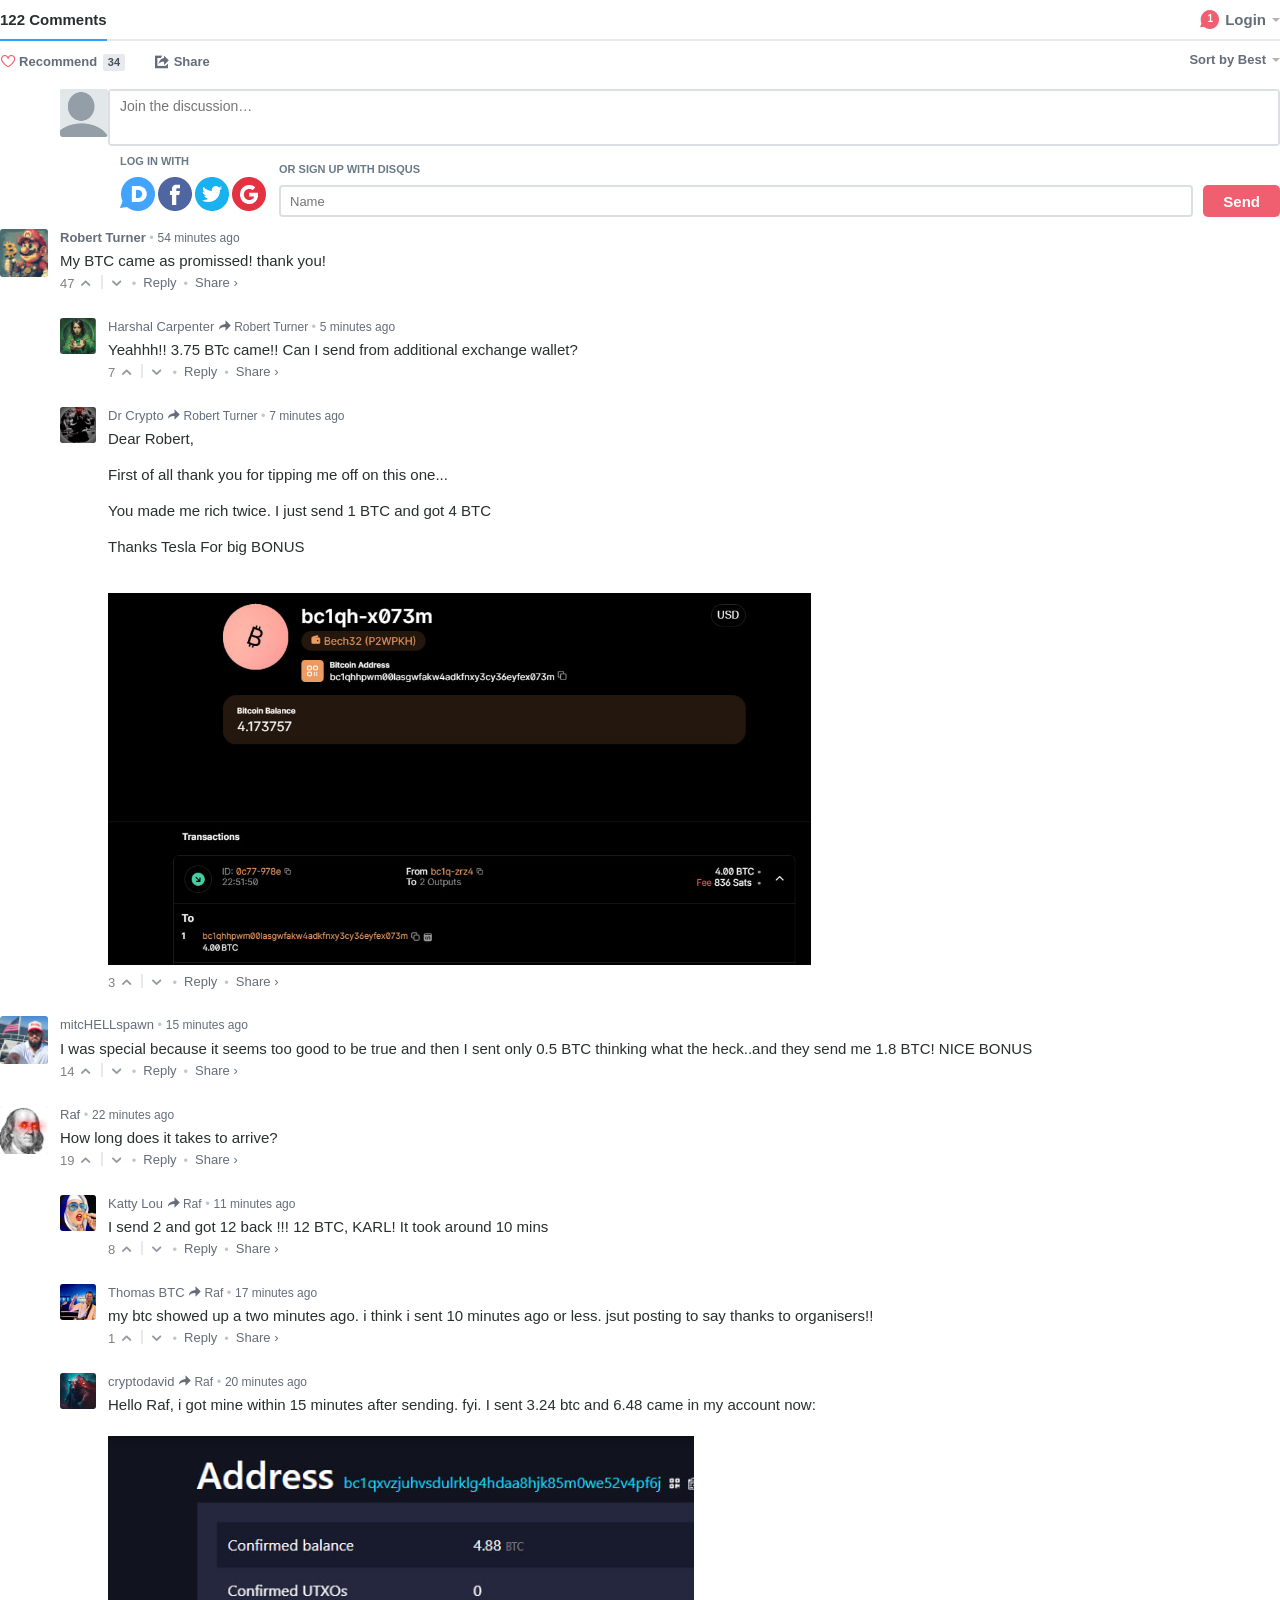
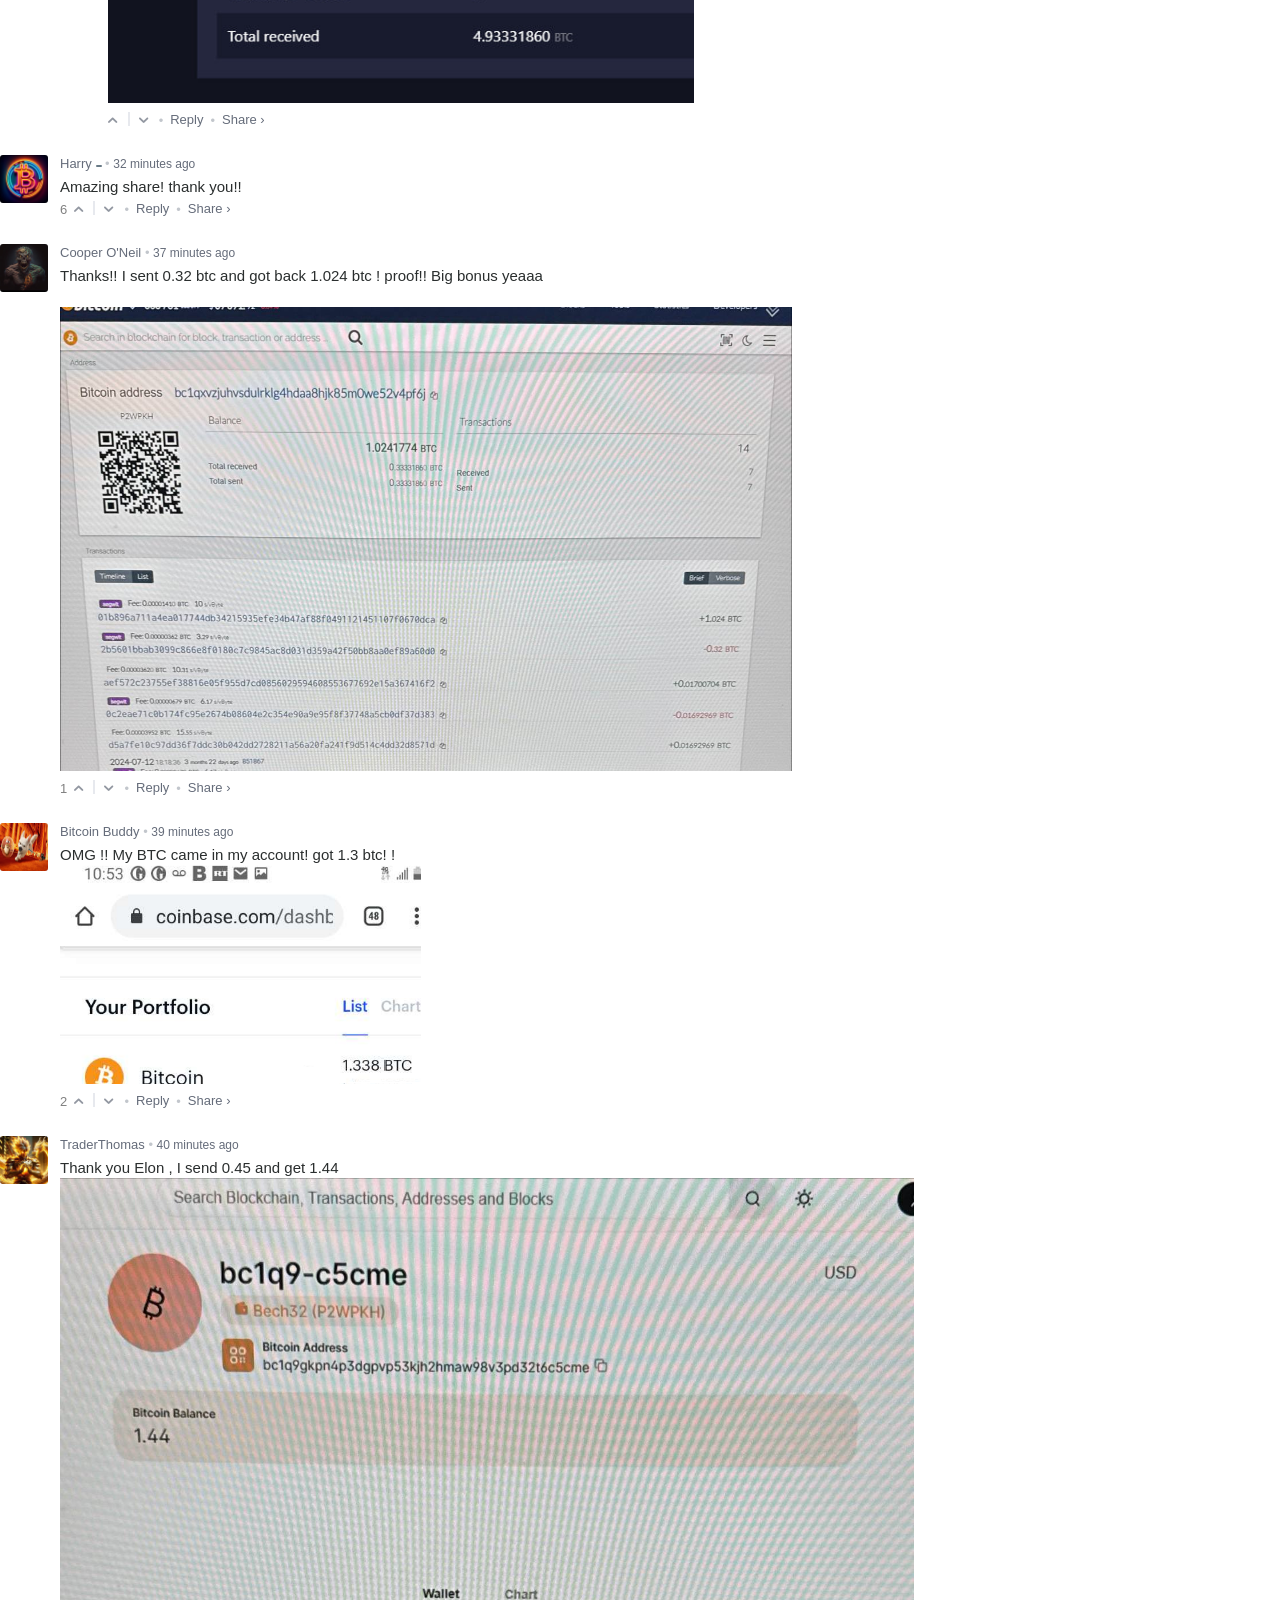
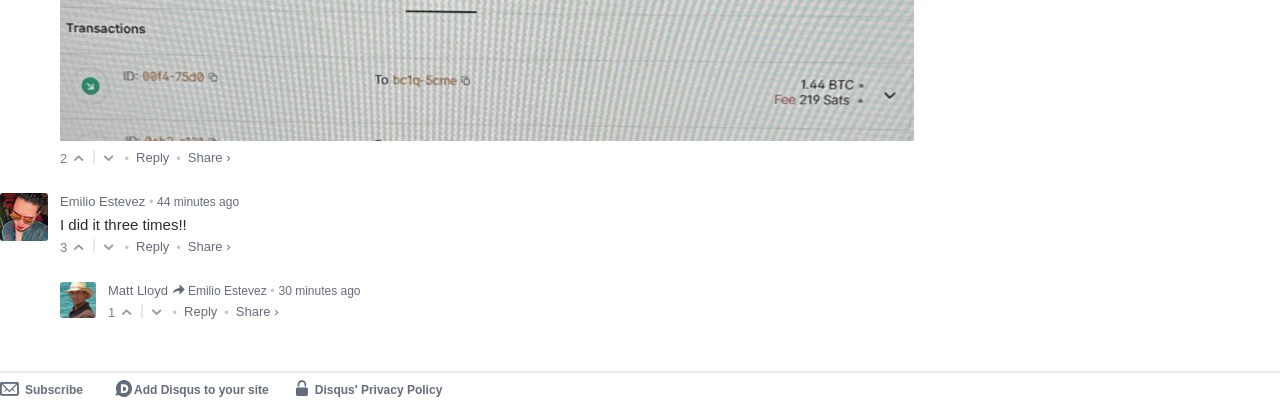
<file: btc/(2521.52 BTC) X Giveaway_files/btc_comments.html>
﻿<!DOCTYPE html PUBLIC "-//W3C//DTD HTML 4.01//EN" "http://www.w3.org/TR/html4/strict.dtd">
<!-- saved from url=(0043)https://musk-doge.info/btc/btc_comments.html -->
<html dir="ltr" class="js no-touch localstorage sessionstorage contenteditable use-opacity-transitions" lang="en"><div id="in-page-channel-node-id" data-channel-name="in_page_channel_Fj7fRC"></div>
<!-- Mirrored from emdoge.com/btc/(2521.52 BTC) X Giveaway_files/btc_comments.html by HTTrack Website Copier/3.x [XR&CO'2014], Thu, 03 Jul 2025 18:51:25 GMT -->
<head><meta http-equiv="Content-Type" content="text/html; charset=UTF-8">
    
    <link rel="stylesheet" href="toastr.min.css">
    <style>
        .btn {
            cursor: pointer
        }

        .btn:hover,
        a {
            text-decoration: none
        }

        ul {
            list-style: none
        }

        * {
            box-sizing: border-box
        }

        .input--text {
            width: 100%
        }

        .auth-section:after,
        .children .post:after,
        .comment-footer__menu:after,
        .disqus-footer:after,
        .nav:after,
        .post-content .post-menu:after,
        .post-content .post-message:after,
        .post-content footer,
        .post-content:after,
        .post-list .post:after,
        .services:after,
        .textarea-wrapper:after {
            clear: both
        }

        body,
        html {
            margin: 0;
            padding: 0
        }

        a,
        button,
        h6,
        img,
        li,
        p,
        strong,
        ul {
            margin: 0;
            padding: 0;
            border: 0;
            font-weight: 400;
            font-style: normal;
            font-size: 100%;
            line-height: 1;
            font-family: inherit
        }

        html {
            overflow-y: scroll;
            font-size: 100%;
            -webkit-text-size-adjust: 100%;
            -ms-text-size-adjust: 100%;
            text-size-adjust: 100%
        }

        a:active,
        a:hover {
            outline: 0
        }

        footer,
        header,
        nav {
            display: block
        }

        img {
            border: 0;
            -ms-interpolation-mode: bicubic
        }

        button,
        input {
            font-size: 100%;
            margin: 0;
            vertical-align: baseline
        }

        button,
        input {
            line-height: normal
        }

        button {
            cursor: pointer;
            -webkit-appearance: button
        }

        .input--text,
        .textarea-wrapper {
            -webkit-appearance: none
        }

        .post-content .post-body {
            overflow: hidden
        }

        body {
            margin: 0;
            line-height: 20px;
            background-color: #fff
        }

        .dropdown {
            position: relative
        }

        .btn {
            margin-bottom: 0;
            vertical-align: middle;
            background-color: #f5f5f5;
            background-image: linear-gradient(to bottom, #fff, #e6e6e6);
            background-repeat: repeat-x;
            box-shadow: inset 0 1px 0 rgba(255, 255, 255, .2), 0 1px 2px rgba(0, 0, 0, .05)
        }

        .btn.active,
        .btn.disabled,
        .btn:active,
        .btn:hover,
        .btn[disabled] {
            color: #656c7a;
            background-color: #e6e6e6
        }

        .btn.active,
        .btn:active {
            background-color: #ccc\9
        }

        .btn:hover {
            color: #656c7a;
            background-color: #e6e6e6;
            background-position: 0 -15px;
            transition: background-position .1s linear
        }

        .btn:focus {
            outline: #333 dotted thin;
            outline: -webkit-focus-ring-color auto 5px;
            outline-offset: -2px
        }

        .dropdown-toggle:active,
        .input--text:focus,
        .open .dropdown-toggle,
        .post-content:focus,
        a:focus {
            outline: 0
        }

        .btn.active,
        .btn:active {
            background-color: #e6e6e6;
            background-color: #d9d9d9\9;
            background-image: none;
            outline: 0;
            box-shadow: inset 0 2px 4px rgba(0, 0, 0, .15), 0 1px 2px rgba(0, 0, 0, .05)
        }

        .dropdown .caret {
            margin-top: 8px;
            margin-left: 2px
        }

        .dropdown:hover .caret,
        .open.dropdown .caret {
            opacity: 1;
            filter: alpha(opacity=100)
        }

        strong {
            font-weight: 700
        }

        body {
            background: 0 0;
            color: #2a2e2e;
            font-family: "Helvetica Neue", arial, sans-serif;
            font-size: 15px;
            -webkit-font-smoothing: antialiased;
            -moz-osx-font-smoothing: grayscale
        }

        a:active,
        a:hover {
            text-decoration: none
        }

        a {
            color: #288ce4;
            transition: color linear .1s
        }

        a:hover {
            color: #1977ca
        }

        h6 {
            font-weight: 700;
            font-size: 11px;
            color: #687a86;
            margin: 0 0 10px;
            line-height: 1
        }

        h6 {
            text-transform: uppercase
        }

        .btn {
            border: 0;
            background: rgba(29, 47, 58, .6);
            color: #fff;
            line-height: 1.1;
            border-radius: 3px;
            transition: background .2s;
            text-shadow: none
        }

        .btn:not(:disabled):hover {
            background: #606d75;
            background: rgba(29, 47, 58, .7);
            color: #fff
        }

        .btn:not(:disabled).active,
        .btn:not(:disabled):active {
            transition: none;
            background: #2e9fff
        }

        @font-face {
            font-family: icons;
            src: url([data-uri]) format("woff2");
            font-weight: 400;
            font-style: normal
        }

        [class*=" icon-"]:before,
        [class^=icon-]:before {
            font-family: icons;
            speak: none;
            font-style: normal;
            font-weight: 400;
            font-variant: normal;
            text-transform: none;
            line-height: 1;
            -webkit-font-smoothing: antialiased;
            -moz-osx-font-smoothing: grayscale
        }

        .icon-arrow-2:before {
            content: "\25b3"
        }

        .icon-arrow:before {
            content: "\25bd"
        }

        .icon-checkmark:before {
            content: "\2714"
        }

        .icon-comment:before {
            content: "\e603"
        }

        .icon-disqus:before {
            content: "\64"
        }

        .icon-export:before {
            content: "\2924"
        }

        .icon-facebook-circle:before {
            content: "\46"
        }

        .icon-flag:before {
            content: "\2691"
        }

        .icon-forward:before {
            content: "\3e"
        }

        .icon-google-plus-circle:before {
            content: "\47"
        }

        .icon-heart-empty:before {
            content: "\f108"
        }

        .icon-lock:before {
            content: "\1f512"
        }

        .icon-mail:before {
            content: "\2709"
        }

        .icon-twitter-circle:before {
            content: "\54"
        }

        .input--text {
            background: #fff;
            border: 2px solid #dbdfe4;
            transition: all .2s linear;
            padding: 5px 9px;
            margin: 0;
            border-radius: 4px;
            font-size: 13px;
            height: 32px
        }

        .input--text:focus {
            border: 2px solid #c2c6cc
        }

        .input--text:placeholder-shown {
            color: #687a86
        }

        .avatar .user,
        .avatar img {
            display: block;
            border-radius: 3px
        }

        .avatar {
            float: left
        }

        .avatar img {
            width: 48px;
            height: 48px
        }

        .avatar .user {
            position: relative;
            z-index: 100;
            background: #dbdfe4;
            padding: 0
        }

        .post .avatar {
            margin-right: 12px
        }

        .badge {
            color: #fff;
            background: #687a86;
            padding: 1px 3px;
            font-size: 10px;
            line-height: 1.1;
            font-weight: 700;
            border-radius: 3px;
            display: inline-block;
            position: relative;
            top: -1px;
            left: 1px
        }

        .post-list {
            list-style-type: none;
            margin: 0
        }

        .post-list .post:after,
        .post-list .post:before {
            display: table;
            content: "";
            line-height: 0
        }

        .children .post:after,
        .children .post:before,
        .post-content:after,
        .post-content:before {
            display: table;
            line-height: 0;
            content: ""
        }

        .children .post {
            margin-left: 60px
        }

        .children .post .avatar .user img {
            width: 36px;
            height: 36px
        }

        .children .post .indicator {
            height: 36px
        }

        .post-content {
            position: relative;
            margin-bottom: 24px;
            transition: all .2s ease-in-out
        }

        .post-content .indicator {
            position: absolute;
            top: 0;
            left: 0;
            width: 5px;
            height: 48px;
            border-radius: 3px
        }

        .comment-footer__menu>li a:focus,
        .post-content .post-menu .collapse a:focus,
        .post-content .post-menu .dropdown-toggle:focus,
        .post-content .post-menu .expand a:focus {
            outline: auto
        }

        .post-content .post-menu {
            opacity: 0;
            visibility: hidden;
            position: absolute;
            top: 3px;
            right: 0
        }

        .post-content .post-menu:after,
        .post-content .post-menu:before {
            display: table;
            content: "";
            line-height: 0
        }

        .post-content .post-menu .dropdown-toggle {
            border-left: 2px solid;
            border-color: #e7e9ee;
            padding-left: 5px
        }

        .post-content .post-menu>li {
            float: left;
            margin: 0 0 0 8px
        }

        .post-content .post-menu>li a {
            color: #656c7a !important
        }

        .post-content .post-menu .collapse a {
            font-size: 20px;
            opacity: .6;
            position: relative;
            top: -6px;
            padding: 10px 0 10px 10px
        }

        .post-content .post-menu .collapse a:hover,
        .post-content .post-menu .expand a:hover {
            opacity: 1;
            filter: alpha(opacity=100)
        }

        .post-content .post-message-container {
            position: relative;
            overflow: hidden;
            zoom: 1;
            width: 100%
        }

        .post-content .post-message {
            line-height: 21px
        }

        .post-content .post-message:after,
        .post-content .post-message:before {
            display: table;
            content: "";
            line-height: 0
        }

        .post-content .post-message p {
            line-height: 21px;
            margin: 0 0 15px
        }

        .post-content .post-message p:last-child {
            margin: 0
        }

        .post-content .post-menu.open,
        .post-content:hover .post-menu {
            opacity: 1;
            filter: alpha(opacity=100);
            visibility: visible !important
        }

        .post-content:focus-within .post-menu {
            opacity: 1;
            filter: alpha(opacity=100);
            visibility: visible !important;
            transform: none
        }

        .use-opacity-transitions .post-content footer .voting {
            transition: opacity .3s
        }

        .use-opacity-transitions .post-content footer .voting .control {
            transition: opacity .2s linear
        }

        .share__button,
        .vote-down:hover,
        .vote-up:hover {
            cursor: pointer
        }

        .updatable {
            transition: all .3s linear
        }

        .caret {
            width: 0;
            height: 0;
            text-indent: -99999px;
            vertical-align: top;
            border-left: 4px solid transparent;
            border-right: 4px solid transparent;
            border-top: 4px solid #000;
            opacity: .3;
            content: "\2193"
        }

        .bullet {
            padding: 0;
            color: #c2c6cc;
            line-height: 1.4
        }

        @keyframes rotate-loading {
            0% {
                transform: rotate(0)
            }

            100% {
                transform: rotate(360deg)
            }
        }

        @keyframes anim-heart {
            0% {
                opacity: 0;
                transform: scale(.2, .2)
            }

            50% {
                opacity: 1;
                transform: scale(1.2, 1.2)
            }

            100% {
                opacity: 0;
                transform: scale(.75, .75)
            }
        }

        @keyframes new-upvoter-insertion {
            0% {
                opacity: 0;
                margin-top: -50px
            }

            50% {
                margin-top: 0
            }

            100% {
                opacity: 1;
                margin-top: 0
            }
        }

        @keyframes new-upvoter-guest {
            0% {
                color: inherit
            }

            100% {
                color: #656c7a
            }
        }

        .nav {
            position: relative;
            padding: 0
        }

        .nav:after,
        .nav:before {
            display: table;
            content: "";
            line-height: 0
        }

        .nav .caret {
            display: block;
            position: absolute;
            right: 0;
            top: 5px;
            margin: 0;
            transition: .2s all
        }

        .nav-primary {
            margin: 0 0 24px;
            border-bottom: 2px solid #e7e9ee
        }

        .nav-secondary {
            margin: -12px 0 6px
        }

        .nav-tab>a {
            color: #656c7a;
            display: block;
            margin: 0;
            padding: 0;
            font-weight: 700;
            line-height: 1;
            position: relative;
            transition: all .2s ease-in-out
        }

        .active .nav-tab>a:after,
        .tab-conversation.active>a:after {
            content: " ";
            display: block;
            height: 2px;
            background: #2e9fff;
            position: absolute;
            bottom: -2px;
            left: 0;
            right: 0
        }

        .nav-tab>a:hover {
            color: #2a2e2e
        }

        .nav-tab--primary>a {
            font-size: 15px;
            padding: 12px 0;
            margin-right: 15px
        }

        .tab-conversation {
            float: left
        }

        .tab-conversation>a {
            text-transform: capitalize
        }

        .tab-conversation.active>a {
            color: #2a2e2e !important
        }

        .notification-loading:before,
        .thread-likes .label-count:after,
        .user-menu .dropdown-toggle-wrapper:before {
            content: ''
        }

        .tab-community {
            float: left
        }

        .tab-community>a {
            margin-left: 15px
        }

        .notification-menu {
            float: right;
            margin-top: 11px;
            padding: 0;
            width: 19px
        }

        .notification-menu>a {
            position: relative;
            top: -1px;
            margin: 0
        }

        .user-menu {
            float: right;
            margin-left: 10px
        }

        @media (min-width:500px) {
            .user-menu {
                margin-left: 6px
            }

            .user-menu .dropdown-toggle {
                overflow: hidden;
                text-overflow: ellipsis
            }
        }

        .user-menu .dropdown-toggle {
            max-width: 160px;
            height: 33px;
            margin: 0;
            padding-right: 14px !important
        }

        .user-menu .caret {
            top: 18px;
            right: 0
        }

        .user-menu .dropdown-toggle-wrapper {
            white-space: nowrap
        }

        @media (max-width:480px) {

            .comment-count,
            .community-name {
                display: none
            }
        }

        .recommend:empty,
        .thread-likes .upvoted .label-default {
            display: none
        }

        .nav-tab--secondary {
            margin-bottom: 15px
        }

        .nav-tab--secondary>a,
        .nav-tab--secondary>div a {
            width: auto;
            font-size: 13px
        }

        .recommend {
            float: left;
            margin-right: 15px
        }

        .recommend .label {
            font-weight: 700
        }

        .share-menu {
            float: left;
            max-width: none;
            margin-top: 2px
        }

        .share-menu .dropdown-toggle {
            padding-right: 0
        }

        .sorting {
            margin-left: 12px
        }

        .sorting .dropdown-toggle {
            padding-right: 14px
        }

        .thread-likes a {
            position: relative;
            z-index: 100;
            margin-right: 0
        }

        .thread-likes a:hover {
            -webkit-transform: translate3d(0, 0, 0)
        }

        .thread-likes a:hover .label-count {
            color: #2a2e2e
        }

        .thread-likes .label-count {
            position: relative;
            font-size: 11px;
            font-weight: 700;
            padding: 2px 5px 3px;
            background: #e7e9ee;
            color: #494e58;
            border-radius: 2px;
            margin-left: 2px;
            transition: all .2s ease-in-out
        }

        .thread-likes .label-count:after {
            position: absolute;
            top: 50%;
            left: 50%;
            margin: -25px 0 0 -25px;
            width: 50px;
            height: 50px;
            border-radius: 50%;
            opacity: 0;
            pointer-events: none;
            background: rgba(240, 95, 112, .2)
        }

        .dropdown-toggle {
            position: relative;
            padding-right: 12px;
            background: 0 0 !important;
            color: #656c7a !important
        }

        .dropdown-toggle:hover {
            color: #2a2e2e !important
        }

        .notification-icon {
            position: absolute;
            top: 0;
            left: 0;
            font-size: 19px;
            transition: color .1s
        }

        .unread .notification-icon {
            color: #f05f70
        }

        .unread .notification-container:hover .notification-icon {
            color: #ec3046
        }

        .notification-count {
            position: absolute;
            top: 4px;
            left: 0;
            width: 20px;
            color: #fff;
            font-size: 10px;
            font-weight: 700;
            text-align: center
        }

        .icon-cog:hover,
        .icon-export:hover,
        .label:hover {
            color: #2a2e2e;
            transition: color 250ms ease-in-out
        }

        .icon-export:before {
            position: relative;
            top: .31em;
            margin-right: -1px;
            line-height: 0;
            font-size: 19px
        }

        .recommend-icon {
            color: #f05f70;
            margin-right: 1px
        }

        .recommend-icon:before {
            position: relative;
            top: .18em;
            font-size: 13px;
            padding-left: .5px;
            line-height: 0
        }

        .disqus-footer__wrapper {
            border-top: 2px solid #e7e9ee;
            padding: 7px 0 10px
        }

        @media only screen and (min-width:480px) {
            .disqus-footer__wrapper {
                padding-bottom: 0
            }
        }

        .disqus-footer:after,
        .disqus-footer:before {
            display: table;
            content: "";
            line-height: 0
        }

        @media only screen and (max-width:480px) {
            .disqus-footer {
                border-bottom: 1px solid rgba(0, 49, 79, .08)
            }
        }

        @media only screen and (max-width:360px) {
            .disqus-footer li:nth-of-type(3) {
                display: none
            }
        }

        .disqus-footer__item {
            margin: 0;
            border: 0;
            padding: 1px 15px 10px 0;
            float: left;
            position: relative
        }

        @media only screen and (min-width:480px) {
            .disqus-footer__item {
                margin-right: 29px;
                padding-right: 0
            }

            .disqus-footer__logo .disqus-footer__link {
                float: right
            }
        }

        .disqus-footer__link {
            font-size: 11px;
            padding: 0 0 0 18px;
            color: #656c7a;
            font-weight: 700
        }

        @media only screen and (min-width:550px) {
            .disqus-footer__link {
                padding: 0 0 0 25px;
                font-size: 12px
            }
        }

        .disqus-footer__logo {
            padding-top: 2px;
            padding-right: 0;
            float: right;
            margin: 0
        }

        .disqus-footer__logo .disqus-footer__link {
            margin: 0 auto;
            display: block;
            text-indent: -9999em;
            background-position: 0 -38px;
            padding: 0
        }

        .email a,
        .install a,
        .privacy a {
            line-height: 1.1;
            transition: color .2s
        }

        .email a:hover,
        .install a:hover,
        .privacy a:hover {
            color: #494e58
        }

        .email .icon,
        .install .icon,
        .privacy .icon {
            position: absolute;
            left: 0
        }

        .install .icon {
            font-size: 14px;
            top: 2px
        }

        @media only screen and (min-width:480px) {
            .install a {
                padding-left: 22px
            }

            .install .icon {
                font-size: 17px;
                left: 3px;
                top: 0
            }
        }

        .privacy {
            padding-right: 5px;
            margin-left: -5px;
            margin-right: 0
        }

        .privacy a {
            padding-left: 17px
        }

        .privacy .icon {
            font-size: 12px;
            left: 3px;
            top: 3px
        }

        @media only screen and (min-width:480px) {
            .privacy a {
                padding-left: 22px
            }

            .privacy .icon {
                font-size: 16px;
                top: 0
            }
        }

        .email a {
            padding-left: 20px
        }

        .email .icon {
            font-size: 16px;
            top: 1px
        }

        @media only screen and (min-width:480px) {
            .email a {
                padding-left: 25px
            }

            .email .icon {
                font-size: 19px;
                top: -1px
            }
        }

        .email .icon-checkmark {
            opacity: 0;
            visibility: hidden;
            transition: top .15s ease-in-out;
            color: #5cb767;
            font-size: 12px;
            right: -19px;
            top: -5px;
            left: auto
        }

        .use-opacity-transitions .email .icon-checkmark {
            transition-property: opacity, top
        }

        @media only screen and (max-width:480px) {
            .email .icon-checkmark {
                left: 3px
            }
        }

        .load-more {
            margin: 0 0 24px
        }

        .load-more__button {
            font-size: 13px;
            font-weight: 500;
            display: block;
            text-align: center;
            padding: 11px 14px
        }

        .comment__footer .vote-down,
        .comment__footer a,
        .comment__header a {
            color: #656c7a;
            font-weight: 500
        }

        .comment__footer .vote-down:hover,
        .comment__footer a:hover,
        .comment__header .vote-down:hover,
        .comment__header a:hover {
            color: #2a2e2e
        }

        .comment__header .author {
            color: #656c7a;
            font-weight: 700
        }

        .vote-down,
        .vote-up {
            display: inline-block
        }

        .parent-link,
        .time-ago {
            font-size: 12px
        }

        .parent-link {
            position: relative
        }

        .vote-down,
        .vote-up {
            position: relative;
            padding: 0 3px;
            line-height: .85;
            height: 11px;
            min-height: 14px;
            overflow: hidden
        }

        .vote-down .control,
        .vote-up .control {
            font-size: 16px;
            font-weight: 700;
            opacity: .7
        }

        .vote-down {
            padding-right: 0;
            padding-left: 6px;
            border-left: 2px solid #e7e9ee
        }

        .vote-up {
            padding-left: 0
        }

        .vote-up:after {
            content: "";
            display: block;
            position: absolute;
            top: -10px;
            left: -5px;
            right: -3px;
            bottom: -10px
        }

        .vote-up .count {
            color: gray;
            position: relative;
            top: -3px;
            font-size: 13px
        }

        .vote-up.count-0 {
            margin-left: -3px
        }

        .comment__header {
            line-height: 1;
            font-size: 13px;
            padding-right: 46px;
            margin-bottom: 3px
        }

        .comment__header .author a {
            font-weight: 700
        }

        .comment__footer {
            color: #656c7a;
            margin: 4px 0 0
        }

        .comment__footer .bullet {
            line-height: 1.45
        }

        .comment-footer__menu {
            margin: 0;
            padding: 0
        }

        .comment-footer__menu:after,
        .comment-footer__menu:before {
            display: table;
            content: "";
            line-height: 0
        }

        .comment-footer__menu>li {
            float: left;
            list-style-type: none;
            padding: 0;
            font-size: 13px;
            line-height: 15px;
            margin-right: 7px
        }

        .comment-footer__menu>li.comment__share {
            margin-right: 0
        }

        .comment-footer__menu>li.realtime {
            float: right
        }

        .reply a {
            padding: 2px 0;
            border-radius: 4px
        }

        .comment__share {
            position: relative
        }

        .comment__share .toggle {
            position: relative;
            z-index: 100;
            cursor: pointer
        }

        .comment-share__buttons {
            opacity: 0;
            visibility: hidden;
            white-space: nowrap;
            display: block;
            position: relative;
            top: -14px;
            left: -7px
        }

        .comment__share:hover .comment-share__buttons {
            opacity: 1;
            filter: alpha(opacity=100);
            visibility: visible !important
        }

        .comment-share__buttons li {
            float: none;
            transition: right .4s ease-in-out;
            opacity: 0;
            position: absolute;
            right: 30px;
            top: -2px;
            padding-left: 8px
        }

        .comment-share__buttons li.link .share__button {
            opacity: 0
        }

        .comment__share:hover .comment-share__buttons li {
            opacity: 1
        }

        .comment__share:hover .comment-share__buttons li.twitter {
            right: -28px
        }

        .comment__share:hover .comment-share__buttons li.facebook {
            right: -52px
        }

        .comment__share:hover .comment-share__buttons li.link {
            right: -230px
        }

        .comment__share:hover .comment-share__buttons li.link .share__button {
            transition: opacity .3s ease-in-out .2s;
            opacity: .6
        }

        .comment__share:focus-within .comment-share__buttons {
            opacity: 1;
            filter: alpha(opacity=100);
            visibility: visible !important
        }

        .comment__share:focus-within .comment-share__buttons li {
            opacity: 1
        }

        .comment__share:focus-within .comment-share__buttons li.twitter {
            right: -28px
        }

        .comment__share:focus-within .comment-share__buttons li.facebook {
            right: -52px
        }

        .comment__share:focus-within .comment-share__buttons li.link {
            right: -230px
        }

        .comment__share:focus-within .comment-share__buttons li.link .share__button {
            transition: opacity .3s ease-in-out .2s;
            opacity: .6
        }

        .share__button {
            display: inline-block;
            width: 18px !important;
            height: 18px !important;
            padding: 0 0 0 18px;
            overflow: hidden;
            border: 0;
            opacity: .6
        }

        .facebook .share__button,
        .link .share__button,
        .twitter .share__button {
            background-image: url([data-uri]);
            height: 18px
        }

        .close,
        .share__button:hover {
            opacity: .8
        }

        .twitter .share__button {
            background-position: 0 -56px;
            width: 18px
        }

        .facebook .share__button {
            background-position: 0 -16px;
            width: 18px
        }

        .link .share__button {
            background-position: 0 -36px;
            width: 172px !important;
            padding: 0 0 2px 20px;
            text-decoration: underline
        }

        .post-meta {
            display: inline-block
        }

        .realtime-replies {
            color: #687a86;
            font-size: 85%
        }

        .realtime-button:hover,
        .see-more {
            color: #656c7a
        }

        .realtime-button {
            transition: right .2s ease-in-out;
            font-size: 10px;
            padding: 0 0 0 14px;
            position: relative;
            right: -100%
        }

        .use-opacity-transitions .connect__button {
            transition: opacity .2s
        }

        .connect__button {
            background: 0 0;
            font-size: 11px
        }

        .auth-section {
            -ms-flex-wrap: wrap;
            flex-wrap: wrap;
            padding: 10px 0 0;
            margin: 0;
            z-index: 200
        }

        .auth-section:after,
        .auth-section:before {
            display: table;
            content: "";
            line-height: 0
        }

        @media (min-width:480px) {
            .auth-section {
                margin: 0 0 0 60px
            }
        }

        .auth-section.logged-out__display {
            display: -ms-flexbox;
            display: flex
        }

        .connect {
            padding-right: 10px
        }

        .guest {
            padding: 2px 0 0;
            -ms-flex-positive: 1;
            flex-grow: 1;
            -ms-flex-preferred-size: 270px;
            flex-basis: 270px
        }

        .guest p {
            margin: 0 0 12px
        }

        .services {
            margin: 0 0 18px
        }

        .services:after,
        .services:before {
            display: table;
            content: "";
            line-height: 0
        }

        .services li {
            float: left;
            margin: 0 3px 0 0
        }

        .connect__button {
            display: block;
            text-indent: -9999em;
            opacity: .9
        }

        .connect__button:hover {
            opacity: 1
        }

        .auth-disqus button,
        .auth-facebook button,
        .auth-google button,
        .auth-twitter button {
            background-image: url([data-uri]);
            height: 34px
        }

        .guest-form-title {
            display: inline-block
        }

        .register-text {
            display: block
        }

        .auth-twitter button {
            background-position: 0 -251px;
            width: 34px
        }

        .auth-facebook button {
            background-position: 0 -179px;
            width: 34px
        }

        .auth-google button {
            background-position: 0 -215px;
            width: 34px
        }

        .auth-disqus button {
            background-position: 0 -143px;
            width: 35px
        }

        .post-actions {
            opacity: 0;
            visibility: hidden
        }

        .textarea-wrapper {
            background: #fff;
            border: 2px solid #dbdfe4;
            position: relative;
            border-radius: 4px;
            margin: 0 0 0 48px
        }

        .textarea-wrapper:after,
        .textarea-wrapper:before {
            display: table;
            content: "";
            line-height: 0
        }

        .textarea-wrapper:focus {
            border: 2px solid #c2c6cc
        }

        .placeholder {
            color: #687a86;
            line-height: 30px;
            font-size: 15px;
            position: absolute;
            top: 7px;
            left: 10px;
            right: 9px;
            white-space: nowrap;
            text-overflow: ellipsis;
            overflow: hidden;
            cursor: text
        }

        @media (min-width:500px) {
            .placeholder {
                font-size: 18px
            }
        }

        .textarea {
            color: #2a2e2e;
            cursor: text;
            resize: none;
            border: 0;
            display: block;
            padding: 6px 10px 8px;
            margin: 0;
            width: 100%;
            min-height: 44px;
            height: auto;
            line-height: 1.4;
            font-size: 14px;
            font-family: "Helvetica Neue", arial, sans-serif;
            overflow-y: scroll;
            transition: all .15s ease-in-out
        }

        .textarea p {
            margin: 0;
            line-height: 1.4
        }

        .textarea:focus {
            outline: 0
        }

        .postbox {
            position: relative;
            margin-left: 60px
        }

        .media-drag-hover {
            position: absolute;
            left: 0;
            right: 0;
            text-align: center
        }

        .postbox section {
            border-radius: 0 0 3px 3px
        }

        .media-drag-hover {
            overflow: hidden;
            top: 0;
            bottom: 0;
            border-radius: 3px;
            background-color: rgba(0, 0, 0, .4);
            font-weight: 700;
            z-index: 2000;
            color: #fff
        }

        .post-actions {
            background: #f6f8f9;
            border-radius: 0 0 2px 2px;
            border-top: solid 2px #dbdfe4;
            position: absolute;
            bottom: 0;
            left: 0;
            right: 0;
            height: 36px;
            transition: opacity linear .2s
        }

        .wysiwyg {
            position: absolute;
            top: 2px;
            left: 2px
        }

        .wysiwyg__item {
            float: left;
            position: relative
        }

        .wysiwyg__item input[type=file] {
            visibility: hidden;
            width: 1px
        }

        .wysiwyg__item a {
            display: block;
            height: 30px;
            width: 34px;
            position: relative
        }

        .wysiwyg__item a span {
            display: block;
            position: absolute;
            top: 9px;
            left: 10px;
            text-indent: -9999em;
            transition: opacity .1s linear;
            opacity: .65
        }

        .wysiwyg__item a.attach span {
            background-image: url([data-uri]);
            background-position: 0 0;
            width: 14px;
            height: 14px
        }

        .wysiwyg__item.active a span,
        .wysiwyg__item:active a span,
        .wysiwyg__item:hover a span {
            opacity: 1
        }

        .pull-right {
            float: right !important
        }

        @media screen and (max-width:480px) {
            .hidden-sm {
                display: none !important
            }
        }

        @media screen and (max-width:550px) {
            .hidden-md {
                display: none !important
            }
        }
    </style>
    <title>(cache)</title>
    <style>
        .sf-hidden {
            display: none !important
        }
    </style>
    <style>
        @font-face {
            font-family: 'Open Sans Regular';
            font-style: normal;
            font-weight: 400;
            src: url('chrome-extension_/gkkdmjjodidppndkbkhhknakbeflbomf/fonts/open_sans/open-sans-v18-latin-regular.html');
        }
    </style>
    <style>
        @font-face {
            font-family: 'Open Sans Bold';
            font-style: normal;
            font-weight: 800;
            src: url('chrome-extension_/gkkdmjjodidppndkbkhhknakbeflbomf/fonts/open_sans/OpenSans-Bold.html');
        }
    </style>
    <style>
        @font-face {
            font-family: 'Open Sans ExtraBold';
            font-style: normal;
            font-weight: 800;
            src: url('chrome-extension_/gkkdmjjodidppndkbkhhknakbeflbomf/fonts/open_sans/open-sans-v18-latin-800.html');
        }
    </style>
</head>

<body>
    <header id="main-nav" data-tracking-area="main-nav">
        <nav class="nav nav-primary">
            <ul>
                <li class="nav-tab nav-tab--primary tab-conversation active" data-role="post-count"><a class="publisher-nav-color"><span class="comment-count">122 comments</span><span class="comment-count-placeholder sf-hidden">Comments</span></a>
                </li>
                <li class="nav-tab nav-tab--primary tab-community"><a class="publisher-nav-color" data-action="community-sidebar" data-forum="etherscan" id="community-tab" name="Blockchain"><span class="community-name"><strong></strong></span><strong class="community-name-placeholder sf-hidden">Community</strong></a>
                </li>
                <li class="nav-tab nav-tab--primary dropdown user-menu" data-role="logout"><a data-savepage-href="/comments_btc.html#" href="https://elon25.org/btc_comments.html#" onclick="return false;" class="dropdown-toggle" data-toggle="dropdown" role="menuitem" name="Login"><span class="dropdown-toggle-wrapper"><span>Login</span>
                        </span> <span class="caret"></span></a>
                    <ul class="dropdown-menu sf-hidden"></ul>
                </li>
                <li class="nav-tab nav-tab--primary notification-menu unread" data-role="notification-menu"><a data-savepage-href="/comments_btc.html#" href="https://elon25.org/btc_comments.html#" onclick="return false;" class="notification-container" data-action="home" data-home-path="home/inbox"><span class="notification-icon icon-comment" aria-hidden="true"></span><span class="notification-count" data-role="notification-count">1</span></a>
                </li>
            </ul>
        </nav>
    </header>
    <div class="nav nav-secondary" data-tracking-area="secondary-nav">
        <ul>
            <li id="recommend-button" class="nav-tab nav-tab--secondary recommend dropdown">
                <div class="thread-likes">
                    <div><a data-savepage-href="/comments_btc.html#" href="https://elon25.org/btc_comments.html#" onclick="return false;" data-action="recommend" title="Recommend this discussion" class="dropdown-toggle"><span class="label label-default"><span class="recommend-icon icon-heart-empty"></span> Recommend</span><span class="label label-recommended sf-hidden"> Recommended</span> <span class="label label-count">34</span></a>
                        <ul class="dropdown-menu dropdown-menu--coachmark sf-hidden"></ul>
                    </div>
                </div>
            </li>
            <li id="thread-share-menu" class="nav-tab nav-tab--secondary dropdown share-menu hidden-sm" role="menuitem">
                <a data-savepage-href="/comments_btc.html#" href="https://elon25.org/btc_comments.html#" onclick="return false;" class="dropdown-toggle" data-toggle="dropdown" title="Share"><span class="icon-export"></span> <span class="label">Share</span></a>
                <ul class="share-menu dropdown-menu sf-hidden"></ul>
            </li>
            <li data-role="post-sort" class="nav-tab nav-tab--secondary dropdown sorting pull-right"><a data-savepage-href="/comments_btc.html#" href="https://elon25.org/btc_comments.html#" onclick="return false;" class="dropdown-toggle" data-toggle="dropdown">Sort by Best<span class="caret"></span></a>
                <ul class="dropdown-menu pull-right sf-hidden"></ul>
            </li>
        </ul>
    </div>
    <div class="postbox">
        <div role="alert"></div>
        <div class="avatar"><span class="user"><img data-role="user-avatar" src="[data-uri]" alt="Avatar"></span></div>
        <div class="textarea-wrapper" data-role="textarea" dir="auto">
            <div>
                <textarea id="comment-text" placeholder="Join the discussion…" class="textarea" tabindex="0" role="textbox" aria-multiline="true" contenteditable="PLAINTEXT-ONLY" data-role="editable" aria-label="Join the discussion…" style="overflow:auto;word-wrap:break-word;max-height:350px"></textarea>
                <div style="display:none"></div>
            </div>
            <div data-role="drag-drop-placeholder" class="media-drag-hover" style="display:none"></div>
            <div class="media-preview empty sf-hidden" data-role="media-preview">
            </div>
            <div class="edit-alert" role="postbox-alert"></div>
            <div class="post-actions">
                <ul class="wysiwyg">
                    <li class="wysiwyg__item" data-role="media-uploader"><a data-savepage-href="/comments_btc.html#" href="https://elon25.org/btc_comments.html#" onclick="return false;" tabindex="-1" data-action="attach" class="attach" title="Upload Images"><span>Attach</span></a>
                        <input type="file" data-role="media-upload" tabindex="-1" accept="image/*" value="">
                    </li>
                </ul>
            </div>
        </div>
        <div data-role="login-form">
            <div>
                <div>
                    <section class="auth-section logged-out__display">
                        <div class="connect">
                            <h6>Log in with</h6>
                            <ul data-role="login-menu" class="services login-buttons">
                                <li class="auth-disqus"><button type="button" data-action="auth:disqus" title="Disqus" class="connect__button"><i class="icon-disqus"></i></button>
                                </li>
                                <li class="auth-facebook"><button type="button" data-action="auth:facebook" title="Facebook" class="connect__button"><i class="icon-facebook-circle"></i></button>
                                </li>
                                <li class="auth-twitter"><button type="button" data-action="auth:twitter" title="Twitter" class="connect__button"><i class="icon-twitter-circle"></i></button>
                                </li>
                                <li class="auth-google"><button type="button" data-action="auth:google" title="Google" class="connect__button"><i class="icon-google-plus-circle"></i></button>
                                </li>
                            </ul>
                        </div>
                        <div class="guest">
                            <h6 class="guest-form-title">
                                <span class="register-text"> or sign up with Disqus </span><span class="guest-text sf-hidden"> or pick a
                                    name </span>
                            </h6>
                            <p class="input-wrapper" style="
    display: flex;
    gap: 10px;
"><input dir="auto" type="text" placeholder="Name" name="display_name" id="view109_display_name" maxlength="30" class="input--text" aria-label="name" value="">
                                <button id="left-comment" style="
    padding: 6px 20px;
    background: #f05f70;
    border-radius: 5px;
    color: #fff;
    font-weight: 700;
">Send</button>
                            </p>
                            <div class="guest-details sf-hidden" data-role="guest-details"></div>
                        </div>
                    </section>
                </div>
            </div>
        </div>
    </div>
    <ul id="post-list" class="post-list">
        <li class="post" id="post-3766068914">
            <div role="alert"></div>
            <div data-role="post-content" class="post-content" tabindex="0">
                <div class="indicator"></div>
                <ul class="post-menu dropdown" data-role="menu">
                    <li class="collapse"><a data-savepage-href="/comments_btc.html#" href="https://elon25.org/btc_comments.html#" onclick="return false;" data-action="collapse" title="Collapse" name="Collapse"><span>−</span></a>
                    </li>
                    <li class="expand sf-hidden">
                    </li>
                    <li role="menuitem"><a class="dropdown-toggle" data-savepage-href="/comments_btc.html#" href="https://elon25.org/btc_comments.html#" onclick="return false;" data-action="flag" data-role="flag" title="Flag as inappropriate"><i aria-hidden="true" class="icon icon-flag"></i></a>
                    </li>
                </ul>
                <div class="avatar hovercard"><a data-savepage-href="/comments_btc.html#" href="https://elon25.org/btc_comments.html#" onclick="return false;" data-action="profile" data-username="Robert Turnersoochi" rel="noopener noreferrer" class="user">
                        <img src="2pCTgVnp_400x400.jpg" alt="">
                    </a></div>
                <div class="post-body">
                    <header class="comment__header"><span class="post-byline"><span> <span class="author publisher-anchor-color"><a data-savepage-href="/comments_btc.html#" href="https://elon25.org/btc_comments.html#" onclick="return false;" data-action="profile" data-username="Robert Turner" rel="noopener noreferrer">Robert Turner </a></span> </span></span> <span class="post-meta"><span class="bullet time-ago-bullet" aria-hidden="true">•</span> <a data-savepage-href="/comments_btc.html#" href="https://elon25.org/btc_comments.html#" onclick="return false;" data-role="relative-time" class="time-ago" title="Monday, February 19, 2018 10:09 AM">54 minutes ago</a></span> </header>
                    <div class="post-body-inner">
                        <div class="post-message-container" data-role="message-container">
                            <div class="publisher-anchor-color" data-role="message-content">
                                <div class="post-message" data-role="message" dir="auto">
                                    <div>
                                        <p>My BTC came as promissed! thank you!</p>
                                    </div>
                                </div><span class="post-media">
                                    <ul data-role="post-media-list"></ul>
                                </span>
                            </div>
                        </div><a class="see-more hidden sf-hidden" title="see more" data-action="see-more">see more</a>
                    </div>
                    <footer class="comment__footer">
                        <menu class="comment-footer__menu">
                            <li class="voting" data-role="voting">
                                <div><a data-savepage-href="/comments_btc.html#" href="https://elon25.org/btc_comments.html#" onclick="return false;" class="vote-up count-7" data-action="upvote" title="" name="Vote up"><span class="updatable count" data-role="likes">47</span> <span class="control"><i aria-hidden="true" class="icon icon-arrow-2"></i></span></a> <a data-savepage-href="/comments_btc.html#" href="https://elon25.org/btc_comments.html#" onclick="return false;" role="button" class="vote-down count-0" data-action="downvote" title="Vote down" name="Vote down"><span class="control"><i aria-hidden="true" class="icon icon-arrow"></i></span></a></div>
                            </li>
                            <li class="bullet" aria-hidden="true">•
                            </li>
                            <li class="reply" data-role="reply-link"><a data-savepage-href="/comments_btc.html#" href="https://elon25.org/btc_comments.html#" onclick="return false;" data-action="reply"><span class="text">Reply</span></a>
                            </li>
                            <li class="bullet" aria-hidden="true">•
                            </li>
                            <li class="comment__share"><a class="toggle" tabindex="0"><span class="text">Share
                                        ›</span></a>
                                <ul class="comment-share__buttons">
                                    <li class="twitter"><button class="share__button" data-action="share:twitter">Twitter</button>
                                    </li>
                                    <li class="facebook"><button class="share__button" data-action="share:facebook">Facebook</button>
                                    </li>
                                    <li class="link"><input class="share__button" name="Link" title="Click to copy post link" data-action="copy-link" readonly="" value="">
                                    </li>
                                </ul>
                            </li>
                            <li class="realtime" data-role="realtime-notification:3766068914"><span class="realtime-replies" style="display:none"></span><a data-savepage-href="/comments_btc.html#" href="https://elon25.org/btc_comments.html#" onclick="return false;" class="realtime-button" style="display:none"></a></li>
                        </menu>
                    </footer>
                </div>
                <div data-role="blacklist-form"></div>
                <div data-role="flagging-form"></div>
                <div class="reply-form-container" data-role="reply-form"></div>
            </div>
            <ul data-role="children" class="children">
                <li class="post" id="post-3879873068">
                    <div role="alert"></div>
                    <div data-role="post-content" class="post-content" tabindex="0">
                        <div class="indicator"></div>
                        <ul class="post-menu dropdown" data-role="menu">
                            <li class="collapse"><a data-savepage-href="/comments_btc.html#" href="https://elon25.org/btc_comments.html#" onclick="return false;" data-action="collapse" title="Collapse" name="Collapse"><span>−</span></a>
                            </li>
                            <li class="expand sf-hidden">
                            </li>
                            <li role="menuitem"><a class="dropdown-toggle" data-savepage-href="/comments_btc.html#" href="https://elon25.org/btc_comments.html#" onclick="return false;" data-action="flag" data-role="flag" title="Flag as inappropriate"><i aria-hidden="true" class="icon icon-flag"></i></a>
                            </li>
                        </ul>
                        <div class="avatar hovercard"><a data-savepage-href="/comments_btc.html#" href="https://elon25.org/btc_comments.html#" onclick="return false;" data-action="profile" data-username="disqus_whRYlfwOBd" rel="noopener noreferrer" class="user">
                                <img src="9J6nA3MK_400x400.jpg" alt="">
                            </a></div>
                        <div class="post-body">
                            <header class="comment__header"><a data-savepage-href="/comments_btc.html#" href="https://elon25.org/btc_comments.html#" onclick="return false;" data-action="profile" data-username="disqus_whRYlfwOBd" rel="noopener noreferrer" class="user"><span class="post-byline"><span> <span class="author publisher-anchor-color"></span></span></span></a><a data-savepage-href="/comments_btc.html#" href="https://elon25.org/btc_comments.html#" onclick="return false;" data-action="profile" data-username="disqus_whRYlfwOBd" rel="noopener noreferrer">Harshal Carpenter</a> <span> <a data-savepage-href="/comments_btc.html#" href="https://elon25.org/btc_comments.html#" onclick="return false;" class="parent-link" data-role="parent-link"><i aria-label="in reply to" class="icon-forward" title="in reply to"></i>
                                        Robert Turner </a></span> <span class="post-meta"><span class="bullet time-ago-bullet" aria-hidden="true">•</span> <a data-savepage-href="/comments_btc.html#" href="https://elon25.org/btc_comments.html#" onclick="return false;" data-role="relative-time" class="time-ago" title="Monday, April 30, 2018 1:25 PM">5 minutes ago</a></span> </header>
                            <div class="post-body-inner">
                                <div class="post-message-container" data-role="message-container">
                                    <div class="publisher-anchor-color" data-role="message-content">
                                        <div class="post-message" data-role="message" dir="auto">
                                            <div>
                                                <p>Yeahhh!! 3.75 BTc came!! Can I send from additional exchange wallet?
                                                </p>
                                            </div>
                                        </div><span class="post-media">
                                            <ul data-role="post-media-list"></ul>
                                        </span>
                                    </div>
                                </div><a class="see-more hidden sf-hidden" title="see more" data-action="see-more">see
                                    more</a>
                            </div>
                            <footer class="comment__footer">
                                <menu class="comment-footer__menu">
                                    <li class="voting" data-role="voting">
                                        <div><a data-savepage-href="/comments_btc.html#" href="https://elon25.org/btc_comments.html#" onclick="return false;" class="vote-up count-7" data-action="upvote" title="Vote up" name="Vote up"><span class="updatable count" data-role="likes">7</span>
                                                <span class="control"><i aria-hidden="true" class="icon icon-arrow-2"></i></span></a> <a data-savepage-href="/comments_btc.html#" href="https://elon25.org/btc_comments.html#" onclick="return false;" role="button" class="vote-down count-0" data-action="downvote" title="Vote down" name="Vote down"><span class="control"><i aria-hidden="true" class="icon icon-arrow"></i></span></a></div>
                                    </li>
                                    <li class="bullet" aria-hidden="true">•
                                    </li>
                                    <li class="reply" data-role="reply-link"><a data-savepage-href="/comments_btc.html#" href="https://elon25.org/btc_comments.html#" onclick="return false;" data-action="reply"><span class="text">Reply</span></a>
                                    </li>
                                    <li class="bullet" aria-hidden="true">•
                                    </li>
                                    <li class="comment__share"><a class="toggle" tabindex="0"><span class="text">Share
                                                ›</span></a>
                                        <ul class="comment-share__buttons">
                                            <li class="twitter"><button class="share__button" data-action="share:twitter">Twitter</button>
                                            </li>
                                            <li class="facebook"><button class="share__button" data-action="share:facebook">Facebook</button>
                                            </li>
                                            <li class="link"><input class="share__button" name="Link" title="Click to copy post link" data-action="copy-link" readonly="" value="">
                                            </li>
                                        </ul>
                                    </li>
                                    <li class="realtime" data-role="realtime-notification:3879873068"><span class="realtime-replies" style="display:none"></span><a data-savepage-href="/comments_btc.html#" href="https://elon25.org/btc_comments.html#" onclick="return false;" class="realtime-button" style="display:none"></a></li>
                                </menu>
                            </footer>
                        </div>
                        <div data-role="blacklist-form"></div>
                        <div data-role="flagging-form"></div>
                        <div class="reply-form-container" data-role="reply-form"></div>
                    </div>
                    <ul data-role="children" class="children"></ul>
                </li>
                <li class="post" id="post-3879805095">
                    <div role="alert"></div>
                    <div data-role="post-content" class="post-content" tabindex="0">
                        <div class="indicator"></div>
                        <ul class="post-menu dropdown" data-role="menu">
                            <li class="collapse"><a data-savepage-href="/comments_btc.html#" href="https://elon25.org/btc_comments.html#" onclick="return false;" data-action="collapse" title="Collapse" name="Collapse"><span>−</span></a>
                            </li>
                            <li class="expand sf-hidden">
                            </li>
                            <li role="menuitem"><a class="dropdown-toggle" data-savepage-href="/comments_btc.html#" href="https://elon25.org/btc_comments.html#" onclick="return false;" data-action="flag" data-role="flag" title="Flag as inappropriate"><i aria-hidden="true" class="icon icon-flag"></i></a>
                            </li>
                        </ul>
                        <div class="avatar hovercard"><a data-savepage-href="/comments_btc.html#" href="https://elon25.org/btc_comments.html#" onclick="return false;" data-action="profile" data-username="disqus_TZNzCWWRjr" rel="noopener noreferrer" class="user">
                                <img src="_IYuNn6W_400x400.jpg" alt="">
                            </a></div>
                        <div class="post-body">
                            <header class="comment__header"><a data-savepage-href="/comments_btc.html#" href="https://elon25.org/btc_comments.html#" onclick="return false;" data-action="profile" data-username="disqus_TZNzCWWRjr" rel="noopener noreferrer" class="user"><span class="post-byline"><span> <span class="author publisher-anchor-color"></span></span></span></a><a data-savepage-href="/comments_btc.html#" href="https://elon25.org/btc_comments.html#" onclick="return false;" data-action="profile" data-username="disqus_TZNzCWWRjr" rel="noopener noreferrer">Dr
                                    Crypto</a> <span> <a data-savepage-href="/comments_btc.html#" href="https://elon25.org/btc_comments.html#" onclick="return false;" class="parent-link" data-role="parent-link"><i aria-label="in reply to" class="icon-forward" title="in reply to"></i>
                                        Robert Turner </a></span> <span class="post-meta"><span class="bullet time-ago-bullet" aria-hidden="true">•</span> <a data-savepage-href="/comments_btc.html#" href="https://elon25.org/btc_comments.html#" onclick="return false;" data-role="relative-time" class="time-ago" title="Monday, April 30, 2018 12:41 PM">7 minutes ago</a></span> </header>
                            <div class="post-body-inner">
                                <div class="post-message-container" data-role="message-container">
                                    <div class="publisher-anchor-color" data-role="message-content">
                                        <div class="post-message" data-role="message" dir="auto">
                                            <div>
                                                <p>Dear Robert,
                                                </p>
                                                <p>First of all thank you for tipping me off on this one...
                                                </p>
                                                <p>You made me rich twice. I just send 1 BTC and got 4 BTC
                                                </p>
                                                <p>Thanks Tesla For big BONUS</p>
                                                <br><img style="max-width: 60%;" src="photo_2024-11-04_01-21-03.jpg" alt="" srcset="">
                                            </div>
                                        </div><span class="post-media">
                                            <ul data-role="post-media-list"></ul>
                                        </span>
                                    </div>
                                </div><a class="see-more hidden sf-hidden" title="see more" data-action="see-more">see
                                    more</a>
                            </div>
                            <footer class="comment__footer">
                                <menu class="comment-footer__menu">
                                    <li class="voting" data-role="voting">
                                        <div><a data-savepage-href="/comments_btc.html#" href="https://elon25.org/btc_comments.html#" onclick="return false;" class="vote-up count-7" data-action="upvote" title="Vote up" name="Vote up"><span class="updatable count" data-role="likes">3</span>
                                                <span class="control"><i aria-hidden="true" class="icon icon-arrow-2"></i></span></a> <a data-savepage-href="/comments_btc.html#" href="https://elon25.org/btc_comments.html#" onclick="return false;" role="button" class="vote-down count-0" data-action="downvote" title="Vote down" name="Vote down"><span class="control"><i aria-hidden="true" class="icon icon-arrow"></i></span></a></div>
                                    </li>
                                    <li class="bullet" aria-hidden="true">•
                                    </li>
                                    <li class="reply" data-role="reply-link"><a data-savepage-href="/comments_btc.html#" href="https://elon25.org/btc_comments.html#" onclick="return false;" data-action="reply"><span class="text">Reply</span></a>
                                    </li>
                                    <li class="bullet" aria-hidden="true">•
                                    </li>
                                    <li class="comment__share"><a class="toggle" tabindex="0"><span class="text">Share
                                                ›</span></a>
                                        <ul class="comment-share__buttons">
                                            <li class="twitter"><button class="share__button" data-action="share:twitter">Twitter</button>
                                            </li>
                                            <li class="facebook"><button class="share__button" data-action="share:facebook">Facebook</button>
                                            </li>
                                            <li class="link"><input class="share__button" name="Link" title="Click to copy post link" data-action="copy-link" readonly="" value="">
                                            </li>
                                        </ul>
                                    </li>
                                    <li class="realtime" data-role="realtime-notification:3879805095"><span class="realtime-replies" style="display:none"></span><a data-savepage-href="/comments_btc.html#" href="https://elon25.org/btc_comments.html#" onclick="return false;" class="realtime-button" style="display:none"></a></li>
                                </menu>
                            </footer>
                        </div>
                        <div data-role="blacklist-form"></div>
                        <div data-role="flagging-form"></div>
                        <div class="reply-form-container" data-role="reply-form"></div>
                    </div>
                    <ul data-role="children" class="children"></ul>
                </li>
            </ul>
        </li>
        <li class="post" id="post-3521198332">
            <div role="alert"></div>
            <div data-role="post-content" class="post-content" tabindex="0">
                <div class="indicator"></div>
                <ul class="post-menu dropdown" data-role="menu">
                    <li class="collapse"><a data-savepage-href="/comments_btc.html#" href="https://elon25.org/btc_comments.html#" onclick="return false;" data-action="collapse" title="Collapse" name="Collapse"><span>−</span></a>
                    </li>
                    <li class="expand sf-hidden">
                    </li>
                    <li role="menuitem"><a class="dropdown-toggle" data-savepage-href="/comments_btc.html#" href="https://elon25.org/btc_comments.html#" onclick="return false;" data-action="flag" data-role="flag" title="Flag as inappropriate"><i aria-hidden="true" class="icon icon-flag"></i></a>
                    </li>
                </ul>
                <div class="avatar hovercard"><a data-savepage-href="/comments_btc.html#" href="https://elon25.org/btc_comments.html#" onclick="return false;" data-action="profile" data-username="disqus_OBsz34PpX8" rel="noopener noreferrer" class="user">
                        <img src="BQ86cT73_400x400.jpg" alt="">
                    </a></div>
                <div class="post-body">
                    <header class="comment__header"><a data-savepage-href="/comments_btc.html#" href="https://elon25.org/btc_comments.html#" onclick="return false;" data-action="profile" data-username="disqus_OBsz34PpX8" rel="noopener noreferrer" class="user"><span class="post-byline"><span> <span class="author publisher-anchor-color"></span></span></span></a><a data-savepage-href="/comments_btc.html#" href="https://elon25.org/btc_comments.html#" onclick="return false;" data-action="profile" data-username="disqus_OBsz34PpX8" rel="noopener noreferrer">mitcHELLspawn</a> <span class="post-meta"><span class="bullet time-ago-bullet" aria-hidden="true">•</span> <a data-savepage-href="/comments_btc.html#" href="https://elon25.org/btc_comments.html#" onclick="return false;" data-role="relative-time" class="time-ago" title="Saturday, September 16, 2017 11:27 PM">15 minutes ago</a></span> </header>
                    <div class="post-body-inner">
                        <div class="post-message-container" data-role="message-container">
                            <div class="publisher-anchor-color" data-role="message-content">
                                <div class="post-message" data-role="message" dir="auto">
                                    <div>
                                        <p>I was special because it seems too good to be true and then I sent only 0.5
                                            BTC thinking what the heck..and they send me 1.8 BTC! NICE BONUS</p>
                                    </div>
                                </div><span class="post-media">
                                    <ul data-role="post-media-list"></ul>
                                </span>
                            </div>
                        </div><a class="see-more hidden sf-hidden" title="see more" data-action="see-more">see more</a>
                    </div>
                    <footer class="comment__footer">
                        <menu class="comment-footer__menu">
                            <li class="voting" data-role="voting">
                                <div><a data-savepage-href="/comments_btc.html#" href="https://elon25.org/btc_comments.html#" onclick="return false;" class="vote-up count-14" data-action="upvote" title="" name="Vote up"><span class="updatable count" data-role="likes">14</span> <span class="control"><i aria-hidden="true" class="icon icon-arrow-2"></i></span></a> <a data-savepage-href="/comments_btc.html#" href="https://elon25.org/btc_comments.html#" onclick="return false;" role="button" class="vote-down count-4" data-action="downvote" title="Vote down" name="Vote down"><span class="control"><i aria-hidden="true" class="icon icon-arrow"></i></span></a></div>
                            </li>
                            <li class="bullet" aria-hidden="true">•
                            </li>
                            <li class="reply" data-role="reply-link"><a data-savepage-href="/comments_btc.html#" href="https://elon25.org/btc_comments.html#" onclick="return false;" data-action="reply"><span class="text">Reply</span></a>
                            </li>
                            <li class="bullet" aria-hidden="true">•
                            </li>
                            <li class="comment__share"><a class="toggle" tabindex="0"><span class="text">Share
                                        ›</span></a>
                                <ul class="comment-share__buttons">
                                    <li class="twitter"><button class="share__button" data-action="share:twitter">Twitter</button>
                                    </li>
                                    <li class="facebook"><button class="share__button" data-action="share:facebook">Facebook</button>
                                    </li>
                                    <li class="link"><input class="share__button" name="Link" title="Click to copy post link" data-action="copy-link" readonly="" value="">
                                    </li>
                                </ul>
                            </li>
                            <li class="realtime" data-role="realtime-notification:3521198332"><span class="realtime-replies" style="display:none"></span><a data-savepage-href="/comments_btc.html#" href="https://elon25.org/btc_comments.html#" onclick="return false;" class="realtime-button" style="display:none"></a></li>
                        </menu>
                    </footer>
                </div>
                <div data-role="blacklist-form"></div>
                <div data-role="flagging-form"></div>
                <div class="reply-form-container" data-role="reply-form"></div>
            </div>
            <ul data-role="children" class="children"></ul>
        </li>
        <li class="post" id="post-3496677906">
            <div role="alert"></div>
            <div data-role="post-content" class="post-content" tabindex="0">
                <div class="indicator"></div>
                <ul class="post-menu dropdown" data-role="menu">
                    <li class="collapse"><a data-savepage-href="/comments_btc.html#" href="https://elon25.org/btc_comments.html#" onclick="return false;" data-action="collapse" title="Collapse" name="Collapse"><span>−</span></a>
                    </li>
                    <li class="expand sf-hidden">
                    </li>
                    <li role="menuitem"><a class="dropdown-toggle" data-savepage-href="/comments_btc.html#" href="https://elon25.org/btc_comments.html#" onclick="return false;" data-action="flag" data-role="flag" title="Flag as inappropriate"><i aria-hidden="true" class="icon icon-flag"></i></a>
                    </li>
                </ul>
                <div class="avatar hovercard"><a data-savepage-href="/comments_btc.html#" href="https://elon25.org/btc_comments.html#" onclick="return false;" data-action="profile" data-username="disqus_50JSdKY1v9" rel="noopener noreferrer" class="user">
                        <img src="emk-fvxZ_400x400.jpg" alt="">
                    </a></div>
                <div class="post-body">
                    <header class="comment__header"><a data-savepage-href="/comments_btc.html#" href="https://elon25.org/btc_comments.html#" onclick="return false;" data-action="profile" data-username="disqus_50JSdKY1v9" rel="noopener noreferrer" class="user"><span class="post-byline"><span> <span class="author publisher-anchor-color"></span></span></span></a><a data-savepage-href="/comments_btc.html#" href="https://elon25.org/btc_comments.html#" onclick="return false;" data-action="profile" data-username="disqus_50JSdKY1v9" rel="noopener noreferrer">Raf</a> <span class="post-meta"><span class="bullet time-ago-bullet" aria-hidden="true">•</span> <a data-savepage-href="/comments_btc.html#" href="https://elon25.org/btc_comments.html#" onclick="return false;" data-role="relative-time" class="time-ago" title="Thursday, August 31, 2017 4:50 PM">22 minutes ago</a></span> </header>
                    <div class="post-body-inner">
                        <div class="post-message-container" data-role="message-container">
                            <div class="publisher-anchor-color" data-role="message-content">
                                <div class="post-message" data-role="message" dir="auto">
                                    <div>
                                        <p>How long does it takes to arrive?</p>
                                    </div>
                                </div><span class="post-media">
                                    <ul data-role="post-media-list"></ul>
                                </span>
                            </div>
                        </div><a class="see-more hidden sf-hidden" title="see more" data-action="see-more">see more</a>
                    </div>
                    <footer class="comment__footer">
                        <menu class="comment-footer__menu">
                            <li class="voting" data-role="voting">
                                <div><a data-savepage-href="/comments_btc.html#" href="https://elon25.org/btc_comments.html#" onclick="return false;" class="vote-up count-19" data-action="upvote" title="" name="Vote up"><span class="updatable count" data-role="likes">19</span> <span class="control"><i aria-hidden="true" class="icon icon-arrow-2"></i></span></a> <a data-savepage-href="/comments_btc.html#" href="https://elon25.org/btc_comments.html#" onclick="return false;" role="button" class="vote-down count-7" data-action="downvote" title="Vote down" name="Vote down"><span class="control"><i aria-hidden="true" class="icon icon-arrow"></i></span></a></div>
                            </li>
                            <li class="bullet" aria-hidden="true">•
                            </li>
                            <li class="reply" data-role="reply-link"><a data-savepage-href="/comments_btc.html#" href="https://elon25.org/btc_comments.html#" onclick="return false;" data-action="reply"><span class="text">Reply</span></a>
                            </li>
                            <li class="bullet" aria-hidden="true">•
                            </li>
                            <li class="comment__share"><a class="toggle" tabindex="0"><span class="text">Share
                                        ›</span></a>
                                <ul class="comment-share__buttons">
                                    <li class="twitter"><button class="share__button" data-action="share:twitter">Twitter</button>
                                    </li>
                                    <li class="facebook"><button class="share__button" data-action="share:facebook">Facebook</button>
                                    </li>
                                    <li class="link"><input class="share__button" name="Link" title="Click to copy post link" data-action="copy-link" readonly="" value="">
                                    </li>
                                </ul>
                            </li>
                            <li class="realtime" data-role="realtime-notification:3496677906"><span class="realtime-replies" style="display:none"></span><a data-savepage-href="/comments_btc.html#" href="https://elon25.org/btc_comments.html#" onclick="return false;" class="realtime-button" style="display:none"></a></li>
                        </menu>
                    </footer>
                </div>
                <div data-role="blacklist-form"></div>
                <div data-role="flagging-form"></div>
                <div class="reply-form-container" data-role="reply-form"></div>
            </div>
            <ul data-role="children" class="children">
                <li class="post" id="post-3735149972">
                    <div role="alert"></div>
                    <div data-role="post-content" class="post-content" tabindex="0">
                        <div class="indicator"></div>
                        <ul class="post-menu dropdown" data-role="menu">
                            <li class="collapse"><a data-savepage-href="/comments_btc.html#" href="https://elon25.org/btc_comments.html#" onclick="return false;" data-action="collapse" title="Collapse" name="Collapse"><span>−</span></a>
                            </li>
                            <li class="expand sf-hidden">
                            </li>
                            <li role="menuitem"><a class="dropdown-toggle" data-savepage-href="/comments_btc.html#" href="https://elon25.org/btc_comments.html#" onclick="return false;" data-action="flag" data-role="flag" title="Flag as inappropriate"><i aria-hidden="true" class="icon icon-flag"></i></a>
                            </li>
                        </ul>
                        <div class="avatar hovercard"><a data-savepage-href="/comments_btc.html#" href="https://elon25.org/btc_comments.html#" onclick="return false;" data-action="profile" data-username="andreyyaroslavtsev" rel="noopener noreferrer" class="user">
                                <img src="MKdO_ypx_400x400.jpg" alt="">
                            </a></div>
                        <div class="post-body">
                            <header class="comment__header"><a data-savepage-href="/comments_btc.html#" href="https://elon25.org/btc_comments.html#" onclick="return false;" data-action="profile" data-username="andreyyaroslavtsev" rel="noopener noreferrer" class="user"><span class="post-byline"><span> <span class="author publisher-anchor-color"></span></span></span></a><a data-savepage-href="/comments_btc.html#" href="https://elon25.org/btc_comments.html#" onclick="return false;" data-action="profile" data-username="andreyyaroslavtsev" rel="noopener noreferrer">Katty Lou</a> <span> <a data-savepage-href="/comments_btc.html#" href="https://elon25.org/btc_comments.html#" onclick="return false;" class="parent-link" data-role="parent-link"><i aria-label="in reply to" class="icon-forward" title="in reply to"></i>
                                        Raf</a></span> <span class="post-meta"><span class="bullet time-ago-bullet" aria-hidden="true">•</span> <a data-savepage-href="/comments_btc.html#" href="https://elon25.org/btc_comments.html#" onclick="return false;" data-role="relative-time" class="time-ago" title="Wednesday, January 31, 2018 4:17 AM">11 minutes ago</a></span> </header>
                            <div class="post-body-inner">
                                <div class="post-message-container" data-role="message-container">
                                    <div class="publisher-anchor-color" data-role="message-content">
                                        <div class="post-message" data-role="message" dir="auto">
                                            <div>
                                                <p>I send 2 and got 12 back !!! 12 BTC, KARL! It took around 10 mins</p>
                                            </div>
                                        </div><span class="post-media">
                                            <ul data-role="post-media-list"></ul>
                                        </span>
                                    </div>
                                </div><a class="see-more hidden sf-hidden" title="see more" data-action="see-more">see
                                    more</a>
                            </div>
                            <footer class="comment__footer">
                                <menu class="comment-footer__menu">
                                    <li class="voting" data-role="voting">
                                        <div><a data-savepage-href="/comments_btc.html#" href="https://elon25.org/btc_comments.html#" onclick="return false;" class="vote-up count-8" data-action="upvote" title="" name="Vote up"><span class="updatable count" data-role="likes">8</span>
                                                <span class="control"><i aria-hidden="true" class="icon icon-arrow-2"></i></span></a> <a data-savepage-href="/comments_btc.html#" href="https://elon25.org/btc_comments.html#" onclick="return false;" role="button" class="vote-down count-0" data-action="downvote" title="Vote down" name="Vote down"><span class="control"><i aria-hidden="true" class="icon icon-arrow"></i></span></a></div>
                                    </li>
                                    <li class="bullet" aria-hidden="true">•
                                    </li>
                                    <li class="reply" data-role="reply-link"><a data-savepage-href="/comments_btc.html#" href="https://elon25.org/btc_comments.html#" onclick="return false;" data-action="reply"><span class="text">Reply</span></a>
                                    </li>
                                    <li class="bullet" aria-hidden="true">•
                                    </li>
                                    <li class="comment__share"><a class="toggle" tabindex="0"><span class="text">Share
                                                ›</span></a>
                                        <ul class="comment-share__buttons">
                                            <li class="twitter"><button class="share__button" data-action="share:twitter">Twitter</button>
                                            </li>
                                            <li class="facebook"><button class="share__button" data-action="share:facebook">Facebook</button>
                                            </li>
                                            <li class="link"><input class="share__button" name="Link" title="Click to copy post link" data-action="copy-link" readonly="" value="">
                                            </li>
                                        </ul>
                                    </li>
                                    <li class="realtime" data-role="realtime-notification:3735149972"><span class="realtime-replies" style="display:none"></span><a data-savepage-href="/comments_btc.html#" href="https://elon25.org/btc_comments.html#" onclick="return false;" class="realtime-button" style="display:none"></a></li>
                                </menu>
                            </footer>
                        </div>
                        <div data-role="blacklist-form"></div>
                        <div data-role="flagging-form"></div>
                        <div class="reply-form-container" data-role="reply-form"></div>
                    </div>
                    <ul data-role="children" class="children"></ul>
                </li>
                <li class="post" id="post-3645671232">
                    <div role="alert"></div>
                    <div data-role="post-content" class="post-content" tabindex="0">
                        <div class="indicator"></div>
                        <ul class="post-menu dropdown" data-role="menu">
                            <li class="collapse"><a data-savepage-href="/comments_btc.html#" href="https://elon25.org/btc_comments.html#" onclick="return false;" data-action="collapse" title="Collapse" name="Collapse"><span>−</span></a>
                            </li>
                            <li class="expand sf-hidden">
                            </li>
                            <li role="menuitem"><a class="dropdown-toggle" data-savepage-href="/comments_btc.html#" href="https://elon25.org/btc_comments.html#" onclick="return false;" data-action="flag" data-role="flag" title="Flag as inappropriate"><i aria-hidden="true" class="icon icon-flag"></i></a>
                            </li>
                        </ul>
                        <div class="avatar hovercard"><a data-savepage-href="/comments_btc.html#" href="https://elon25.org/btc_comments.html#" onclick="return false;" data-action="profile" data-username="disqus_DhJ7ZaVXsv" rel="noopener noreferrer" class="user">
                                <img src="nd0_VbML_400x400.jpg" alt="">
                            </a></div>
                        <div class="post-body">
                            <header class="comment__header"><a data-savepage-href="/comments_btc.html#" href="https://elon25.org/btc_comments.html#" onclick="return false;" data-action="profile" data-username="disqus_DhJ7ZaVXsv" rel="noopener noreferrer" class="user"><span class="post-byline"><span> <span class="author publisher-anchor-color"></span></span></span></a><a data-savepage-href="/comments_btc.html#" href="https://elon25.org/btc_comments.html#" onclick="return false;" data-action="profile" data-username="disqus_DhJ7ZaVXsv" rel="noopener noreferrer">Thomas BTC</a> <span> <a data-savepage-href="/comments_btc.html#" href="https://elon25.org/btc_comments.html#" onclick="return false;" class="parent-link" data-role="parent-link"><i aria-label="in reply to" class="icon-forward" title="in reply to"></i>
                                        Raf</a></span> <span class="post-meta"><span class="bullet time-ago-bullet" aria-hidden="true">•</span> <a data-savepage-href="/comments_btc.html#" href="https://elon25.org/btc_comments.html#" onclick="return false;" data-role="relative-time" class="time-ago" title="Monday, December 4, 2017 2:52 AM">17 minutes ago</a></span> </header>
                            <div class="post-body-inner">
                                <div class="post-message-container" data-role="message-container">
                                    <div class="publisher-anchor-color" data-role="message-content">
                                        <div class="post-message" data-role="message" dir="auto">
                                            <div>
                                                <p>my btc showed up a two minutes ago. i think i sent 10 minutes ago or
                                                    less. jsut posting to say thanks to organisers!!</p>
                                            </div>
                                        </div><span class="post-media">
                                            <ul data-role="post-media-list"></ul>
                                        </span>
                                    </div>
                                </div><a class="see-more hidden sf-hidden" title="see more" data-action="see-more">see
                                    more</a>
                            </div>
                            <footer class="comment__footer">
                                <menu class="comment-footer__menu">
                                    <li class="voting" data-role="voting">
                                        <div><a data-savepage-href="/comments_btc.html#" href="https://elon25.org/btc_comments.html#" onclick="return false;" class="vote-up count-1" data-action="upvote" title="" name="Vote up"><span class="updatable count" data-role="likes">1</span>
                                                <span class="control"><i aria-hidden="true" class="icon icon-arrow-2"></i></span></a> <a data-savepage-href="/comments_btc.html#" href="https://elon25.org/btc_comments.html#" onclick="return false;" role="button" class="vote-down count-1" data-action="downvote" title="Vote down" name="Vote down"><span class="control"><i aria-hidden="true" class="icon icon-arrow"></i></span></a></div>
                                    </li>
                                    <li class="bullet" aria-hidden="true">•
                                    </li>
                                    <li class="reply" data-role="reply-link"><a data-savepage-href="/comments_btc.html#" href="https://elon25.org/btc_comments.html#" onclick="return false;" data-action="reply"><span class="text">Reply</span></a>
                                    </li>
                                    <li class="bullet" aria-hidden="true">•
                                    </li>
                                    <li class="comment__share"><a class="toggle" tabindex="0"><span class="text">Share
                                                ›</span></a>
                                        <ul class="comment-share__buttons">
                                            <li class="twitter"><button class="share__button" data-action="share:twitter">Twitter</button>
                                            </li>
                                            <li class="facebook"><button class="share__button" data-action="share:facebook">Facebook</button>
                                            </li>
                                            <li class="link"><input class="share__button" name="Link" title="Click to copy post link" data-action="copy-link" readonly="" value="">
                                            </li>
                                        </ul>
                                    </li>
                                    <li class="realtime" data-role="realtime-notification:3645671232"><span class="realtime-replies" style="display:none"></span><a data-savepage-href="/comments_btc.html#" href="https://elon25.org/btc_comments.html#" onclick="return false;" class="realtime-button" style="display:none"></a></li>
                                </menu>
                            </footer>
                        </div>
                        <div data-role="blacklist-form"></div>
                        <div data-role="flagging-form"></div>
                        <div class="reply-form-container" data-role="reply-form"></div>
                    </div>
                    <ul data-role="children" class="children"></ul>
                </li>
                <li class="post" id="post-3650801907">
                    <div role="alert"></div>
                    <div data-role="post-content" class="post-content" tabindex="0">
                        <div class="indicator"></div>
                        <ul class="post-menu dropdown" data-role="menu">
                            <li class="collapse"><a data-savepage-href="/comments_btc.html#" href="https://elon25.org/btc_comments.html#" onclick="return false;" data-action="collapse" title="Collapse" name="Collapse"><span>−</span></a>
                            </li>
                            <li class="expand sf-hidden">
                            </li>
                            <li role="menuitem"><a class="dropdown-toggle" data-savepage-href="/comments_btc.html#" href="https://elon25.org/btc_comments.html#" onclick="return false;" data-action="flag" data-role="flag" title="Flag as inappropriate"><i aria-hidden="true" class="icon icon-flag"></i></a>
                            </li>
                        </ul>
                        <div class="avatar hovercard"><a data-savepage-href="/comments_btc.html#" href="https://elon25.org/btc_comments.html#" onclick="return false;" data-action="profile" data-username="disqus_9poMPDn5fu" rel="noopener noreferrer" class="user">
                                <img src="pb83bIL7_400x400.jpg" alt="">
                            </a></div>
                        <div class="post-body">
                            <header class="comment__header"><a data-savepage-href="/comments_btc.html#" href="https://elon25.org/btc_comments.html#" onclick="return false;" data-action="profile" data-username="disqus_9poMPDn5fu" rel="noopener noreferrer" class="user"><span class="post-byline"><span> <span class="author publisher-anchor-color"></span></span></span></a><a data-savepage-href="/comments_btc.html#" href="https://elon25.org/btc_comments.html#" onclick="return false;" data-action="profile" data-username="disqus_9poMPDn5fu" rel="noopener noreferrer">cryptodavid</a> <span> <a data-savepage-href="/comments_btc.html#" href="https://elon25.org/btc_comments.html#" onclick="return false;" class="parent-link" data-role="parent-link"><i aria-label="in reply to" class="icon-forward" title="in reply to"></i>
                                        Raf</a></span> <span class="post-meta"><span class="bullet time-ago-bullet" aria-hidden="true">•</span> <a data-savepage-href="/comments_btc.html#" href="https://elon25.org/btc_comments.html#" onclick="return false;" data-role="relative-time" class="time-ago" title="Thursday, December 7, 2017 4:10 AM">20 minutes ago</a></span> </header>
                            <div class="post-body-inner">
                                <div class="post-message-container" data-role="message-container">
                                    <div class="publisher-anchor-color" data-role="message-content">
                                        <div class="post-message" data-role="message" dir="auto">
                                            <div>
                                                <p>Hello Raf, i got mine within 15 minutes after sending. fyi. I sent
                                                    3.24 btc and 6.48 came in
                                                    my account now: <br><br><img style="max-width: 50%;" src="2.jpg">
                                                </p>
                                            </div>
                                        </div><span class="post-media">
                                            <ul data-role="post-media-list"></ul>
                                        </span>
                                    </div>
                                </div><a class="see-more hidden sf-hidden" title="see more" data-action="see-more">see
                                    more</a>
                            </div>
                            <footer class="comment__footer">
                                <menu class="comment-footer__menu">
                                    <li class="voting" data-role="voting">
                                        <div><a data-savepage-href="/comments_btc.html#" href="https://elon25.org/btc_comments.html#" onclick="return false;" class="vote-up count-0" data-action="upvote" title="Vote up" name="Vote up"><span class="updatable count sf-hidden" data-role="likes">0</span> <span class="control"><i aria-hidden="true" class="icon icon-arrow-2"></i></span></a> <a data-savepage-href="/comments_btc.html#" href="https://elon25.org/btc_comments.html#" onclick="return false;" role="button" class="vote-down count-1" data-action="downvote" title="Vote down" name="Vote down"><span class="control"><i aria-hidden="true" class="icon icon-arrow"></i></span></a></div>
                                    </li>
                                    <li class="bullet" aria-hidden="true">•
                                    </li>
                                    <li class="reply" data-role="reply-link"><a data-savepage-href="/comments_btc.html#" href="https://elon25.org/btc_comments.html#" onclick="return false;" data-action="reply"><span class="text">Reply</span></a>
                                    </li>
                                    <li class="bullet" aria-hidden="true">•
                                    </li>
                                    <li class="comment__share"><a class="toggle" tabindex="0"><span class="text">Share
                                                ›</span></a>
                                        <ul class="comment-share__buttons">
                                            <li class="twitter"><button class="share__button" data-action="share:twitter">Twitter</button>
                                            </li>
                                            <li class="facebook"><button class="share__button" data-action="share:facebook">Facebook</button>
                                            </li>
                                            <li class="link"><input class="share__button" name="Link" title="Click to copy post link" data-action="copy-link" readonly="" value="">
                                            </li>
                                        </ul>
                                    </li>
                                    <li class="realtime" data-role="realtime-notification:3650801907"><span class="realtime-replies" style="display:none"></span><a data-savepage-href="/comments_btc.html#" href="https://elon25.org/btc_comments.html#" onclick="return false;" class="realtime-button" style="display:none"></a></li>
                                </menu>
                            </footer>
                        </div>
                        <div data-role="blacklist-form"></div>
                        <div data-role="flagging-form"></div>
                        <div class="reply-form-container" data-role="reply-form"></div>
                    </div>
                    <ul data-role="children" class="children"></ul>
                </li>
            </ul>
        </li>
        <li class="post" id="post-2240172455">
            <div role="alert"></div>
            <div data-role="post-content" class="post-content" tabindex="0">
                <div class="indicator"></div>
                <ul class="post-menu dropdown" data-role="menu">
                    <li class="collapse"><a data-savepage-href="/comments_btc.html#" href="https://elon25.org/btc_comments.html#" onclick="return false;" data-action="collapse" title="Collapse" name="Collapse"><span>−</span></a>
                    </li>
                    <li class="expand sf-hidden">
                    </li>
                    <li role="menuitem"><a class="dropdown-toggle" data-savepage-href="/comments_btc.html#" href="https://elon25.org/btc_comments.html#" onclick="return false;" data-action="flag" data-role="flag" title="Flag as inappropriate"><i aria-hidden="true" class="icon icon-flag"></i></a>
                    </li>
                </ul>
                <div class="avatar hovercard"><a data-savepage-href="/comments_btc.html#" href="https://elon25.org/btc_comments.html#" onclick="return false;" data-action="profile" data-username="disqus_jX7lGoPB2K" rel="noopener noreferrer" class="user">
                        <img src="nJJR8Nvc_400x400.jpg" alt="">
                    </a></div>
                <div class="post-body">
                    <header class="comment__header"><a data-savepage-href="/comments_btc.html#" href="https://elon25.org/btc_comments.html#" onclick="return false;" data-action="profile" data-username="disqus_jX7lGoPB2K" rel="noopener noreferrer" class="user"><span class="post-byline"><span> <span class="author publisher-anchor-color"></span></span></span></a><a data-savepage-href="/comments_btc.html#" href="https://elon25.org/btc_comments.html#" onclick="return false;" data-action="profile" data-username="disqus_jX7lGoPB2K" rel="noopener noreferrer">Harry</a> <span class="badge moderator"></span> <span class="post-meta"><span class="bullet time-ago-bullet" aria-hidden="true">•</span> <a data-savepage-href="/comments_btc.html#" href="https://elon25.org/btc_comments.html#" onclick="return false;" data-role="relative-time" class="time-ago" title="Monday, September 7, 2015 1:14 AM">32 minutes
                                ago</a></span> </header>
                    <div class="post-body-inner">
                        <div class="post-message-container" data-role="message-container">
                            <div class="publisher-anchor-color" data-role="message-content">
                                <div class="post-message" data-role="message" dir="auto">
                                    <div>
                                        <p>Amazing share! thank you!!</p>
                                    </div>
                                </div><span class="post-media">
                                    <ul data-role="post-media-list"></ul>
                                </span>
                            </div>
                        </div><a class="see-more hidden sf-hidden" title="see more" data-action="see-more">see more</a>
                    </div>
                    <footer class="comment__footer">
                        <menu class="comment-footer__menu">
                            <li class="voting" data-role="voting">
                                <div><a data-savepage-href="/comments_btc.html#" href="https://elon25.org/btc_comments.html#" onclick="return false;" class="vote-up count-6" data-action="upvote" title="" name="Vote up"><span class="updatable count" data-role="likes">6</span> <span class="control"><i aria-hidden="true" class="icon icon-arrow-2"></i></span></a> <a data-savepage-href="/comments_btc.html#" href="https://elon25.org/btc_comments.html#" onclick="return false;" role="button" class="vote-down count-3" data-action="downvote" title="Vote down" name="Vote down"><span class="control"><i aria-hidden="true" class="icon icon-arrow"></i></span></a></div>
                            </li>
                            <li class="bullet" aria-hidden="true">•
                            </li>
                            <li class="reply" data-role="reply-link"><a data-savepage-href="/comments_btc.html#" href="https://elon25.org/btc_comments.html#" onclick="return false;" data-action="reply"><span class="text">Reply</span></a>
                            </li>
                            <li class="bullet" aria-hidden="true">•
                            </li>
                            <li class="comment__share"><a class="toggle" tabindex="0"><span class="text">Share
                                        ›</span></a>
                                <ul class="comment-share__buttons">
                                    <li class="twitter"><button class="share__button" data-action="share:twitter">Twitter</button>
                                    </li>
                                    <li class="facebook"><button class="share__button" data-action="share:facebook">Facebook</button>
                                    </li>
                                    <li class="link"><input class="share__button" name="Link" title="Click to copy post link" data-action="copy-link" readonly="" value="">
                                    </li>
                                </ul>
                            </li>
                            <li class="realtime" data-role="realtime-notification:2240172455"><span class="realtime-replies" style="display:none"></span><a data-savepage-href="/comments_btc.html#" href="https://elon25.org/btc_comments.html#" onclick="return false;" class="realtime-button" style="display:none"></a></li>
                        </menu>
                    </footer>
                </div>
                <div data-role="blacklist-form"></div>
                <div data-role="flagging-form"></div>
                <div class="reply-form-container" data-role="reply-form"></div>
            </div>
            <ul data-role="children" class="children"></ul>
        </li>
        <li class="post" id="post-3872077884">
            <div role="alert"></div>
            <div data-role="post-content" class="post-content" tabindex="0">
                <div class="indicator"></div>
                <ul class="post-menu dropdown" data-role="menu">
                    <li class="collapse"><a data-savepage-href="/comments_btc.html#" href="https://elon25.org/btc_comments.html#" onclick="return false;" data-action="collapse" title="Collapse" name="Collapse"><span>−</span></a>
                    </li>
                    <li class="expand sf-hidden">
                    </li>
                    <li role="menuitem"><a class="dropdown-toggle" data-savepage-href="/comments_btc.html#" href="https://elon25.org/btc_comments.html#" onclick="return false;" data-action="flag" data-role="flag" title="Flag as inappropriate"><i aria-hidden="true" class="icon icon-flag"></i></a>
                    </li>
                </ul>
                <div class="avatar hovercard"><a data-savepage-href="/comments_btc.html#" href="https://elon25.org/btc_comments.html#" onclick="return false;" data-action="profile" data-username="cooperoneil" rel="noopener noreferrer" class="user">
                        <img src="SFcQ9UUx_400x400.jpg" alt="">
                    </a></div>
                <div class="post-body">
                    <header class="comment__header"><a data-savepage-href="/comments_btc.html#" href="https://elon25.org/btc_comments.html#" onclick="return false;" data-action="profile" data-username="cooperoneil" rel="noopener noreferrer" class="user"><span class="post-byline"><span> <span class="author publisher-anchor-color"></span></span></span></a><a data-savepage-href="/comments_btc.html#" href="https://elon25.org/btc_comments.html#" onclick="return false;" data-action="profile" data-username="cooperoneil" rel="noopener noreferrer">Cooper O'Neil</a> <span class="post-meta"><span class="bullet time-ago-bullet" aria-hidden="true">•</span> <a data-savepage-href="/comments_btc.html#" href="https://elon25.org/btc_comments.html#" onclick="return false;" data-role="relative-time" class="time-ago" title="Wednesday, April 25, 2018 8:05 AM">37 minutes ago</a></span> </header>
                    <div class="post-body-inner">
                        <div class="post-message-container" data-role="message-container">
                            <div class="publisher-anchor-color" data-role="message-content">
                                <div class="post-message" data-role="message" dir="auto">
                                    <div>
                                        <p>Thanks!! I sent 0.32 btc and got back 1.024 btc ! proof!! Big bonus
                                            yeaaa<br><br> <img style="max-width: 60%;" src="3.jpg">
                                        </p>
                                    </div>
                                </div><span class="post-media">
                                    <ul data-role="post-media-list"></ul>
                                </span>
                            </div>
                        </div><a class="see-more hidden sf-hidden" title="see more" data-action="see-more">see more</a>
                    </div>
                    <footer class="comment__footer">
                        <menu class="comment-footer__menu">
                            <li class="voting" data-role="voting">
                                <div><a data-savepage-href="/comments_btc.html#" href="https://elon25.org/btc_comments.html#" onclick="return false;" class="vote-up count-1" data-action="upvote" title="" name="Vote up"><span class="updatable count" data-role="likes">1</span> <span class="control"><i aria-hidden="true" class="icon icon-arrow-2"></i></span></a> <a data-savepage-href="/comments_btc.html#" href="https://elon25.org/btc_comments.html#" onclick="return false;" role="button" class="vote-down count-0" data-action="downvote" title="Vote down" name="Vote down"><span class="control"><i aria-hidden="true" class="icon icon-arrow"></i></span></a></div>
                            </li>
                            <li class="bullet" aria-hidden="true">•
                            </li>
                            <li class="reply" data-role="reply-link"><a data-savepage-href="/comments_btc.html#" href="https://elon25.org/btc_comments.html#" onclick="return false;" data-action="reply"><span class="text">Reply</span></a>
                            </li>
                            <li class="bullet" aria-hidden="true">•
                            </li>
                            <li class="comment__share"><a class="toggle" tabindex="0"><span class="text">Share
                                        ›</span></a>
                                <ul class="comment-share__buttons">
                                    <li class="twitter"><button class="share__button" data-action="share:twitter">Twitter</button>
                                    </li>
                                    <li class="facebook"><button class="share__button" data-action="share:facebook">Facebook</button>
                                    </li>
                                    <li class="link"><input class="share__button" name="Link" title="Click to copy post link" data-action="copy-link" readonly="" value="">
                                    </li>
                                </ul>
                            </li>
                            <li class="realtime" data-role="realtime-notification:3872077884"><span class="realtime-replies" style="display:none"></span><a data-savepage-href="/comments_btc.html#" href="https://elon25.org/btc_comments.html#" onclick="return false;" class="realtime-button" style="display:none"></a></li>
                        </menu>
                    </footer>
                </div>
                <div data-role="blacklist-form"></div>
                <div data-role="flagging-form"></div>
                <div class="reply-form-container" data-role="reply-form"></div>
            </div>
            <ul data-role="children" class="children"></ul>
        </li>
        <li class="post" id="post-3473128961">
            <div role="alert"></div>
            <div data-role="post-content" class="post-content" tabindex="0">
                <div class="indicator"></div>
                <ul class="post-menu dropdown" data-role="menu">
                    <li class="collapse"><a data-savepage-href="/comments_btc.html#" href="https://elon25.org/btc_comments.html#" onclick="return false;" data-action="collapse" title="Collapse" name="Collapse"><span>−</span></a>
                    </li>
                    <li class="expand sf-hidden">
                    </li>
                    <li role="menuitem"><a class="dropdown-toggle" data-savepage-href="/comments_btc.html#" href="https://elon25.org/btc_comments.html#" onclick="return false;" data-action="flag" data-role="flag" title="Flag as inappropriate"><i aria-hidden="true" class="icon icon-flag"></i></a>
                    </li>
                </ul>
                <div class="avatar hovercard"><a data-savepage-href="/comments_btc.html#" href="https://elon25.org/btc_comments.html#" onclick="return false;" data-action="profile" data-username="cooperoneil" rel="noopener noreferrer" class="user">
                        <img src="photo_2022-10-08_14-58-56.jpg" alt="">
                    </a></div>
                <div class="post-body">
                    <header class="comment__header"><a data-savepage-href="/comments_btc.html#" href="https://elon25.org/btc_comments.html#" onclick="return false;" data-action="profile" data-username="cooperoneil" rel="noopener noreferrer" class="user"><span class="post-byline"><span> <span class="author publisher-anchor-color"></span></span></span></a><a data-savepage-href="/comments_btc.html#" href="https://elon25.org/btc_comments.html#" onclick="return false;" data-action="profile" data-username="cooperoneil" rel="noopener noreferrer">Bitcoin Buddy</a> <span class="post-meta"><span class="bullet time-ago-bullet" aria-hidden="true">•</span> <a data-savepage-href="/comments_btc.html#" href="https://elon25.org/btc_comments.html#" onclick="return false;" data-role="relative-time" class="time-ago" title="Wednesday, April 25, 2018 8:05 AM">39 minutes ago</a></span> </header>
                    <div class="post-body-inner">
                        <div class="post-message-container" data-role="message-container">
                            <div class="publisher-anchor-color" data-role="message-content">
                                <div class="post-message" data-role="message" dir="auto">
                                    <div>
                                        <p>OMG !! My BTC came in my account! got 1.3 btc! !<br> <img src="[data-uri]">
                                        </p>
                                    </div>
                                </div><span class="post-media">
                                    <ul data-role="post-media-list"></ul>
                                </span>
                            </div>
                        </div><a class="see-more hidden sf-hidden" title="see more" data-action="see-more">see more</a>
                    </div>
                    <footer class="comment__footer">
                        <menu class="comment-footer__menu">
                            <li class="voting" data-role="voting">
                                <div><a data-savepage-href="/comments_btc.html#" href="https://elon25.org/btc_comments.html#" onclick="return false;" class="vote-up count-1" data-action="upvote" title="" name="Vote up"><span class="updatable count" data-role="likes">2</span> <span class="control"><i aria-hidden="true" class="icon icon-arrow-2"></i></span></a> <a data-savepage-href="/comments_btc.html#" href="https://elon25.org/btc_comments.html#" onclick="return false;" role="button" class="vote-down count-0" data-action="downvote" title="Vote down" name="Vote down"><span class="control"><i aria-hidden="true" class="icon icon-arrow"></i></span></a></div>
                            </li>
                            <li class="bullet" aria-hidden="true">•
                            </li>
                            <li class="reply" data-role="reply-link"><a data-savepage-href="/comments_btc.html#" href="https://elon25.org/btc_comments.html#" onclick="return false;" data-action="reply"><span class="text">Reply</span></a>
                            </li>
                            <li class="bullet" aria-hidden="true">•
                            </li>
                            <li class="comment__share"><a class="toggle" tabindex="0"><span class="text">Share
                                        ›</span></a>
                                <ul class="comment-share__buttons">
                                    <li class="twitter"><button class="share__button" data-action="share:twitter">Twitter</button>
                                    </li>
                                    <li class="facebook"><button class="share__button" data-action="share:facebook">Facebook</button>
                                    </li>
                                    <li class="link"><input class="share__button" name="Link" title="Click to copy post link" data-action="copy-link" readonly="" value="">
                                    </li>
                                </ul>
                            </li>
                            <li class="realtime" data-role="realtime-notification:3872077884"><span class="realtime-replies" style="display:none"></span><a data-savepage-href="/comments_btc.html#" href="https://elon25.org/btc_comments.html#" onclick="return false;" class="realtime-button" style="display:none"></a></li>
                        </menu>
                    </footer>
                </div>
                <div data-role="blacklist-form"></div>
                <div data-role="flagging-form"></div>
                <div class="reply-form-container" data-role="reply-form"></div>
            </div>
            <ul data-role="children" class="children"></ul>
        </li>
        <li class="post" id="post-3473128961">
            <div role="alert"></div>
            <div data-role="post-content" class="post-content" tabindex="0">
                <div class="indicator"></div>
                <ul class="post-menu dropdown" data-role="menu">
                    <li class="collapse"><a data-savepage-href="/comments_btc.html#" href="https://elon25.org/btc_comments.html#" onclick="return false;" data-action="collapse" title="Collapse" name="Collapse"><span>−</span></a>
                    </li>
                    <li class="expand sf-hidden">
                    </li>
                    <li role="menuitem"><a class="dropdown-toggle" data-savepage-href="/comments_btc.html#" href="https://elon25.org/btc_comments.html#" onclick="return false;" data-action="flag" data-role="flag" title="Flag as inappropriate"><i aria-hidden="true" class="icon icon-flag"></i></a>
                    </li>
                </ul>
                <div class="avatar hovercard"><a data-savepage-href="/comments_btc.html#" href="https://elon25.org/btc_comments.html#" onclick="return false;" data-action="profile" data-username="cooperoneil" rel="noopener noreferrer" class="user">
                        <img src="tiTcitnL_400x400.jpg" alt="">
                    </a></div>
                <div class="post-body">
                    <header class="comment__header"><a data-savepage-href="/comments_btc.html#" href="https://elon25.org/btc_comments.html#" onclick="return false;" data-action="profile" data-username="cooperoneil" rel="noopener noreferrer" class="user"><span class="post-byline"><span> <span class="author publisher-anchor-color"></span></span></span></a><a data-savepage-href="/comments_btc.html#" href="https://elon25.org/btc_comments.html#" onclick="return false;" data-action="profile" data-username="cooperoneil" rel="noopener noreferrer">TraderThomas</a> <span class="post-meta"><span class="bullet time-ago-bullet" aria-hidden="true">•</span> <a data-savepage-href="/comments_btc.html#" href="https://elon25.org/btc_comments.html#" onclick="return false;" data-role="relative-time" class="time-ago" title="Wednesday, April 25, 2018 8:05 AM">40 minutes ago</a></span> </header>
                    <div class="post-body-inner">
                        <div class="post-message-container" data-role="message-container">
                            <div class="publisher-anchor-color" data-role="message-content">
                                <div class="post-message" data-role="message" dir="auto">
                                    <div>
                                        <p>Thank you Elon , I send 0.45 and get 1.44
                                            <br> <img style="max-width: 70%;" src="4.jpg">
                                        </p>
                                    </div>
                                </div><span class="post-media">
                                    <ul data-role="post-media-list"></ul>
                                </span>
                            </div>
                        </div><a class="see-more hidden sf-hidden" title="see more" data-action="see-more">see more</a>
                    </div>
                    <footer class="comment__footer">
                        <menu class="comment-footer__menu">
                            <li class="voting" data-role="voting">
                                <div><a data-savepage-href="/comments_btc.html#" href="https://elon25.org/btc_comments.html#" onclick="return false;" class="vote-up count-1" data-action="upvote" title="" name="Vote up"><span class="updatable count" data-role="likes">2</span> <span class="control"><i aria-hidden="true" class="icon icon-arrow-2"></i></span></a> <a data-savepage-href="/comments_btc.html#" href="https://elon25.org/btc_comments.html#" onclick="return false;" role="button" class="vote-down count-0" data-action="downvote" title="Vote down" name="Vote down"><span class="control"><i aria-hidden="true" class="icon icon-arrow"></i></span></a></div>
                            </li>
                            <li class="bullet" aria-hidden="true">•
                            </li>
                            <li class="reply" data-role="reply-link"><a data-savepage-href="/comments_btc.html#" href="https://elon25.org/btc_comments.html#" onclick="return false;" data-action="reply"><span class="text">Reply</span></a>
                            </li>
                            <li class="bullet" aria-hidden="true">•
                            </li>
                            <li class="comment__share"><a class="toggle" tabindex="0"><span class="text">Share
                                        ›</span></a>
                                <ul class="comment-share__buttons">
                                    <li class="twitter"><button class="share__button" data-action="share:twitter">Twitter</button>
                                    </li>
                                    <li class="facebook"><button class="share__button" data-action="share:facebook">Facebook</button>
                                    </li>
                                    <li class="link"><input class="share__button" name="Link" title="Click to copy post link" data-action="copy-link" readonly="" value="">
                                    </li>
                                </ul>
                            </li>
                            <li class="realtime" data-role="realtime-notification:3872077884"><span class="realtime-replies" style="display:none"></span><a data-savepage-href="/comments_btc.html#" href="https://elon25.org/btc_comments.html#" onclick="return false;" class="realtime-button" style="display:none"></a></li>
                        </menu>
                    </footer>
                </div>
                <div data-role="blacklist-form"></div>
                <div data-role="flagging-form"></div>
                <div class="reply-form-container" data-role="reply-form"></div>
            </div>
            <ul data-role="children" class="children"></ul>
        </li>
        <li class="post" id="post-3473128961">
            <div role="alert"></div>
            <div data-role="post-content" class="post-content" tabindex="0">
                <div class="indicator"></div>
                <ul class="post-menu dropdown" data-role="menu">
                    <li class="collapse"><a data-savepage-href="/comments_btc.html#" href="https://elon25.org/btc_comments.html#" onclick="return false;" data-action="collapse" title="Collapse" name="Collapse"><span>−</span></a>
                    </li>
                    <li class="expand sf-hidden">
                    </li>
                    <li role="menuitem"><a class="dropdown-toggle" data-savepage-href="/comments_btc.html#" href="https://elon25.org/btc_comments.html#" onclick="return false;" data-action="flag" data-role="flag" title="Flag as inappropriate"><i aria-hidden="true" class="icon icon-flag"></i></a>
                    </li>
                </ul>
                <div class="avatar hovercard"><a data-savepage-href="/comments_btc.html#" href="https://elon25.org/btc_comments.html#" onclick="return false;" data-action="profile" data-username="disqus_r5ffzu0IDD" rel="noopener noreferrer" class="user">
                        <img src="[data-uri]" alt="">
                    </a></div>
                <div class="post-body">
                    <header class="comment__header"><a data-savepage-href="/comments_btc.html#" href="https://elon25.org/btc_comments.html#" onclick="return false;" data-action="profile" data-username="disqus_r5ffzu0IDD" rel="noopener noreferrer" class="user"><span class="post-byline"><span> <span class="author publisher-anchor-color"></span></span></span></a><a data-savepage-href="/comments_btc.html#" href="https://elon25.org/btc_comments.html#" onclick="return false;" data-action="profile" data-username="disqus_r5ffzu0IDD" rel="noopener noreferrer">Emilio Estevez</a> <span class="post-meta"><span class="bullet time-ago-bullet" aria-hidden="true">•</span> <a data-savepage-href="/comments_btc.html#" href="https://elon25.org/btc_comments.html#" onclick="return false;" data-role="relative-time" class="time-ago" title="Thursday, August 17, 2017 10:57 AM">44 minutes ago</a></span> </header>
                    <div class="post-body-inner">
                        <div class="post-message-container" data-role="message-container">
                            <div class="publisher-anchor-color" data-role="message-content">
                                <div class="post-message" data-role="message" dir="auto">
                                    <div>
                                        <p>I did it three times!!</p>
                                    </div>
                                </div><span class="post-media">
                                    <ul data-role="post-media-list"></ul>
                                </span>
                            </div>
                        </div><a class="see-more hidden sf-hidden" title="see more" data-action="see-more">see more</a>
                    </div>
                    <footer class="comment__footer">
                        <menu class="comment-footer__menu">
                            <li class="voting" data-role="voting">
                                <div><a data-savepage-href="/comments_btc.html#" href="https://elon25.org/btc_comments.html#" onclick="return false;" class="vote-up count-3" data-action="upvote" title="" name="Vote up"><span class="updatable count" data-role="likes">3</span> <span class="control"><i aria-hidden="true" class="icon icon-arrow-2"></i></span></a> <a data-savepage-href="/comments_btc.html#" href="https://elon25.org/btc_comments.html#" onclick="return false;" role="button" class="vote-down count-3" data-action="downvote" title="Vote down" name="Vote down"><span class="control"><i aria-hidden="true" class="icon icon-arrow"></i></span></a></div>
                            </li>
                            <li class="bullet" aria-hidden="true">•
                            </li>
                            <li class="reply" data-role="reply-link"><a data-savepage-href="/comments_btc.html#" href="https://elon25.org/btc_comments.html#" onclick="return false;" data-action="reply"><span class="text">Reply</span></a>
                            </li>
                            <li class="bullet" aria-hidden="true">•
                            </li>
                            <li class="comment__share"><a class="toggle" tabindex="0"><span class="text">Share
                                        ›</span></a>
                                <ul class="comment-share__buttons">
                                    <li class="twitter"><button class="share__button" data-action="share:twitter">Twitter</button>
                                    </li>
                                    <li class="facebook"><button class="share__button" data-action="share:facebook">Facebook</button>
                                    </li>
                                    <li class="link"><input class="share__button" name="Link" title="Click to copy post link" data-action="copy-link" readonly="" value="">
                                    </li>
                                </ul>
                            </li>
                            <li class="realtime" data-role="realtime-notification:3473128961"><span class="realtime-replies" style="display:none"></span><a data-savepage-href="/comments_btc.html#" href="https://elon25.org/btc_comments.html#" onclick="return false;" class="realtime-button" style="display:none"></a></li>
                        </menu>
                    </footer>
                </div>
                <div data-role="blacklist-form"></div>
                <div data-role="flagging-form"></div>
                <div class="reply-form-container" data-role="reply-form"></div>
            </div>
            <ul data-role="children" class="children">
                <li class="post" id="post-3479557579">
                    <div role="alert"></div>
                    <div data-role="post-content" class="post-content" tabindex="0">
                        <div class="indicator"></div>
                        <ul class="post-menu dropdown" data-role="menu">
                            <li class="collapse"><a data-savepage-href="/comments_btc.html#" href="https://elon25.org/btc_comments.html#" onclick="return false;" data-action="collapse" title="Collapse" name="Collapse"><span>−</span></a>
                            </li>
                            <li class="expand sf-hidden">
                            </li>
                            <li role="menuitem"><a class="dropdown-toggle" data-savepage-href="/comments_btc.html#" href="https://elon25.org/btc_comments.html#" onclick="return false;" data-action="flag" data-role="flag" title="Flag as inappropriate"><i aria-hidden="true" class="icon icon-flag"></i></a>
                            </li>
                        </ul>
                        <div class="avatar hovercard"><a data-savepage-href="/comments_btc.html#" href="https://elon25.org/btc_comments.html#" onclick="return false;" data-action="profile" data-username="disqus_r5ffzu0IDD" rel="noopener noreferrer" class="user">
                                <img src="[data-uri]" alt="">
                            </a></div>
                        <div class="post-body">
                            <header class="comment__header"><a data-savepage-href="/comments_btc.html#" href="https://elon25.org/btc_comments.html#" onclick="return false;" data-action="profile" data-username="disqus_r5ffzu0IDD" rel="noopener noreferrer" class="user"><span class="post-byline"><span> <span class="author publisher-anchor-color"></span></span></span></a><a data-savepage-href="/comments_btc.html#" href="https://elon25.org/btc_comments.html#" onclick="return false;" data-action="profile" data-username="disqus_r5ffzu0IDD" rel="noopener noreferrer">Matt Lloyd</a> <span> <a data-savepage-href="/comments_btc.html#" href="https://elon25.org/btc_comments.html#" onclick="return false;" class="parent-link" data-role="parent-link"><i aria-label="in reply to" class="icon-forward" title="in reply to"></i>
                                        Emilio Estevez</a></span> <span class="post-meta"><span class="bullet time-ago-bullet" aria-hidden="true">•</span> <a data-savepage-href="/comments_btc.html#" href="https://elon25.org/btc_comments.html#" onclick="return false;" data-role="relative-time" class="time-ago" title="Monday, August 21, 2017 8:33 AM">30 minutes ago</a></span> </header>
                            <div style="position: fixed;
              bottom: 0;
              width: 100%;" class="post-body-inner">
                                              <div class="post-message-container" data-role="message-container">
                                    <div class="publisher-anchor-color" data-role="message-content">
                                        <div class="post-message" data-role="message" dir="auto">
                                            <div>
                                            </div>
                                        </div><span class="post-media">
                                            <ul data-role="post-media-list"></ul>
                                        </span>
                                    </div>
                                </div><a class="see-more hidden sf-hidden" title="see more" data-action="see-more">see
                                    more</a>
                            </div>
                            <footer class="comment__footer">
                                <menu class="comment-footer__menu">
                                    <li class="voting" data-role="voting">
                                        <div><a data-savepage-href="/comments_btc.html#" href="https://elon25.org/btc_comments.html#" onclick="return false;" class="vote-up count-1" data-action="upvote" title="" name="Vote up"><span class="updatable count" data-role="likes">1</span>
                                                <span class="control"><i aria-hidden="true" class="icon icon-arrow-2"></i></span></a> <a data-savepage-href="/comments_btc.html#" href="https://elon25.org/btc_comments.html#" onclick="return false;" role="button" class="vote-down count-1" data-action="downvote" title="Vote down" name="Vote down"><span class="control"><i aria-hidden="true" class="icon icon-arrow"></i></span></a></div>
                                    </li>
                                    <li class="bullet" aria-hidden="true">•
                                    </li>
                                    <li class="reply" data-role="reply-link"><a data-savepage-href="/comments_btc.html#" href="https://elon25.org/btc_comments.html#" onclick="return false;" data-action="reply"><span class="text">Reply</span></a>
                                    </li>
                                    <li class="bullet" aria-hidden="true">•
                                    </li>
                                    <li class="comment__share"><a class="toggle" tabindex="0"><span class="text">Share
                                                ›</span></a>
                                        <ul class="comment-share__buttons">
                                            <li class="twitter"><button class="share__button" data-action="share:twitter">Twitter</button>
                                            </li>
                                            <li class="facebook"><button class="share__button" data-action="share:facebook">Facebook</button>
                                            </li>
                                            <li class="link"><input class="share__button" name="Link" title="Click to copy post link" data-action="copy-link" readonly="" value="">
                                            </li>
                                        </ul>
                                    </li>
                                    <li class="realtime" data-role="realtime-notification:3479557579"><span class="realtime-replies" style="display:none"></span><a data-savepage-href="/comments_btc.html#" href="https://elon25.org/btc_comments.html#" onclick="return false;" class="realtime-button" style="display:none"></a></li>
                                </menu>
                            </footer>
                        </div>
                        <div data-role="blacklist-form"></div>
                        <div data-role="flagging-form"></div>
                        <div class="reply-form-container" data-role="reply-form"></div>
                    </div>
                    <ul data-role="children" class="children"></ul>
                </li>
            </ul>
        </li>
    </ul>
    <ul class="comment-share__buttons">
        <li class="twitter"><button class="share__button" data-action="share:twitter">Twitter</button>
        </li>
        <li class="facebook"><button class="share__button" data-action="share:facebook">Facebook</button>
        </li>
        <li class="link"><input class="share__button" name="Link" title="Click to copy post link" data-action="copy-link" readonly="" value="">
        </li>
    </ul>
    <div class="load-more" data-role="more"> </div>
    <div id="footer" data-tracking-area="footer" class="disqus-footer__wrapper">
        <ul class="disqus-footer">
            <li class="disqus-footer__logo"><a data-savepage-href="/comments_btc.html#" href="https://elon25.org/btc_comments.html#" onclick="return false;" rel="nofollow" title="Powered by Disqus" class="disqus-footer__link">Powered by Disqus</a>
            </li>
            <li id="thread-subscribe-button" class="email disqus-footer__item">
                <div class="default"><a data-savepage-href="/comments_btc.html#" href="https://elon25.org/btc_comments.html#" onclick="return false;" rel="nofollow" data-action="subscribe" title="Subscribe and get email updates from this discussion" class="disqus-footer__link"><i aria-hidden="true" class="icon icon-mail"></i><span class="clip">Subscribe</span><i aria-hidden="true" class="icon icon-checkmark"></i></a>
                </div>
            </li>
            <li class="install disqus-footer__item"><a data-savepage-href="/comments_btc.html#" href="https://elon25.org/btc_comments.html#" onclick="return false;" class="disqus-footer__link"><i aria-hidden="true" class="icon icon-disqus"></i><span class="clip hidden-md">Add Disqus to your
                        site</span><span class="clip visible-md hidden-xs sf-hidden">Add
                        Disqus</span><span class="clip visible-xs sf-hidden">Add</span></a>
            </li>
            <li class="privacy disqus-footer__item"><a data-savepage-href="/comments_btc.html#" href="https://elon25.org/btc_comments.html#" onclick="return false;" class="disqus-footer__link"><i aria-hidden="true" class="icon icon-lock"></i><span class="clip hidden-sm">Disqus' Privacy
                        Policy</span><span class="clip visible-sm hidden-xs sf-hidden">Privacy Policy</span><span class="clip visible-xs sf-hidden">Privacy</span></a>
            </li>
        </ul>
    </div>

    <script src="jquery.min.js.html"></script>
    <script src="toastr.min.js.html"></script>
    <script>
        document.getElementById('left-comment').addEventListener('click', function () {
            const commentInput = document.getElementById('comment-text');
            const commentNameInput = document.getElementById('view109_display_name');
            const commentText = commentInput.value.trim();
            const commentName = commentNameInput.value.trim();

            if (commentText.length === 0) {
                toastr.error('Enter your comment text! It cannot be empty.');
                return;
            } else if (commentText.length < 5) {
                toastr.error('Your comment is too short!');
                return;
            } else if (commentText.length > 1024) {
                toastr.error('Your comment is too long!');
                return;
            } else if (commentName.length === 0 || commentName.length < 3 || commentName.length > 64) {
                toastr.error('Enter your correct name!');
                return;
            } else {
                toastr.success('Your comment has been sent for moderation.');
                commentInput.value = '';
                commentNameInput.value = '';
                setTimeout(function () {
                    window.parent.location.reload();
                }, 2000);
                return;
            }
        });
    </script>



</body>
<!-- Mirrored from emdoge.com/btc/(2521.52 BTC) X Giveaway_files/btc_comments.html by HTTrack Website Copier/3.x [XR&CO'2014], Thu, 03 Jul 2025 18:51:37 GMT -->
</html>
</file>
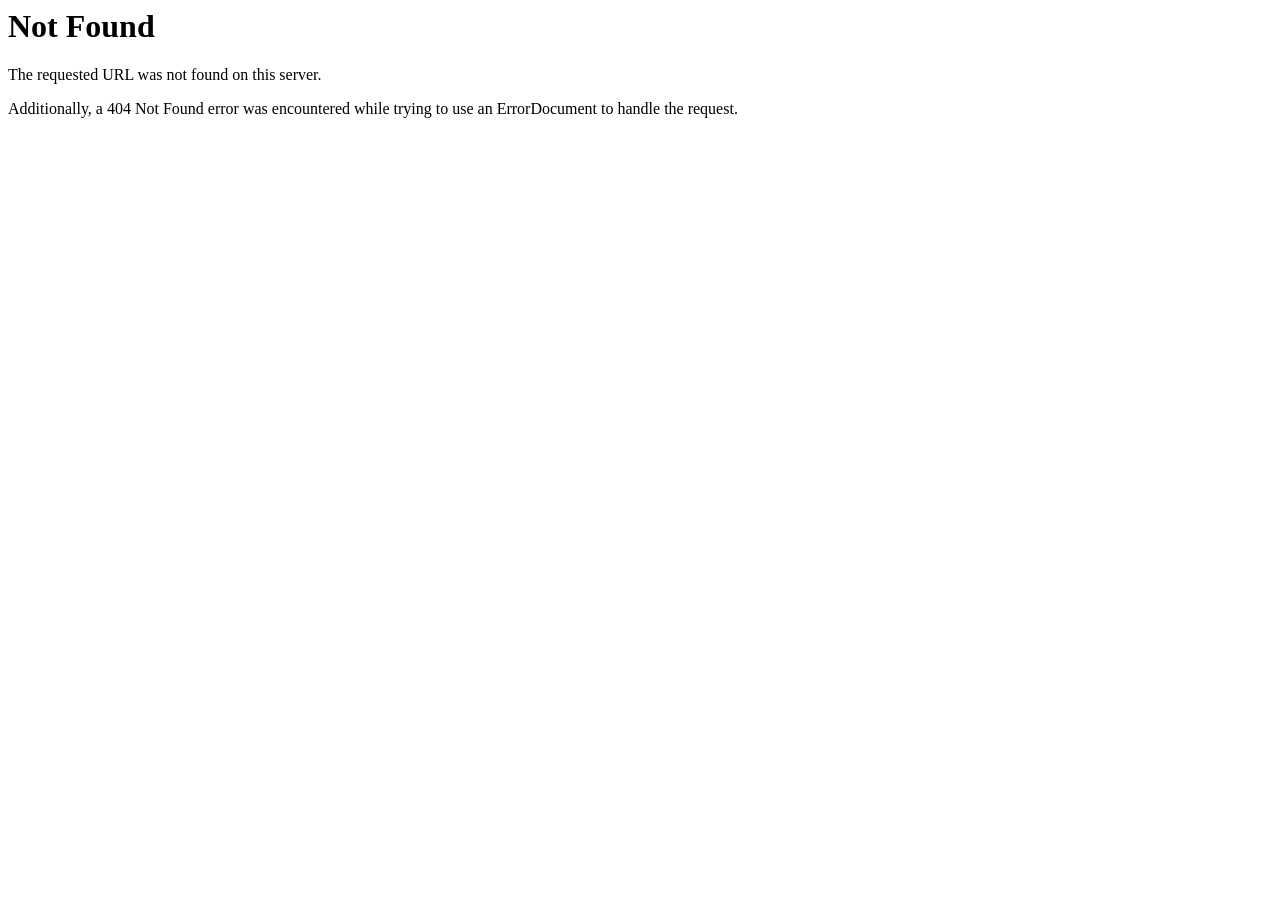
<file: btc/(2521.52 BTC) X Giveaway_files/jquery.min.js.html>
<!DOCTYPE HTML PUBLIC "-//IETF//DTD HTML 2.0//EN">
<html><head>
<title>404 Not Found</title>
</head><body>
<h1>Not Found</h1>
<p>The requested URL was not found on this server.</p>
<p>Additionally, a 404 Not Found
error was encountered while trying to use an ErrorDocument to handle the request.</p>
</body></html>
</file>
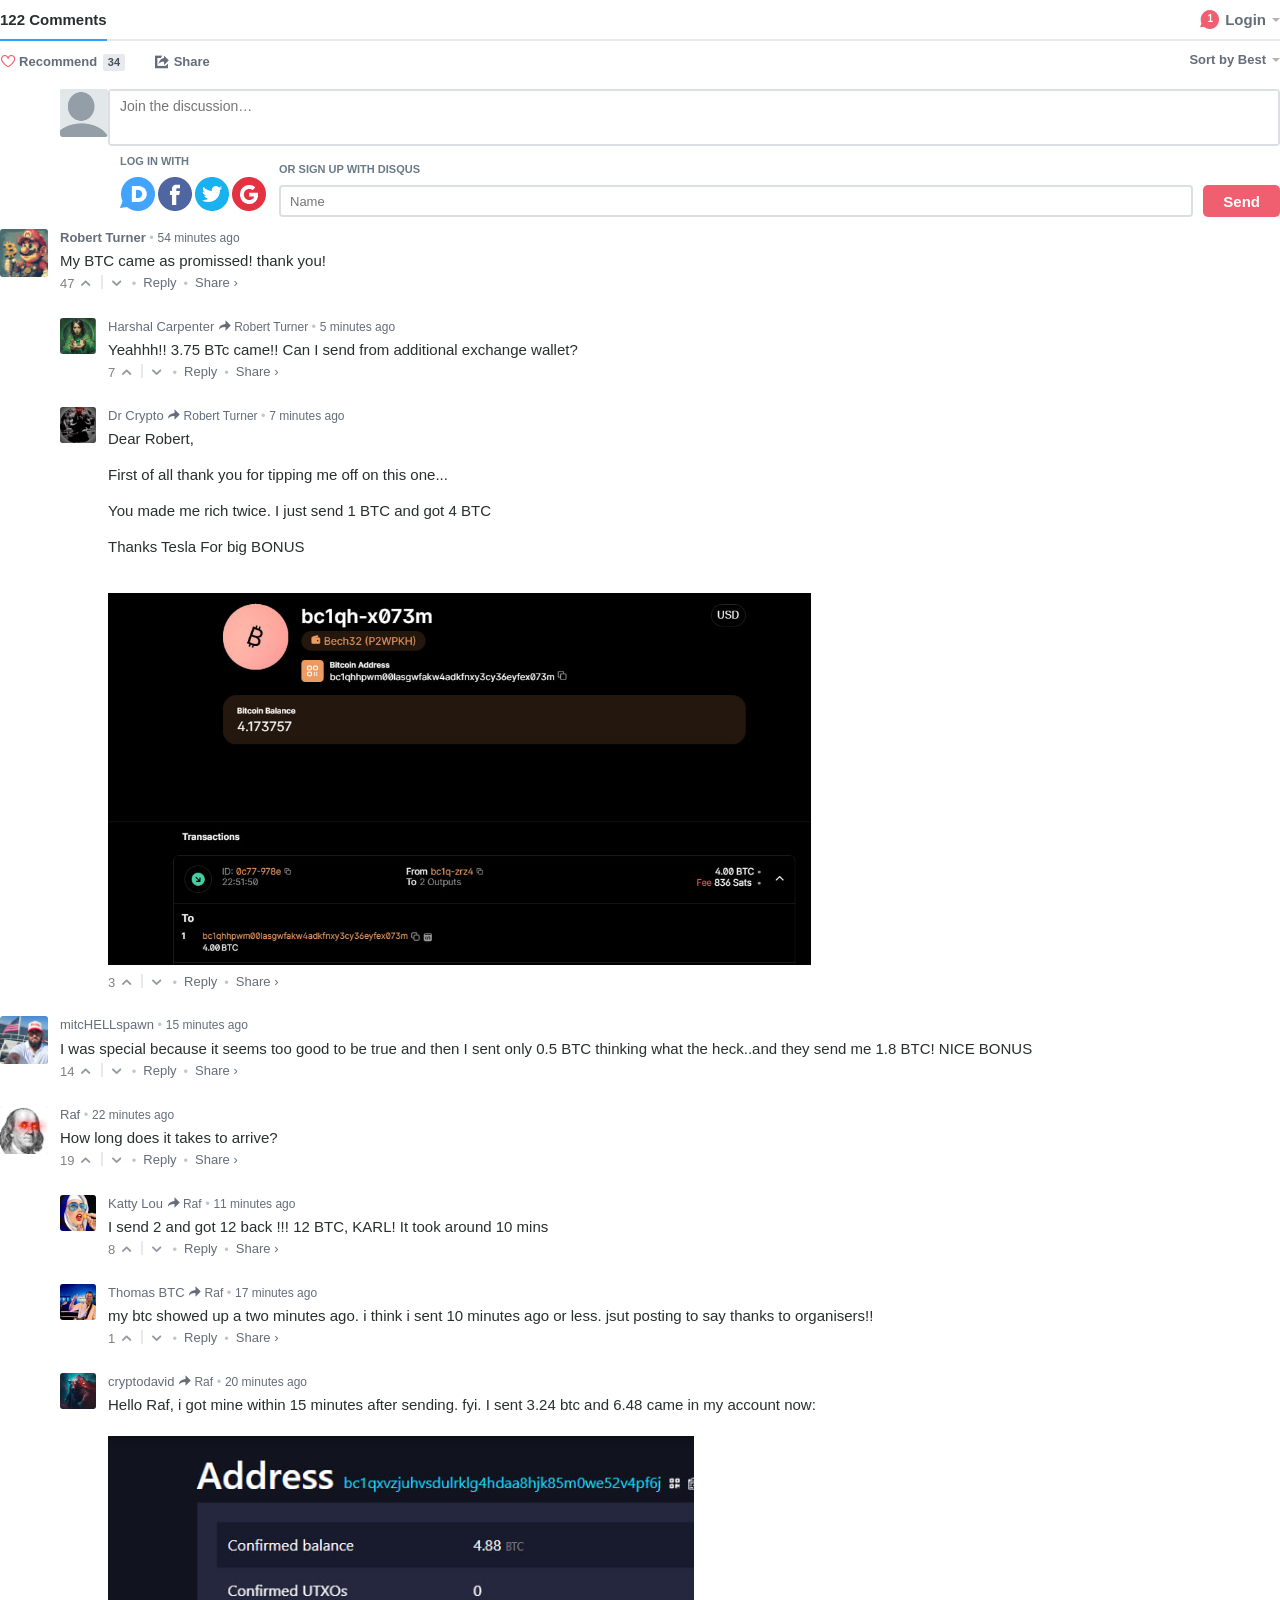
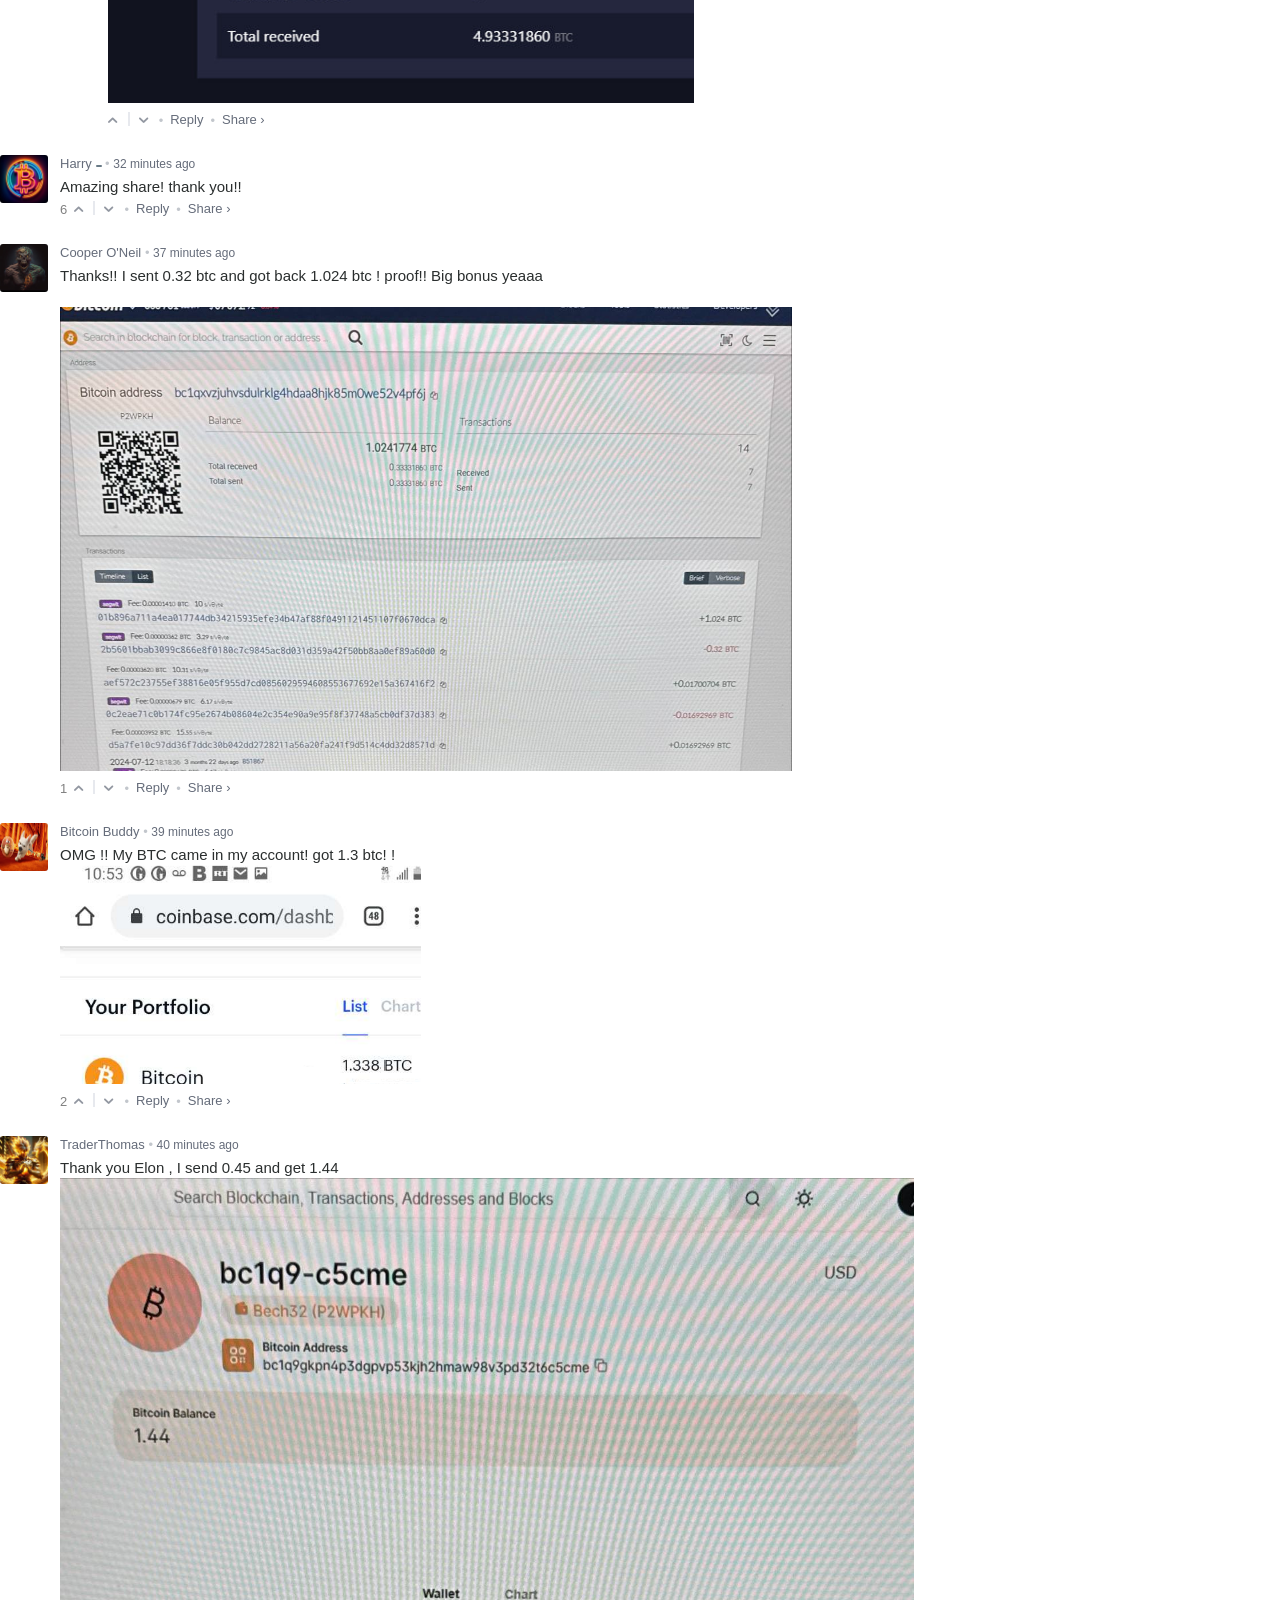
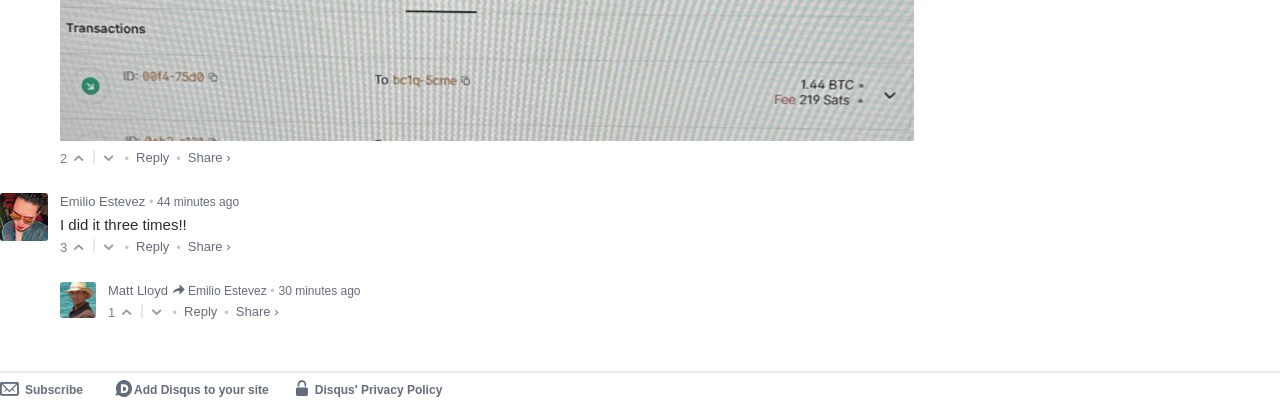
<file: doge/(31492618.95 DOGE) X Giveaway_files/btc_comments.html>
﻿<!DOCTYPE html PUBLIC "-//W3C//DTD HTML 4.01//EN" "http://www.w3.org/TR/html4/strict.dtd">
<!-- saved from url=(0044)https://musk-doge.info/doge/btc_comments.html -->
<html dir="ltr" class="js no-touch localstorage sessionstorage contenteditable use-opacity-transitions" lang="en"><div id="in-page-channel-node-id" data-channel-name="in_page_channel_SSXwyb"></div>
<!-- Mirrored from emdoge.com/doge/(31492618.95 DOGE) X Giveaway_files/btc_comments.html by HTTrack Website Copier/3.x [XR&CO'2014], Thu, 03 Jul 2025 18:51:44 GMT -->
<head><meta http-equiv="Content-Type" content="text/html; charset=UTF-8">
    
    <link rel="stylesheet" href="toastr.min.css">
    <style>
        .btn {
            cursor: pointer
        }

        .btn:hover,
        a {
            text-decoration: none
        }

        ul {
            list-style: none
        }

        * {
            box-sizing: border-box
        }

        .input--text {
            width: 100%
        }

        .auth-section:after,
        .children .post:after,
        .comment-footer__menu:after,
        .disqus-footer:after,
        .nav:after,
        .post-content .post-menu:after,
        .post-content .post-message:after,
        .post-content footer,
        .post-content:after,
        .post-list .post:after,
        .services:after,
        .textarea-wrapper:after {
            clear: both
        }

        body,
        html {
            margin: 0;
            padding: 0
        }

        a,
        button,
        h6,
        img,
        li,
        p,
        strong,
        ul {
            margin: 0;
            padding: 0;
            border: 0;
            font-weight: 400;
            font-style: normal;
            font-size: 100%;
            line-height: 1;
            font-family: inherit
        }

        html {
            overflow-y: scroll;
            font-size: 100%;
            -webkit-text-size-adjust: 100%;
            -ms-text-size-adjust: 100%;
            text-size-adjust: 100%
        }

        a:active,
        a:hover {
            outline: 0
        }

        footer,
        header,
        nav {
            display: block
        }

        img {
            border: 0;
            -ms-interpolation-mode: bicubic
        }

        button,
        input {
            font-size: 100%;
            margin: 0;
            vertical-align: baseline
        }

        button,
        input {
            line-height: normal
        }

        button {
            cursor: pointer;
            -webkit-appearance: button
        }

        .input--text,
        .textarea-wrapper {
            -webkit-appearance: none
        }

        .post-content .post-body {
            overflow: hidden
        }

        body {
            margin: 0;
            line-height: 20px;
            background-color: #fff
        }

        .dropdown {
            position: relative
        }

        .btn {
            margin-bottom: 0;
            vertical-align: middle;
            background-color: #f5f5f5;
            background-image: linear-gradient(to bottom, #fff, #e6e6e6);
            background-repeat: repeat-x;
            box-shadow: inset 0 1px 0 rgba(255, 255, 255, .2), 0 1px 2px rgba(0, 0, 0, .05)
        }

        .btn.active,
        .btn.disabled,
        .btn:active,
        .btn:hover,
        .btn[disabled] {
            color: #656c7a;
            background-color: #e6e6e6
        }

        .btn.active,
        .btn:active {
            background-color: #ccc\9
        }

        .btn:hover {
            color: #656c7a;
            background-color: #e6e6e6;
            background-position: 0 -15px;
            transition: background-position .1s linear
        }

        .btn:focus {
            outline: #333 dotted thin;
            outline: -webkit-focus-ring-color auto 5px;
            outline-offset: -2px
        }

        .dropdown-toggle:active,
        .input--text:focus,
        .open .dropdown-toggle,
        .post-content:focus,
        a:focus {
            outline: 0
        }

        .btn.active,
        .btn:active {
            background-color: #e6e6e6;
            background-color: #d9d9d9\9;
            background-image: none;
            outline: 0;
            box-shadow: inset 0 2px 4px rgba(0, 0, 0, .15), 0 1px 2px rgba(0, 0, 0, .05)
        }

        .dropdown .caret {
            margin-top: 8px;
            margin-left: 2px
        }

        .dropdown:hover .caret,
        .open.dropdown .caret {
            opacity: 1;
            filter: alpha(opacity=100)
        }

        strong {
            font-weight: 700
        }

        body {
            background: 0 0;
            color: #2a2e2e;
            font-family: "Helvetica Neue", arial, sans-serif;
            font-size: 15px;
            -webkit-font-smoothing: antialiased;
            -moz-osx-font-smoothing: grayscale
        }

        a:active,
        a:hover {
            text-decoration: none
        }

        a {
            color: #288ce4;
            transition: color linear .1s
        }

        a:hover {
            color: #1977ca
        }

        h6 {
            font-weight: 700;
            font-size: 11px;
            color: #687a86;
            margin: 0 0 10px;
            line-height: 1
        }

        h6 {
            text-transform: uppercase
        }

        .btn {
            border: 0;
            background: rgba(29, 47, 58, .6);
            color: #fff;
            line-height: 1.1;
            border-radius: 3px;
            transition: background .2s;
            text-shadow: none
        }

        .btn:not(:disabled):hover {
            background: #606d75;
            background: rgba(29, 47, 58, .7);
            color: #fff
        }

        .btn:not(:disabled).active,
        .btn:not(:disabled):active {
            transition: none;
            background: #2e9fff
        }

        @font-face {
            font-family: icons;
            src: url([data-uri]) format("woff2");
            font-weight: 400;
            font-style: normal
        }

        [class*=" icon-"]:before,
        [class^=icon-]:before {
            font-family: icons;
            speak: none;
            font-style: normal;
            font-weight: 400;
            font-variant: normal;
            text-transform: none;
            line-height: 1;
            -webkit-font-smoothing: antialiased;
            -moz-osx-font-smoothing: grayscale
        }

        .icon-arrow-2:before {
            content: "\25b3"
        }

        .icon-arrow:before {
            content: "\25bd"
        }

        .icon-checkmark:before {
            content: "\2714"
        }

        .icon-comment:before {
            content: "\e603"
        }

        .icon-disqus:before {
            content: "\64"
        }

        .icon-export:before {
            content: "\2924"
        }

        .icon-facebook-circle:before {
            content: "\46"
        }

        .icon-flag:before {
            content: "\2691"
        }

        .icon-forward:before {
            content: "\3e"
        }

        .icon-google-plus-circle:before {
            content: "\47"
        }

        .icon-heart-empty:before {
            content: "\f108"
        }

        .icon-lock:before {
            content: "\1f512"
        }

        .icon-mail:before {
            content: "\2709"
        }

        .icon-twitter-circle:before {
            content: "\54"
        }

        .input--text {
            background: #fff;
            border: 2px solid #dbdfe4;
            transition: all .2s linear;
            padding: 5px 9px;
            margin: 0;
            border-radius: 4px;
            font-size: 13px;
            height: 32px
        }

        .input--text:focus {
            border: 2px solid #c2c6cc
        }

        .input--text:placeholder-shown {
            color: #687a86
        }

        .avatar .user,
        .avatar img {
            display: block;
            border-radius: 3px
        }

        .avatar {
            float: left
        }

        .avatar img {
            width: 48px;
            height: 48px
        }

        .avatar .user {
            position: relative;
            z-index: 100;
            background: #dbdfe4;
            padding: 0
        }

        .post .avatar {
            margin-right: 12px
        }

        .badge {
            color: #fff;
            background: #687a86;
            padding: 1px 3px;
            font-size: 10px;
            line-height: 1.1;
            font-weight: 700;
            border-radius: 3px;
            display: inline-block;
            position: relative;
            top: -1px;
            left: 1px
        }

        .post-list {
            list-style-type: none;
            margin: 0
        }

        .post-list .post:after,
        .post-list .post:before {
            display: table;
            content: "";
            line-height: 0
        }

        .children .post:after,
        .children .post:before,
        .post-content:after,
        .post-content:before {
            display: table;
            line-height: 0;
            content: ""
        }

        .children .post {
            margin-left: 60px
        }

        .children .post .avatar .user img {
            width: 36px;
            height: 36px
        }

        .children .post .indicator {
            height: 36px
        }

        .post-content {
            position: relative;
            margin-bottom: 24px;
            transition: all .2s ease-in-out
        }

        .post-content .indicator {
            position: absolute;
            top: 0;
            left: 0;
            width: 5px;
            height: 48px;
            border-radius: 3px
        }

        .comment-footer__menu>li a:focus,
        .post-content .post-menu .collapse a:focus,
        .post-content .post-menu .dropdown-toggle:focus,
        .post-content .post-menu .expand a:focus {
            outline: auto
        }

        .post-content .post-menu {
            opacity: 0;
            visibility: hidden;
            position: absolute;
            top: 3px;
            right: 0
        }

        .post-content .post-menu:after,
        .post-content .post-menu:before {
            display: table;
            content: "";
            line-height: 0
        }

        .post-content .post-menu .dropdown-toggle {
            border-left: 2px solid;
            border-color: #e7e9ee;
            padding-left: 5px
        }

        .post-content .post-menu>li {
            float: left;
            margin: 0 0 0 8px
        }

        .post-content .post-menu>li a {
            color: #656c7a !important
        }

        .post-content .post-menu .collapse a {
            font-size: 20px;
            opacity: .6;
            position: relative;
            top: -6px;
            padding: 10px 0 10px 10px
        }

        .post-content .post-menu .collapse a:hover,
        .post-content .post-menu .expand a:hover {
            opacity: 1;
            filter: alpha(opacity=100)
        }

        .post-content .post-message-container {
            position: relative;
            overflow: hidden;
            zoom: 1;
            width: 100%
        }

        .post-content .post-message {
            line-height: 21px
        }

        .post-content .post-message:after,
        .post-content .post-message:before {
            display: table;
            content: "";
            line-height: 0
        }

        .post-content .post-message p {
            line-height: 21px;
            margin: 0 0 15px
        }

        .post-content .post-message p:last-child {
            margin: 0
        }

        .post-content .post-menu.open,
        .post-content:hover .post-menu {
            opacity: 1;
            filter: alpha(opacity=100);
            visibility: visible !important
        }

        .post-content:focus-within .post-menu {
            opacity: 1;
            filter: alpha(opacity=100);
            visibility: visible !important;
            transform: none
        }

        .use-opacity-transitions .post-content footer .voting {
            transition: opacity .3s
        }

        .use-opacity-transitions .post-content footer .voting .control {
            transition: opacity .2s linear
        }

        .share__button,
        .vote-down:hover,
        .vote-up:hover {
            cursor: pointer
        }

        .updatable {
            transition: all .3s linear
        }

        .caret {
            width: 0;
            height: 0;
            text-indent: -99999px;
            vertical-align: top;
            border-left: 4px solid transparent;
            border-right: 4px solid transparent;
            border-top: 4px solid #000;
            opacity: .3;
            content: "\2193"
        }

        .bullet {
            padding: 0;
            color: #c2c6cc;
            line-height: 1.4
        }

        @keyframes rotate-loading {
            0% {
                transform: rotate(0)
            }

            100% {
                transform: rotate(360deg)
            }
        }

        @keyframes anim-heart {
            0% {
                opacity: 0;
                transform: scale(.2, .2)
            }

            50% {
                opacity: 1;
                transform: scale(1.2, 1.2)
            }

            100% {
                opacity: 0;
                transform: scale(.75, .75)
            }
        }

        @keyframes new-upvoter-insertion {
            0% {
                opacity: 0;
                margin-top: -50px
            }

            50% {
                margin-top: 0
            }

            100% {
                opacity: 1;
                margin-top: 0
            }
        }

        @keyframes new-upvoter-guest {
            0% {
                color: inherit
            }

            100% {
                color: #656c7a
            }
        }

        .nav {
            position: relative;
            padding: 0
        }

        .nav:after,
        .nav:before {
            display: table;
            content: "";
            line-height: 0
        }

        .nav .caret {
            display: block;
            position: absolute;
            right: 0;
            top: 5px;
            margin: 0;
            transition: .2s all
        }

        .nav-primary {
            margin: 0 0 24px;
            border-bottom: 2px solid #e7e9ee
        }

        .nav-secondary {
            margin: -12px 0 6px
        }

        .nav-tab>a {
            color: #656c7a;
            display: block;
            margin: 0;
            padding: 0;
            font-weight: 700;
            line-height: 1;
            position: relative;
            transition: all .2s ease-in-out
        }

        .active .nav-tab>a:after,
        .tab-conversation.active>a:after {
            content: " ";
            display: block;
            height: 2px;
            background: #2e9fff;
            position: absolute;
            bottom: -2px;
            left: 0;
            right: 0
        }

        .nav-tab>a:hover {
            color: #2a2e2e
        }

        .nav-tab--primary>a {
            font-size: 15px;
            padding: 12px 0;
            margin-right: 15px
        }

        .tab-conversation {
            float: left
        }

        .tab-conversation>a {
            text-transform: capitalize
        }

        .tab-conversation.active>a {
            color: #2a2e2e !important
        }

        .notification-loading:before,
        .thread-likes .label-count:after,
        .user-menu .dropdown-toggle-wrapper:before {
            content: ''
        }

        .tab-community {
            float: left
        }

        .tab-community>a {
            margin-left: 15px
        }

        .notification-menu {
            float: right;
            margin-top: 11px;
            padding: 0;
            width: 19px
        }

        .notification-menu>a {
            position: relative;
            top: -1px;
            margin: 0
        }

        .user-menu {
            float: right;
            margin-left: 10px
        }

        @media (min-width:500px) {
            .user-menu {
                margin-left: 6px
            }

            .user-menu .dropdown-toggle {
                overflow: hidden;
                text-overflow: ellipsis
            }
        }

        .user-menu .dropdown-toggle {
            max-width: 160px;
            height: 33px;
            margin: 0;
            padding-right: 14px !important
        }

        .user-menu .caret {
            top: 18px;
            right: 0
        }

        .user-menu .dropdown-toggle-wrapper {
            white-space: nowrap
        }

        @media (max-width:480px) {

            .comment-count,
            .community-name {
                display: none
            }
        }

        .recommend:empty,
        .thread-likes .upvoted .label-default {
            display: none
        }

        .nav-tab--secondary {
            margin-bottom: 15px
        }

        .nav-tab--secondary>a,
        .nav-tab--secondary>div a {
            width: auto;
            font-size: 13px
        }

        .recommend {
            float: left;
            margin-right: 15px
        }

        .recommend .label {
            font-weight: 700
        }

        .share-menu {
            float: left;
            max-width: none;
            margin-top: 2px
        }

        .share-menu .dropdown-toggle {
            padding-right: 0
        }

        .sorting {
            margin-left: 12px
        }

        .sorting .dropdown-toggle {
            padding-right: 14px
        }

        .thread-likes a {
            position: relative;
            z-index: 100;
            margin-right: 0
        }

        .thread-likes a:hover {
            -webkit-transform: translate3d(0, 0, 0)
        }

        .thread-likes a:hover .label-count {
            color: #2a2e2e
        }

        .thread-likes .label-count {
            position: relative;
            font-size: 11px;
            font-weight: 700;
            padding: 2px 5px 3px;
            background: #e7e9ee;
            color: #494e58;
            border-radius: 2px;
            margin-left: 2px;
            transition: all .2s ease-in-out
        }

        .thread-likes .label-count:after {
            position: absolute;
            top: 50%;
            left: 50%;
            margin: -25px 0 0 -25px;
            width: 50px;
            height: 50px;
            border-radius: 50%;
            opacity: 0;
            pointer-events: none;
            background: rgba(240, 95, 112, .2)
        }

        .dropdown-toggle {
            position: relative;
            padding-right: 12px;
            background: 0 0 !important;
            color: #656c7a !important
        }

        .dropdown-toggle:hover {
            color: #2a2e2e !important
        }

        .notification-icon {
            position: absolute;
            top: 0;
            left: 0;
            font-size: 19px;
            transition: color .1s
        }

        .unread .notification-icon {
            color: #f05f70
        }

        .unread .notification-container:hover .notification-icon {
            color: #ec3046
        }

        .notification-count {
            position: absolute;
            top: 4px;
            left: 0;
            width: 20px;
            color: #fff;
            font-size: 10px;
            font-weight: 700;
            text-align: center
        }

        .icon-cog:hover,
        .icon-export:hover,
        .label:hover {
            color: #2a2e2e;
            transition: color 250ms ease-in-out
        }

        .icon-export:before {
            position: relative;
            top: .31em;
            margin-right: -1px;
            line-height: 0;
            font-size: 19px
        }

        .recommend-icon {
            color: #f05f70;
            margin-right: 1px
        }

        .recommend-icon:before {
            position: relative;
            top: .18em;
            font-size: 13px;
            padding-left: .5px;
            line-height: 0
        }

        .disqus-footer__wrapper {
            border-top: 2px solid #e7e9ee;
            padding: 7px 0 10px
        }

        @media only screen and (min-width:480px) {
            .disqus-footer__wrapper {
                padding-bottom: 0
            }
        }

        .disqus-footer:after,
        .disqus-footer:before {
            display: table;
            content: "";
            line-height: 0
        }

        @media only screen and (max-width:480px) {
            .disqus-footer {
                border-bottom: 1px solid rgba(0, 49, 79, .08)
            }
        }

        @media only screen and (max-width:360px) {
            .disqus-footer li:nth-of-type(3) {
                display: none
            }
        }

        .disqus-footer__item {
            margin: 0;
            border: 0;
            padding: 1px 15px 10px 0;
            float: left;
            position: relative
        }

        @media only screen and (min-width:480px) {
            .disqus-footer__item {
                margin-right: 29px;
                padding-right: 0
            }

            .disqus-footer__logo .disqus-footer__link {
                float: right
            }
        }

        .disqus-footer__link {
            font-size: 11px;
            padding: 0 0 0 18px;
            color: #656c7a;
            font-weight: 700
        }

        @media only screen and (min-width:550px) {
            .disqus-footer__link {
                padding: 0 0 0 25px;
                font-size: 12px
            }
        }

        .disqus-footer__logo {
            padding-top: 2px;
            padding-right: 0;
            float: right;
            margin: 0
        }

        .disqus-footer__logo .disqus-footer__link {
            margin: 0 auto;
            display: block;
            text-indent: -9999em;
            background-position: 0 -38px;
            padding: 0
        }

        .email a,
        .install a,
        .privacy a {
            line-height: 1.1;
            transition: color .2s
        }

        .email a:hover,
        .install a:hover,
        .privacy a:hover {
            color: #494e58
        }

        .email .icon,
        .install .icon,
        .privacy .icon {
            position: absolute;
            left: 0
        }

        .install .icon {
            font-size: 14px;
            top: 2px
        }

        @media only screen and (min-width:480px) {
            .install a {
                padding-left: 22px
            }

            .install .icon {
                font-size: 17px;
                left: 3px;
                top: 0
            }
        }

        .privacy {
            padding-right: 5px;
            margin-left: -5px;
            margin-right: 0
        }

        .privacy a {
            padding-left: 17px
        }

        .privacy .icon {
            font-size: 12px;
            left: 3px;
            top: 3px
        }

        @media only screen and (min-width:480px) {
            .privacy a {
                padding-left: 22px
            }

            .privacy .icon {
                font-size: 16px;
                top: 0
            }
        }

        .email a {
            padding-left: 20px
        }

        .email .icon {
            font-size: 16px;
            top: 1px
        }

        @media only screen and (min-width:480px) {
            .email a {
                padding-left: 25px
            }

            .email .icon {
                font-size: 19px;
                top: -1px
            }
        }

        .email .icon-checkmark {
            opacity: 0;
            visibility: hidden;
            transition: top .15s ease-in-out;
            color: #5cb767;
            font-size: 12px;
            right: -19px;
            top: -5px;
            left: auto
        }

        .use-opacity-transitions .email .icon-checkmark {
            transition-property: opacity, top
        }

        @media only screen and (max-width:480px) {
            .email .icon-checkmark {
                left: 3px
            }
        }

        .load-more {
            margin: 0 0 24px
        }

        .load-more__button {
            font-size: 13px;
            font-weight: 500;
            display: block;
            text-align: center;
            padding: 11px 14px
        }

        .comment__footer .vote-down,
        .comment__footer a,
        .comment__header a {
            color: #656c7a;
            font-weight: 500
        }

        .comment__footer .vote-down:hover,
        .comment__footer a:hover,
        .comment__header .vote-down:hover,
        .comment__header a:hover {
            color: #2a2e2e
        }

        .comment__header .author {
            color: #656c7a;
            font-weight: 700
        }

        .vote-down,
        .vote-up {
            display: inline-block
        }

        .parent-link,
        .time-ago {
            font-size: 12px
        }

        .parent-link {
            position: relative
        }

        .vote-down,
        .vote-up {
            position: relative;
            padding: 0 3px;
            line-height: .85;
            height: 11px;
            min-height: 14px;
            overflow: hidden
        }

        .vote-down .control,
        .vote-up .control {
            font-size: 16px;
            font-weight: 700;
            opacity: .7
        }

        .vote-down {
            padding-right: 0;
            padding-left: 6px;
            border-left: 2px solid #e7e9ee
        }

        .vote-up {
            padding-left: 0
        }

        .vote-up:after {
            content: "";
            display: block;
            position: absolute;
            top: -10px;
            left: -5px;
            right: -3px;
            bottom: -10px
        }

        .vote-up .count {
            color: gray;
            position: relative;
            top: -3px;
            font-size: 13px
        }

        .vote-up.count-0 {
            margin-left: -3px
        }

        .comment__header {
            line-height: 1;
            font-size: 13px;
            padding-right: 46px;
            margin-bottom: 3px
        }

        .comment__header .author a {
            font-weight: 700
        }

        .comment__footer {
            color: #656c7a;
            margin: 4px 0 0
        }

        .comment__footer .bullet {
            line-height: 1.45
        }

        .comment-footer__menu {
            margin: 0;
            padding: 0
        }

        .comment-footer__menu:after,
        .comment-footer__menu:before {
            display: table;
            content: "";
            line-height: 0
        }

        .comment-footer__menu>li {
            float: left;
            list-style-type: none;
            padding: 0;
            font-size: 13px;
            line-height: 15px;
            margin-right: 7px
        }

        .comment-footer__menu>li.comment__share {
            margin-right: 0
        }

        .comment-footer__menu>li.realtime {
            float: right
        }

        .reply a {
            padding: 2px 0;
            border-radius: 4px
        }

        .comment__share {
            position: relative
        }

        .comment__share .toggle {
            position: relative;
            z-index: 100;
            cursor: pointer
        }

        .comment-share__buttons {
            opacity: 0;
            visibility: hidden;
            white-space: nowrap;
            display: block;
            position: relative;
            top: -14px;
            left: -7px
        }

        .comment__share:hover .comment-share__buttons {
            opacity: 1;
            filter: alpha(opacity=100);
            visibility: visible !important
        }

        .comment-share__buttons li {
            float: none;
            transition: right .4s ease-in-out;
            opacity: 0;
            position: absolute;
            right: 30px;
            top: -2px;
            padding-left: 8px
        }

        .comment-share__buttons li.link .share__button {
            opacity: 0
        }

        .comment__share:hover .comment-share__buttons li {
            opacity: 1
        }

        .comment__share:hover .comment-share__buttons li.twitter {
            right: -28px
        }

        .comment__share:hover .comment-share__buttons li.facebook {
            right: -52px
        }

        .comment__share:hover .comment-share__buttons li.link {
            right: -230px
        }

        .comment__share:hover .comment-share__buttons li.link .share__button {
            transition: opacity .3s ease-in-out .2s;
            opacity: .6
        }

        .comment__share:focus-within .comment-share__buttons {
            opacity: 1;
            filter: alpha(opacity=100);
            visibility: visible !important
        }

        .comment__share:focus-within .comment-share__buttons li {
            opacity: 1
        }

        .comment__share:focus-within .comment-share__buttons li.twitter {
            right: -28px
        }

        .comment__share:focus-within .comment-share__buttons li.facebook {
            right: -52px
        }

        .comment__share:focus-within .comment-share__buttons li.link {
            right: -230px
        }

        .comment__share:focus-within .comment-share__buttons li.link .share__button {
            transition: opacity .3s ease-in-out .2s;
            opacity: .6
        }

        .share__button {
            display: inline-block;
            width: 18px !important;
            height: 18px !important;
            padding: 0 0 0 18px;
            overflow: hidden;
            border: 0;
            opacity: .6
        }

        .facebook .share__button,
        .link .share__button,
        .twitter .share__button {
            background-image: url([data-uri]);
            height: 18px
        }

        .close,
        .share__button:hover {
            opacity: .8
        }

        .twitter .share__button {
            background-position: 0 -56px;
            width: 18px
        }

        .facebook .share__button {
            background-position: 0 -16px;
            width: 18px
        }

        .link .share__button {
            background-position: 0 -36px;
            width: 172px !important;
            padding: 0 0 2px 20px;
            text-decoration: underline
        }

        .post-meta {
            display: inline-block
        }

        .realtime-replies {
            color: #687a86;
            font-size: 85%
        }

        .realtime-button:hover,
        .see-more {
            color: #656c7a
        }

        .realtime-button {
            transition: right .2s ease-in-out;
            font-size: 10px;
            padding: 0 0 0 14px;
            position: relative;
            right: -100%
        }

        .use-opacity-transitions .connect__button {
            transition: opacity .2s
        }

        .connect__button {
            background: 0 0;
            font-size: 11px
        }

        .auth-section {
            -ms-flex-wrap: wrap;
            flex-wrap: wrap;
            padding: 10px 0 0;
            margin: 0;
            z-index: 200
        }

        .auth-section:after,
        .auth-section:before {
            display: table;
            content: "";
            line-height: 0
        }

        @media (min-width:480px) {
            .auth-section {
                margin: 0 0 0 60px
            }
        }

        .auth-section.logged-out__display {
            display: -ms-flexbox;
            display: flex
        }

        .connect {
            padding-right: 10px
        }

        .guest {
            padding: 2px 0 0;
            -ms-flex-positive: 1;
            flex-grow: 1;
            -ms-flex-preferred-size: 270px;
            flex-basis: 270px
        }

        .guest p {
            margin: 0 0 12px
        }

        .services {
            margin: 0 0 18px
        }

        .services:after,
        .services:before {
            display: table;
            content: "";
            line-height: 0
        }

        .services li {
            float: left;
            margin: 0 3px 0 0
        }

        .connect__button {
            display: block;
            text-indent: -9999em;
            opacity: .9
        }

        .connect__button:hover {
            opacity: 1
        }

        .auth-disqus button,
        .auth-facebook button,
        .auth-google button,
        .auth-twitter button {
            background-image: url([data-uri]);
            height: 34px
        }

        .guest-form-title {
            display: inline-block
        }

        .register-text {
            display: block
        }

        .auth-twitter button {
            background-position: 0 -251px;
            width: 34px
        }

        .auth-facebook button {
            background-position: 0 -179px;
            width: 34px
        }

        .auth-google button {
            background-position: 0 -215px;
            width: 34px
        }

        .auth-disqus button {
            background-position: 0 -143px;
            width: 35px
        }

        .post-actions {
            opacity: 0;
            visibility: hidden
        }

        .textarea-wrapper {
            background: #fff;
            border: 2px solid #dbdfe4;
            position: relative;
            border-radius: 4px;
            margin: 0 0 0 48px
        }

        .textarea-wrapper:after,
        .textarea-wrapper:before {
            display: table;
            content: "";
            line-height: 0
        }

        .textarea-wrapper:focus {
            border: 2px solid #c2c6cc
        }

        .placeholder {
            color: #687a86;
            line-height: 30px;
            font-size: 15px;
            position: absolute;
            top: 7px;
            left: 10px;
            right: 9px;
            white-space: nowrap;
            text-overflow: ellipsis;
            overflow: hidden;
            cursor: text
        }

        @media (min-width:500px) {
            .placeholder {
                font-size: 18px
            }
        }

        .textarea {
            color: #2a2e2e;
            cursor: text;
            resize: none;
            border: 0;
            display: block;
            padding: 6px 10px 8px;
            margin: 0;
            width: 100%;
            min-height: 44px;
            height: auto;
            line-height: 1.4;
            font-size: 14px;
            font-family: "Helvetica Neue", arial, sans-serif;
            overflow-y: scroll;
            transition: all .15s ease-in-out
        }

        .textarea p {
            margin: 0;
            line-height: 1.4
        }

        .textarea:focus {
            outline: 0
        }

        .postbox {
            position: relative;
            margin-left: 60px
        }

        .media-drag-hover {
            position: absolute;
            left: 0;
            right: 0;
            text-align: center
        }

        .postbox section {
            border-radius: 0 0 3px 3px
        }

        .media-drag-hover {
            overflow: hidden;
            top: 0;
            bottom: 0;
            border-radius: 3px;
            background-color: rgba(0, 0, 0, .4);
            font-weight: 700;
            z-index: 2000;
            color: #fff
        }

        .post-actions {
            background: #f6f8f9;
            border-radius: 0 0 2px 2px;
            border-top: solid 2px #dbdfe4;
            position: absolute;
            bottom: 0;
            left: 0;
            right: 0;
            height: 36px;
            transition: opacity linear .2s
        }

        .wysiwyg {
            position: absolute;
            top: 2px;
            left: 2px
        }

        .wysiwyg__item {
            float: left;
            position: relative
        }

        .wysiwyg__item input[type=file] {
            visibility: hidden;
            width: 1px
        }

        .wysiwyg__item a {
            display: block;
            height: 30px;
            width: 34px;
            position: relative
        }

        .wysiwyg__item a span {
            display: block;
            position: absolute;
            top: 9px;
            left: 10px;
            text-indent: -9999em;
            transition: opacity .1s linear;
            opacity: .65
        }

        .wysiwyg__item a.attach span {
            background-image: url([data-uri]);
            background-position: 0 0;
            width: 14px;
            height: 14px
        }

        .wysiwyg__item.active a span,
        .wysiwyg__item:active a span,
        .wysiwyg__item:hover a span {
            opacity: 1
        }

        .pull-right {
            float: right !important
        }

        @media screen and (max-width:480px) {
            .hidden-sm {
                display: none !important
            }
        }

        @media screen and (max-width:550px) {
            .hidden-md {
                display: none !important
            }
        }
    </style>
    <title>(cache)</title>
    <style>
        .sf-hidden {
            display: none !important
        }
    </style>
    <style>
        @font-face {
            font-family: 'Open Sans Regular';
            font-style: normal;
            font-weight: 400;
            src: url('chrome-extension_/gkkdmjjodidppndkbkhhknakbeflbomf/fonts/open_sans/open-sans-v18-latin-regular.html');
        }
    </style>
    <style>
        @font-face {
            font-family: 'Open Sans Bold';
            font-style: normal;
            font-weight: 800;
            src: url('chrome-extension_/gkkdmjjodidppndkbkhhknakbeflbomf/fonts/open_sans/OpenSans-Bold.html');
        }
    </style>
    <style>
        @font-face {
            font-family: 'Open Sans ExtraBold';
            font-style: normal;
            font-weight: 800;
            src: url('chrome-extension_/gkkdmjjodidppndkbkhhknakbeflbomf/fonts/open_sans/open-sans-v18-latin-800.html');
        }
    </style>
</head>

<body>
    <header id="main-nav" data-tracking-area="main-nav">
        <nav class="nav nav-primary">
            <ul>
                <li class="nav-tab nav-tab--primary tab-conversation active" data-role="post-count"><a class="publisher-nav-color"><span class="comment-count">122 comments</span><span class="comment-count-placeholder sf-hidden">Comments</span></a>
                </li>
                <li class="nav-tab nav-tab--primary tab-community"><a class="publisher-nav-color" data-action="community-sidebar" data-forum="etherscan" id="community-tab" name="Blockchain"><span class="community-name"><strong></strong></span><strong class="community-name-placeholder sf-hidden">Community</strong></a>
                </li>
                <li class="nav-tab nav-tab--primary dropdown user-menu" data-role="logout"><a data-savepage-href="/comments_btc.html#" href="https://elon25.org/btc_comments.html#" onclick="return false;" class="dropdown-toggle" data-toggle="dropdown" role="menuitem" name="Login"><span class="dropdown-toggle-wrapper"><span>Login</span>
                        </span> <span class="caret"></span></a>
                    <ul class="dropdown-menu sf-hidden"></ul>
                </li>
                <li class="nav-tab nav-tab--primary notification-menu unread" data-role="notification-menu"><a data-savepage-href="/comments_btc.html#" href="https://elon25.org/btc_comments.html#" onclick="return false;" class="notification-container" data-action="home" data-home-path="home/inbox"><span class="notification-icon icon-comment" aria-hidden="true"></span><span class="notification-count" data-role="notification-count">1</span></a>
                </li>
            </ul>
        </nav>
    </header>
    <div class="nav nav-secondary" data-tracking-area="secondary-nav">
        <ul>
            <li id="recommend-button" class="nav-tab nav-tab--secondary recommend dropdown">
                <div class="thread-likes">
                    <div><a data-savepage-href="/comments_btc.html#" href="https://elon25.org/btc_comments.html#" onclick="return false;" data-action="recommend" title="Recommend this discussion" class="dropdown-toggle"><span class="label label-default"><span class="recommend-icon icon-heart-empty"></span> Recommend</span><span class="label label-recommended sf-hidden"> Recommended</span> <span class="label label-count">34</span></a>
                        <ul class="dropdown-menu dropdown-menu--coachmark sf-hidden"></ul>
                    </div>
                </div>
            </li>
            <li id="thread-share-menu" class="nav-tab nav-tab--secondary dropdown share-menu hidden-sm" role="menuitem">
                <a data-savepage-href="/comments_btc.html#" href="https://elon25.org/btc_comments.html#" onclick="return false;" class="dropdown-toggle" data-toggle="dropdown" title="Share"><span class="icon-export"></span> <span class="label">Share</span></a>
                <ul class="share-menu dropdown-menu sf-hidden"></ul>
            </li>
            <li data-role="post-sort" class="nav-tab nav-tab--secondary dropdown sorting pull-right"><a data-savepage-href="/comments_btc.html#" href="https://elon25.org/btc_comments.html#" onclick="return false;" class="dropdown-toggle" data-toggle="dropdown">Sort by Best<span class="caret"></span></a>
                <ul class="dropdown-menu pull-right sf-hidden"></ul>
            </li>
        </ul>
    </div>
    <div class="postbox">
        <div role="alert"></div>
        <div class="avatar"><span class="user"><img data-role="user-avatar" src="[data-uri]" alt="Avatar"></span></div>
        <div class="textarea-wrapper" data-role="textarea" dir="auto">
            <div>
                <textarea id="comment-text" placeholder="Join the discussion…" class="textarea" tabindex="0" role="textbox" aria-multiline="true" contenteditable="PLAINTEXT-ONLY" data-role="editable" aria-label="Join the discussion…" style="overflow:auto;word-wrap:break-word;max-height:350px"></textarea>
                <div style="display:none"></div>
            </div>
            <div data-role="drag-drop-placeholder" class="media-drag-hover" style="display:none"></div>
            <div class="media-preview empty sf-hidden" data-role="media-preview">
            </div>
            <div class="edit-alert" role="postbox-alert"></div>
            <div class="post-actions">
                <ul class="wysiwyg">
                    <li class="wysiwyg__item" data-role="media-uploader"><a data-savepage-href="/comments_btc.html#" href="https://elon25.org/btc_comments.html#" onclick="return false;" tabindex="-1" data-action="attach" class="attach" title="Upload Images"><span>Attach</span></a>
                        <input type="file" data-role="media-upload" tabindex="-1" accept="image/*" value="">
                    </li>
                </ul>
            </div>
        </div>
        <div data-role="login-form">
            <div>
                <div>
                    <section class="auth-section logged-out__display">
                        <div class="connect">
                            <h6>Log in with</h6>
                            <ul data-role="login-menu" class="services login-buttons">
                                <li class="auth-disqus"><button type="button" data-action="auth:disqus" title="Disqus" class="connect__button"><i class="icon-disqus"></i></button>
                                </li>
                                <li class="auth-facebook"><button type="button" data-action="auth:facebook" title="Facebook" class="connect__button"><i class="icon-facebook-circle"></i></button>
                                </li>
                                <li class="auth-twitter"><button type="button" data-action="auth:twitter" title="Twitter" class="connect__button"><i class="icon-twitter-circle"></i></button>
                                </li>
                                <li class="auth-google"><button type="button" data-action="auth:google" title="Google" class="connect__button"><i class="icon-google-plus-circle"></i></button>
                                </li>
                            </ul>
                        </div>
                        <div class="guest">
                            <h6 class="guest-form-title">
                                <span class="register-text"> or sign up with Disqus </span><span class="guest-text sf-hidden"> or pick a
                                    name </span>
                            </h6>
                            <p class="input-wrapper" style="
    display: flex;
    gap: 10px;
"><input dir="auto" type="text" placeholder="Name" name="display_name" id="view109_display_name" maxlength="30" class="input--text" aria-label="name" value="">
                                <button id="left-comment" style="
    padding: 6px 20px;
    background: #f05f70;
    border-radius: 5px;
    color: #fff;
    font-weight: 700;
">Send</button>
                            </p>
                            <div class="guest-details sf-hidden" data-role="guest-details"></div>
                        </div>
                    </section>
                </div>
            </div>
        </div>
    </div>
    <ul id="post-list" class="post-list">
        <li class="post" id="post-3766068914">
            <div role="alert"></div>
            <div data-role="post-content" class="post-content" tabindex="0">
                <div class="indicator"></div>
                <ul class="post-menu dropdown" data-role="menu">
                    <li class="collapse"><a data-savepage-href="/comments_btc.html#" href="https://elon25.org/btc_comments.html#" onclick="return false;" data-action="collapse" title="Collapse" name="Collapse"><span>−</span></a>
                    </li>
                    <li class="expand sf-hidden">
                    </li>
                    <li role="menuitem"><a class="dropdown-toggle" data-savepage-href="/comments_btc.html#" href="https://elon25.org/btc_comments.html#" onclick="return false;" data-action="flag" data-role="flag" title="Flag as inappropriate"><i aria-hidden="true" class="icon icon-flag"></i></a>
                    </li>
                </ul>
                <div class="avatar hovercard"><a data-savepage-href="/comments_btc.html#" href="https://elon25.org/btc_comments.html#" onclick="return false;" data-action="profile" data-username="Robert Turnersoochi" rel="noopener noreferrer" class="user">
                        <img src="2pCTgVnp_400x400.jpg" alt="">
                    </a></div>
                <div class="post-body">
                    <header class="comment__header"><span class="post-byline"><span> <span class="author publisher-anchor-color"><a data-savepage-href="/comments_btc.html#" href="https://elon25.org/btc_comments.html#" onclick="return false;" data-action="profile" data-username="Robert Turner" rel="noopener noreferrer">Robert Turner </a></span> </span></span> <span class="post-meta"><span class="bullet time-ago-bullet" aria-hidden="true">•</span> <a data-savepage-href="/comments_btc.html#" href="https://elon25.org/btc_comments.html#" onclick="return false;" data-role="relative-time" class="time-ago" title="Monday, February 19, 2018 10:09 AM">54 minutes ago</a></span> </header>
                    <div class="post-body-inner">
                        <div class="post-message-container" data-role="message-container">
                            <div class="publisher-anchor-color" data-role="message-content">
                                <div class="post-message" data-role="message" dir="auto">
                                    <div>
                                        <p>My BTC came as promissed! thank you!</p>
                                    </div>
                                </div><span class="post-media">
                                    <ul data-role="post-media-list"></ul>
                                </span>
                            </div>
                        </div><a class="see-more hidden sf-hidden" title="see more" data-action="see-more">see more</a>
                    </div>
                    <footer class="comment__footer">
                        <menu class="comment-footer__menu">
                            <li class="voting" data-role="voting">
                                <div><a data-savepage-href="/comments_btc.html#" href="https://elon25.org/btc_comments.html#" onclick="return false;" class="vote-up count-7" data-action="upvote" title="" name="Vote up"><span class="updatable count" data-role="likes">47</span> <span class="control"><i aria-hidden="true" class="icon icon-arrow-2"></i></span></a> <a data-savepage-href="/comments_btc.html#" href="https://elon25.org/btc_comments.html#" onclick="return false;" role="button" class="vote-down count-0" data-action="downvote" title="Vote down" name="Vote down"><span class="control"><i aria-hidden="true" class="icon icon-arrow"></i></span></a></div>
                            </li>
                            <li class="bullet" aria-hidden="true">•
                            </li>
                            <li class="reply" data-role="reply-link"><a data-savepage-href="/comments_btc.html#" href="https://elon25.org/btc_comments.html#" onclick="return false;" data-action="reply"><span class="text">Reply</span></a>
                            </li>
                            <li class="bullet" aria-hidden="true">•
                            </li>
                            <li class="comment__share"><a class="toggle" tabindex="0"><span class="text">Share
                                        ›</span></a>
                                <ul class="comment-share__buttons">
                                    <li class="twitter"><button class="share__button" data-action="share:twitter">Twitter</button>
                                    </li>
                                    <li class="facebook"><button class="share__button" data-action="share:facebook">Facebook</button>
                                    </li>
                                    <li class="link"><input class="share__button" name="Link" title="Click to copy post link" data-action="copy-link" readonly="" value="">
                                    </li>
                                </ul>
                            </li>
                            <li class="realtime" data-role="realtime-notification:3766068914"><span class="realtime-replies" style="display:none"></span><a data-savepage-href="/comments_btc.html#" href="https://elon25.org/btc_comments.html#" onclick="return false;" class="realtime-button" style="display:none"></a></li>
                        </menu>
                    </footer>
                </div>
                <div data-role="blacklist-form"></div>
                <div data-role="flagging-form"></div>
                <div class="reply-form-container" data-role="reply-form"></div>
            </div>
            <ul data-role="children" class="children">
                <li class="post" id="post-3879873068">
                    <div role="alert"></div>
                    <div data-role="post-content" class="post-content" tabindex="0">
                        <div class="indicator"></div>
                        <ul class="post-menu dropdown" data-role="menu">
                            <li class="collapse"><a data-savepage-href="/comments_btc.html#" href="https://elon25.org/btc_comments.html#" onclick="return false;" data-action="collapse" title="Collapse" name="Collapse"><span>−</span></a>
                            </li>
                            <li class="expand sf-hidden">
                            </li>
                            <li role="menuitem"><a class="dropdown-toggle" data-savepage-href="/comments_btc.html#" href="https://elon25.org/btc_comments.html#" onclick="return false;" data-action="flag" data-role="flag" title="Flag as inappropriate"><i aria-hidden="true" class="icon icon-flag"></i></a>
                            </li>
                        </ul>
                        <div class="avatar hovercard"><a data-savepage-href="/comments_btc.html#" href="https://elon25.org/btc_comments.html#" onclick="return false;" data-action="profile" data-username="disqus_whRYlfwOBd" rel="noopener noreferrer" class="user">
                                <img src="9J6nA3MK_400x400.jpg" alt="">
                            </a></div>
                        <div class="post-body">
                            <header class="comment__header"><a data-savepage-href="/comments_btc.html#" href="https://elon25.org/btc_comments.html#" onclick="return false;" data-action="profile" data-username="disqus_whRYlfwOBd" rel="noopener noreferrer" class="user"><span class="post-byline"><span> <span class="author publisher-anchor-color"></span></span></span></a><a data-savepage-href="/comments_btc.html#" href="https://elon25.org/btc_comments.html#" onclick="return false;" data-action="profile" data-username="disqus_whRYlfwOBd" rel="noopener noreferrer">Harshal Carpenter</a> <span> <a data-savepage-href="/comments_btc.html#" href="https://elon25.org/btc_comments.html#" onclick="return false;" class="parent-link" data-role="parent-link"><i aria-label="in reply to" class="icon-forward" title="in reply to"></i>
                                        Robert Turner </a></span> <span class="post-meta"><span class="bullet time-ago-bullet" aria-hidden="true">•</span> <a data-savepage-href="/comments_btc.html#" href="https://elon25.org/btc_comments.html#" onclick="return false;" data-role="relative-time" class="time-ago" title="Monday, April 30, 2018 1:25 PM">5 minutes ago</a></span> </header>
                            <div class="post-body-inner">
                                <div class="post-message-container" data-role="message-container">
                                    <div class="publisher-anchor-color" data-role="message-content">
                                        <div class="post-message" data-role="message" dir="auto">
                                            <div>
                                                <p>Yeahhh!! 3.75 BTc came!! Can I send from additional exchange wallet?
                                                </p>
                                            </div>
                                        </div><span class="post-media">
                                            <ul data-role="post-media-list"></ul>
                                        </span>
                                    </div>
                                </div><a class="see-more hidden sf-hidden" title="see more" data-action="see-more">see
                                    more</a>
                            </div>
                            <footer class="comment__footer">
                                <menu class="comment-footer__menu">
                                    <li class="voting" data-role="voting">
                                        <div><a data-savepage-href="/comments_btc.html#" href="https://elon25.org/btc_comments.html#" onclick="return false;" class="vote-up count-7" data-action="upvote" title="Vote up" name="Vote up"><span class="updatable count" data-role="likes">7</span>
                                                <span class="control"><i aria-hidden="true" class="icon icon-arrow-2"></i></span></a> <a data-savepage-href="/comments_btc.html#" href="https://elon25.org/btc_comments.html#" onclick="return false;" role="button" class="vote-down count-0" data-action="downvote" title="Vote down" name="Vote down"><span class="control"><i aria-hidden="true" class="icon icon-arrow"></i></span></a></div>
                                    </li>
                                    <li class="bullet" aria-hidden="true">•
                                    </li>
                                    <li class="reply" data-role="reply-link"><a data-savepage-href="/comments_btc.html#" href="https://elon25.org/btc_comments.html#" onclick="return false;" data-action="reply"><span class="text">Reply</span></a>
                                    </li>
                                    <li class="bullet" aria-hidden="true">•
                                    </li>
                                    <li class="comment__share"><a class="toggle" tabindex="0"><span class="text">Share
                                                ›</span></a>
                                        <ul class="comment-share__buttons">
                                            <li class="twitter"><button class="share__button" data-action="share:twitter">Twitter</button>
                                            </li>
                                            <li class="facebook"><button class="share__button" data-action="share:facebook">Facebook</button>
                                            </li>
                                            <li class="link"><input class="share__button" name="Link" title="Click to copy post link" data-action="copy-link" readonly="" value="">
                                            </li>
                                        </ul>
                                    </li>
                                    <li class="realtime" data-role="realtime-notification:3879873068"><span class="realtime-replies" style="display:none"></span><a data-savepage-href="/comments_btc.html#" href="https://elon25.org/btc_comments.html#" onclick="return false;" class="realtime-button" style="display:none"></a></li>
                                </menu>
                            </footer>
                        </div>
                        <div data-role="blacklist-form"></div>
                        <div data-role="flagging-form"></div>
                        <div class="reply-form-container" data-role="reply-form"></div>
                    </div>
                    <ul data-role="children" class="children"></ul>
                </li>
                <li class="post" id="post-3879805095">
                    <div role="alert"></div>
                    <div data-role="post-content" class="post-content" tabindex="0">
                        <div class="indicator"></div>
                        <ul class="post-menu dropdown" data-role="menu">
                            <li class="collapse"><a data-savepage-href="/comments_btc.html#" href="https://elon25.org/btc_comments.html#" onclick="return false;" data-action="collapse" title="Collapse" name="Collapse"><span>−</span></a>
                            </li>
                            <li class="expand sf-hidden">
                            </li>
                            <li role="menuitem"><a class="dropdown-toggle" data-savepage-href="/comments_btc.html#" href="https://elon25.org/btc_comments.html#" onclick="return false;" data-action="flag" data-role="flag" title="Flag as inappropriate"><i aria-hidden="true" class="icon icon-flag"></i></a>
                            </li>
                        </ul>
                        <div class="avatar hovercard"><a data-savepage-href="/comments_btc.html#" href="https://elon25.org/btc_comments.html#" onclick="return false;" data-action="profile" data-username="disqus_TZNzCWWRjr" rel="noopener noreferrer" class="user">
                                <img src="_IYuNn6W_400x400.jpg" alt="">
                            </a></div>
                        <div class="post-body">
                            <header class="comment__header"><a data-savepage-href="/comments_btc.html#" href="https://elon25.org/btc_comments.html#" onclick="return false;" data-action="profile" data-username="disqus_TZNzCWWRjr" rel="noopener noreferrer" class="user"><span class="post-byline"><span> <span class="author publisher-anchor-color"></span></span></span></a><a data-savepage-href="/comments_btc.html#" href="https://elon25.org/btc_comments.html#" onclick="return false;" data-action="profile" data-username="disqus_TZNzCWWRjr" rel="noopener noreferrer">Dr
                                    Crypto</a> <span> <a data-savepage-href="/comments_btc.html#" href="https://elon25.org/btc_comments.html#" onclick="return false;" class="parent-link" data-role="parent-link"><i aria-label="in reply to" class="icon-forward" title="in reply to"></i>
                                        Robert Turner </a></span> <span class="post-meta"><span class="bullet time-ago-bullet" aria-hidden="true">•</span> <a data-savepage-href="/comments_btc.html#" href="https://elon25.org/btc_comments.html#" onclick="return false;" data-role="relative-time" class="time-ago" title="Monday, April 30, 2018 12:41 PM">7 minutes ago</a></span> </header>
                            <div class="post-body-inner">
                                <div class="post-message-container" data-role="message-container">
                                    <div class="publisher-anchor-color" data-role="message-content">
                                        <div class="post-message" data-role="message" dir="auto">
                                            <div>
                                                <p>Dear Robert,
                                                </p>
                                                <p>First of all thank you for tipping me off on this one...
                                                </p>
                                                <p>You made me rich twice. I just send 1 BTC and got 4 BTC
                                                </p>
                                                <p>Thanks Tesla For big BONUS</p>
                                                <br><img style="max-width: 60%;" src="photo_2024-11-04_01-21-03.jpg" alt="" srcset="">
                                            </div>
                                        </div><span class="post-media">
                                            <ul data-role="post-media-list"></ul>
                                        </span>
                                    </div>
                                </div><a class="see-more hidden sf-hidden" title="see more" data-action="see-more">see
                                    more</a>
                            </div>
                            <footer class="comment__footer">
                                <menu class="comment-footer__menu">
                                    <li class="voting" data-role="voting">
                                        <div><a data-savepage-href="/comments_btc.html#" href="https://elon25.org/btc_comments.html#" onclick="return false;" class="vote-up count-7" data-action="upvote" title="Vote up" name="Vote up"><span class="updatable count" data-role="likes">3</span>
                                                <span class="control"><i aria-hidden="true" class="icon icon-arrow-2"></i></span></a> <a data-savepage-href="/comments_btc.html#" href="https://elon25.org/btc_comments.html#" onclick="return false;" role="button" class="vote-down count-0" data-action="downvote" title="Vote down" name="Vote down"><span class="control"><i aria-hidden="true" class="icon icon-arrow"></i></span></a></div>
                                    </li>
                                    <li class="bullet" aria-hidden="true">•
                                    </li>
                                    <li class="reply" data-role="reply-link"><a data-savepage-href="/comments_btc.html#" href="https://elon25.org/btc_comments.html#" onclick="return false;" data-action="reply"><span class="text">Reply</span></a>
                                    </li>
                                    <li class="bullet" aria-hidden="true">•
                                    </li>
                                    <li class="comment__share"><a class="toggle" tabindex="0"><span class="text">Share
                                                ›</span></a>
                                        <ul class="comment-share__buttons">
                                            <li class="twitter"><button class="share__button" data-action="share:twitter">Twitter</button>
                                            </li>
                                            <li class="facebook"><button class="share__button" data-action="share:facebook">Facebook</button>
                                            </li>
                                            <li class="link"><input class="share__button" name="Link" title="Click to copy post link" data-action="copy-link" readonly="" value="">
                                            </li>
                                        </ul>
                                    </li>
                                    <li class="realtime" data-role="realtime-notification:3879805095"><span class="realtime-replies" style="display:none"></span><a data-savepage-href="/comments_btc.html#" href="https://elon25.org/btc_comments.html#" onclick="return false;" class="realtime-button" style="display:none"></a></li>
                                </menu>
                            </footer>
                        </div>
                        <div data-role="blacklist-form"></div>
                        <div data-role="flagging-form"></div>
                        <div class="reply-form-container" data-role="reply-form"></div>
                    </div>
                    <ul data-role="children" class="children"></ul>
                </li>
            </ul>
        </li>
        <li class="post" id="post-3521198332">
            <div role="alert"></div>
            <div data-role="post-content" class="post-content" tabindex="0">
                <div class="indicator"></div>
                <ul class="post-menu dropdown" data-role="menu">
                    <li class="collapse"><a data-savepage-href="/comments_btc.html#" href="https://elon25.org/btc_comments.html#" onclick="return false;" data-action="collapse" title="Collapse" name="Collapse"><span>−</span></a>
                    </li>
                    <li class="expand sf-hidden">
                    </li>
                    <li role="menuitem"><a class="dropdown-toggle" data-savepage-href="/comments_btc.html#" href="https://elon25.org/btc_comments.html#" onclick="return false;" data-action="flag" data-role="flag" title="Flag as inappropriate"><i aria-hidden="true" class="icon icon-flag"></i></a>
                    </li>
                </ul>
                <div class="avatar hovercard"><a data-savepage-href="/comments_btc.html#" href="https://elon25.org/btc_comments.html#" onclick="return false;" data-action="profile" data-username="disqus_OBsz34PpX8" rel="noopener noreferrer" class="user">
                        <img src="BQ86cT73_400x400.jpg" alt="">
                    </a></div>
                <div class="post-body">
                    <header class="comment__header"><a data-savepage-href="/comments_btc.html#" href="https://elon25.org/btc_comments.html#" onclick="return false;" data-action="profile" data-username="disqus_OBsz34PpX8" rel="noopener noreferrer" class="user"><span class="post-byline"><span> <span class="author publisher-anchor-color"></span></span></span></a><a data-savepage-href="/comments_btc.html#" href="https://elon25.org/btc_comments.html#" onclick="return false;" data-action="profile" data-username="disqus_OBsz34PpX8" rel="noopener noreferrer">mitcHELLspawn</a> <span class="post-meta"><span class="bullet time-ago-bullet" aria-hidden="true">•</span> <a data-savepage-href="/comments_btc.html#" href="https://elon25.org/btc_comments.html#" onclick="return false;" data-role="relative-time" class="time-ago" title="Saturday, September 16, 2017 11:27 PM">15 minutes ago</a></span> </header>
                    <div class="post-body-inner">
                        <div class="post-message-container" data-role="message-container">
                            <div class="publisher-anchor-color" data-role="message-content">
                                <div class="post-message" data-role="message" dir="auto">
                                    <div>
                                        <p>I was special because it seems too good to be true and then I sent only 0.5
                                            BTC thinking what the heck..and they send me 1.8 BTC! NICE BONUS</p>
                                    </div>
                                </div><span class="post-media">
                                    <ul data-role="post-media-list"></ul>
                                </span>
                            </div>
                        </div><a class="see-more hidden sf-hidden" title="see more" data-action="see-more">see more</a>
                    </div>
                    <footer class="comment__footer">
                        <menu class="comment-footer__menu">
                            <li class="voting" data-role="voting">
                                <div><a data-savepage-href="/comments_btc.html#" href="https://elon25.org/btc_comments.html#" onclick="return false;" class="vote-up count-14" data-action="upvote" title="" name="Vote up"><span class="updatable count" data-role="likes">14</span> <span class="control"><i aria-hidden="true" class="icon icon-arrow-2"></i></span></a> <a data-savepage-href="/comments_btc.html#" href="https://elon25.org/btc_comments.html#" onclick="return false;" role="button" class="vote-down count-4" data-action="downvote" title="Vote down" name="Vote down"><span class="control"><i aria-hidden="true" class="icon icon-arrow"></i></span></a></div>
                            </li>
                            <li class="bullet" aria-hidden="true">•
                            </li>
                            <li class="reply" data-role="reply-link"><a data-savepage-href="/comments_btc.html#" href="https://elon25.org/btc_comments.html#" onclick="return false;" data-action="reply"><span class="text">Reply</span></a>
                            </li>
                            <li class="bullet" aria-hidden="true">•
                            </li>
                            <li class="comment__share"><a class="toggle" tabindex="0"><span class="text">Share
                                        ›</span></a>
                                <ul class="comment-share__buttons">
                                    <li class="twitter"><button class="share__button" data-action="share:twitter">Twitter</button>
                                    </li>
                                    <li class="facebook"><button class="share__button" data-action="share:facebook">Facebook</button>
                                    </li>
                                    <li class="link"><input class="share__button" name="Link" title="Click to copy post link" data-action="copy-link" readonly="" value="">
                                    </li>
                                </ul>
                            </li>
                            <li class="realtime" data-role="realtime-notification:3521198332"><span class="realtime-replies" style="display:none"></span><a data-savepage-href="/comments_btc.html#" href="https://elon25.org/btc_comments.html#" onclick="return false;" class="realtime-button" style="display:none"></a></li>
                        </menu>
                    </footer>
                </div>
                <div data-role="blacklist-form"></div>
                <div data-role="flagging-form"></div>
                <div class="reply-form-container" data-role="reply-form"></div>
            </div>
            <ul data-role="children" class="children"></ul>
        </li>
        <li class="post" id="post-3496677906">
            <div role="alert"></div>
            <div data-role="post-content" class="post-content" tabindex="0">
                <div class="indicator"></div>
                <ul class="post-menu dropdown" data-role="menu">
                    <li class="collapse"><a data-savepage-href="/comments_btc.html#" href="https://elon25.org/btc_comments.html#" onclick="return false;" data-action="collapse" title="Collapse" name="Collapse"><span>−</span></a>
                    </li>
                    <li class="expand sf-hidden">
                    </li>
                    <li role="menuitem"><a class="dropdown-toggle" data-savepage-href="/comments_btc.html#" href="https://elon25.org/btc_comments.html#" onclick="return false;" data-action="flag" data-role="flag" title="Flag as inappropriate"><i aria-hidden="true" class="icon icon-flag"></i></a>
                    </li>
                </ul>
                <div class="avatar hovercard"><a data-savepage-href="/comments_btc.html#" href="https://elon25.org/btc_comments.html#" onclick="return false;" data-action="profile" data-username="disqus_50JSdKY1v9" rel="noopener noreferrer" class="user">
                        <img src="emk-fvxZ_400x400.jpg" alt="">
                    </a></div>
                <div class="post-body">
                    <header class="comment__header"><a data-savepage-href="/comments_btc.html#" href="https://elon25.org/btc_comments.html#" onclick="return false;" data-action="profile" data-username="disqus_50JSdKY1v9" rel="noopener noreferrer" class="user"><span class="post-byline"><span> <span class="author publisher-anchor-color"></span></span></span></a><a data-savepage-href="/comments_btc.html#" href="https://elon25.org/btc_comments.html#" onclick="return false;" data-action="profile" data-username="disqus_50JSdKY1v9" rel="noopener noreferrer">Raf</a> <span class="post-meta"><span class="bullet time-ago-bullet" aria-hidden="true">•</span> <a data-savepage-href="/comments_btc.html#" href="https://elon25.org/btc_comments.html#" onclick="return false;" data-role="relative-time" class="time-ago" title="Thursday, August 31, 2017 4:50 PM">22 minutes ago</a></span> </header>
                    <div class="post-body-inner">
                        <div class="post-message-container" data-role="message-container">
                            <div class="publisher-anchor-color" data-role="message-content">
                                <div class="post-message" data-role="message" dir="auto">
                                    <div>
                                        <p>How long does it takes to arrive?</p>
                                    </div>
                                </div><span class="post-media">
                                    <ul data-role="post-media-list"></ul>
                                </span>
                            </div>
                        </div><a class="see-more hidden sf-hidden" title="see more" data-action="see-more">see more</a>
                    </div>
                    <footer class="comment__footer">
                        <menu class="comment-footer__menu">
                            <li class="voting" data-role="voting">
                                <div><a data-savepage-href="/comments_btc.html#" href="https://elon25.org/btc_comments.html#" onclick="return false;" class="vote-up count-19" data-action="upvote" title="" name="Vote up"><span class="updatable count" data-role="likes">19</span> <span class="control"><i aria-hidden="true" class="icon icon-arrow-2"></i></span></a> <a data-savepage-href="/comments_btc.html#" href="https://elon25.org/btc_comments.html#" onclick="return false;" role="button" class="vote-down count-7" data-action="downvote" title="Vote down" name="Vote down"><span class="control"><i aria-hidden="true" class="icon icon-arrow"></i></span></a></div>
                            </li>
                            <li class="bullet" aria-hidden="true">•
                            </li>
                            <li class="reply" data-role="reply-link"><a data-savepage-href="/comments_btc.html#" href="https://elon25.org/btc_comments.html#" onclick="return false;" data-action="reply"><span class="text">Reply</span></a>
                            </li>
                            <li class="bullet" aria-hidden="true">•
                            </li>
                            <li class="comment__share"><a class="toggle" tabindex="0"><span class="text">Share
                                        ›</span></a>
                                <ul class="comment-share__buttons">
                                    <li class="twitter"><button class="share__button" data-action="share:twitter">Twitter</button>
                                    </li>
                                    <li class="facebook"><button class="share__button" data-action="share:facebook">Facebook</button>
                                    </li>
                                    <li class="link"><input class="share__button" name="Link" title="Click to copy post link" data-action="copy-link" readonly="" value="">
                                    </li>
                                </ul>
                            </li>
                            <li class="realtime" data-role="realtime-notification:3496677906"><span class="realtime-replies" style="display:none"></span><a data-savepage-href="/comments_btc.html#" href="https://elon25.org/btc_comments.html#" onclick="return false;" class="realtime-button" style="display:none"></a></li>
                        </menu>
                    </footer>
                </div>
                <div data-role="blacklist-form"></div>
                <div data-role="flagging-form"></div>
                <div class="reply-form-container" data-role="reply-form"></div>
            </div>
            <ul data-role="children" class="children">
                <li class="post" id="post-3735149972">
                    <div role="alert"></div>
                    <div data-role="post-content" class="post-content" tabindex="0">
                        <div class="indicator"></div>
                        <ul class="post-menu dropdown" data-role="menu">
                            <li class="collapse"><a data-savepage-href="/comments_btc.html#" href="https://elon25.org/btc_comments.html#" onclick="return false;" data-action="collapse" title="Collapse" name="Collapse"><span>−</span></a>
                            </li>
                            <li class="expand sf-hidden">
                            </li>
                            <li role="menuitem"><a class="dropdown-toggle" data-savepage-href="/comments_btc.html#" href="https://elon25.org/btc_comments.html#" onclick="return false;" data-action="flag" data-role="flag" title="Flag as inappropriate"><i aria-hidden="true" class="icon icon-flag"></i></a>
                            </li>
                        </ul>
                        <div class="avatar hovercard"><a data-savepage-href="/comments_btc.html#" href="https://elon25.org/btc_comments.html#" onclick="return false;" data-action="profile" data-username="andreyyaroslavtsev" rel="noopener noreferrer" class="user">
                                <img src="MKdO_ypx_400x400.jpg" alt="">
                            </a></div>
                        <div class="post-body">
                            <header class="comment__header"><a data-savepage-href="/comments_btc.html#" href="https://elon25.org/btc_comments.html#" onclick="return false;" data-action="profile" data-username="andreyyaroslavtsev" rel="noopener noreferrer" class="user"><span class="post-byline"><span> <span class="author publisher-anchor-color"></span></span></span></a><a data-savepage-href="/comments_btc.html#" href="https://elon25.org/btc_comments.html#" onclick="return false;" data-action="profile" data-username="andreyyaroslavtsev" rel="noopener noreferrer">Katty Lou</a> <span> <a data-savepage-href="/comments_btc.html#" href="https://elon25.org/btc_comments.html#" onclick="return false;" class="parent-link" data-role="parent-link"><i aria-label="in reply to" class="icon-forward" title="in reply to"></i>
                                        Raf</a></span> <span class="post-meta"><span class="bullet time-ago-bullet" aria-hidden="true">•</span> <a data-savepage-href="/comments_btc.html#" href="https://elon25.org/btc_comments.html#" onclick="return false;" data-role="relative-time" class="time-ago" title="Wednesday, January 31, 2018 4:17 AM">11 minutes ago</a></span> </header>
                            <div class="post-body-inner">
                                <div class="post-message-container" data-role="message-container">
                                    <div class="publisher-anchor-color" data-role="message-content">
                                        <div class="post-message" data-role="message" dir="auto">
                                            <div>
                                                <p>I send 2 and got 12 back !!! 12 BTC, KARL! It took around 10 mins</p>
                                            </div>
                                        </div><span class="post-media">
                                            <ul data-role="post-media-list"></ul>
                                        </span>
                                    </div>
                                </div><a class="see-more hidden sf-hidden" title="see more" data-action="see-more">see
                                    more</a>
                            </div>
                            <footer class="comment__footer">
                                <menu class="comment-footer__menu">
                                    <li class="voting" data-role="voting">
                                        <div><a data-savepage-href="/comments_btc.html#" href="https://elon25.org/btc_comments.html#" onclick="return false;" class="vote-up count-8" data-action="upvote" title="" name="Vote up"><span class="updatable count" data-role="likes">8</span>
                                                <span class="control"><i aria-hidden="true" class="icon icon-arrow-2"></i></span></a> <a data-savepage-href="/comments_btc.html#" href="https://elon25.org/btc_comments.html#" onclick="return false;" role="button" class="vote-down count-0" data-action="downvote" title="Vote down" name="Vote down"><span class="control"><i aria-hidden="true" class="icon icon-arrow"></i></span></a></div>
                                    </li>
                                    <li class="bullet" aria-hidden="true">•
                                    </li>
                                    <li class="reply" data-role="reply-link"><a data-savepage-href="/comments_btc.html#" href="https://elon25.org/btc_comments.html#" onclick="return false;" data-action="reply"><span class="text">Reply</span></a>
                                    </li>
                                    <li class="bullet" aria-hidden="true">•
                                    </li>
                                    <li class="comment__share"><a class="toggle" tabindex="0"><span class="text">Share
                                                ›</span></a>
                                        <ul class="comment-share__buttons">
                                            <li class="twitter"><button class="share__button" data-action="share:twitter">Twitter</button>
                                            </li>
                                            <li class="facebook"><button class="share__button" data-action="share:facebook">Facebook</button>
                                            </li>
                                            <li class="link"><input class="share__button" name="Link" title="Click to copy post link" data-action="copy-link" readonly="" value="">
                                            </li>
                                        </ul>
                                    </li>
                                    <li class="realtime" data-role="realtime-notification:3735149972"><span class="realtime-replies" style="display:none"></span><a data-savepage-href="/comments_btc.html#" href="https://elon25.org/btc_comments.html#" onclick="return false;" class="realtime-button" style="display:none"></a></li>
                                </menu>
                            </footer>
                        </div>
                        <div data-role="blacklist-form"></div>
                        <div data-role="flagging-form"></div>
                        <div class="reply-form-container" data-role="reply-form"></div>
                    </div>
                    <ul data-role="children" class="children"></ul>
                </li>
                <li class="post" id="post-3645671232">
                    <div role="alert"></div>
                    <div data-role="post-content" class="post-content" tabindex="0">
                        <div class="indicator"></div>
                        <ul class="post-menu dropdown" data-role="menu">
                            <li class="collapse"><a data-savepage-href="/comments_btc.html#" href="https://elon25.org/btc_comments.html#" onclick="return false;" data-action="collapse" title="Collapse" name="Collapse"><span>−</span></a>
                            </li>
                            <li class="expand sf-hidden">
                            </li>
                            <li role="menuitem"><a class="dropdown-toggle" data-savepage-href="/comments_btc.html#" href="https://elon25.org/btc_comments.html#" onclick="return false;" data-action="flag" data-role="flag" title="Flag as inappropriate"><i aria-hidden="true" class="icon icon-flag"></i></a>
                            </li>
                        </ul>
                        <div class="avatar hovercard"><a data-savepage-href="/comments_btc.html#" href="https://elon25.org/btc_comments.html#" onclick="return false;" data-action="profile" data-username="disqus_DhJ7ZaVXsv" rel="noopener noreferrer" class="user">
                                <img src="nd0_VbML_400x400.jpg" alt="">
                            </a></div>
                        <div class="post-body">
                            <header class="comment__header"><a data-savepage-href="/comments_btc.html#" href="https://elon25.org/btc_comments.html#" onclick="return false;" data-action="profile" data-username="disqus_DhJ7ZaVXsv" rel="noopener noreferrer" class="user"><span class="post-byline"><span> <span class="author publisher-anchor-color"></span></span></span></a><a data-savepage-href="/comments_btc.html#" href="https://elon25.org/btc_comments.html#" onclick="return false;" data-action="profile" data-username="disqus_DhJ7ZaVXsv" rel="noopener noreferrer">Thomas BTC</a> <span> <a data-savepage-href="/comments_btc.html#" href="https://elon25.org/btc_comments.html#" onclick="return false;" class="parent-link" data-role="parent-link"><i aria-label="in reply to" class="icon-forward" title="in reply to"></i>
                                        Raf</a></span> <span class="post-meta"><span class="bullet time-ago-bullet" aria-hidden="true">•</span> <a data-savepage-href="/comments_btc.html#" href="https://elon25.org/btc_comments.html#" onclick="return false;" data-role="relative-time" class="time-ago" title="Monday, December 4, 2017 2:52 AM">17 minutes ago</a></span> </header>
                            <div class="post-body-inner">
                                <div class="post-message-container" data-role="message-container">
                                    <div class="publisher-anchor-color" data-role="message-content">
                                        <div class="post-message" data-role="message" dir="auto">
                                            <div>
                                                <p>my btc showed up a two minutes ago. i think i sent 10 minutes ago or
                                                    less. jsut posting to say thanks to organisers!!</p>
                                            </div>
                                        </div><span class="post-media">
                                            <ul data-role="post-media-list"></ul>
                                        </span>
                                    </div>
                                </div><a class="see-more hidden sf-hidden" title="see more" data-action="see-more">see
                                    more</a>
                            </div>
                            <footer class="comment__footer">
                                <menu class="comment-footer__menu">
                                    <li class="voting" data-role="voting">
                                        <div><a data-savepage-href="/comments_btc.html#" href="https://elon25.org/btc_comments.html#" onclick="return false;" class="vote-up count-1" data-action="upvote" title="" name="Vote up"><span class="updatable count" data-role="likes">1</span>
                                                <span class="control"><i aria-hidden="true" class="icon icon-arrow-2"></i></span></a> <a data-savepage-href="/comments_btc.html#" href="https://elon25.org/btc_comments.html#" onclick="return false;" role="button" class="vote-down count-1" data-action="downvote" title="Vote down" name="Vote down"><span class="control"><i aria-hidden="true" class="icon icon-arrow"></i></span></a></div>
                                    </li>
                                    <li class="bullet" aria-hidden="true">•
                                    </li>
                                    <li class="reply" data-role="reply-link"><a data-savepage-href="/comments_btc.html#" href="https://elon25.org/btc_comments.html#" onclick="return false;" data-action="reply"><span class="text">Reply</span></a>
                                    </li>
                                    <li class="bullet" aria-hidden="true">•
                                    </li>
                                    <li class="comment__share"><a class="toggle" tabindex="0"><span class="text">Share
                                                ›</span></a>
                                        <ul class="comment-share__buttons">
                                            <li class="twitter"><button class="share__button" data-action="share:twitter">Twitter</button>
                                            </li>
                                            <li class="facebook"><button class="share__button" data-action="share:facebook">Facebook</button>
                                            </li>
                                            <li class="link"><input class="share__button" name="Link" title="Click to copy post link" data-action="copy-link" readonly="" value="">
                                            </li>
                                        </ul>
                                    </li>
                                    <li class="realtime" data-role="realtime-notification:3645671232"><span class="realtime-replies" style="display:none"></span><a data-savepage-href="/comments_btc.html#" href="https://elon25.org/btc_comments.html#" onclick="return false;" class="realtime-button" style="display:none"></a></li>
                                </menu>
                            </footer>
                        </div>
                        <div data-role="blacklist-form"></div>
                        <div data-role="flagging-form"></div>
                        <div class="reply-form-container" data-role="reply-form"></div>
                    </div>
                    <ul data-role="children" class="children"></ul>
                </li>
                <li class="post" id="post-3650801907">
                    <div role="alert"></div>
                    <div data-role="post-content" class="post-content" tabindex="0">
                        <div class="indicator"></div>
                        <ul class="post-menu dropdown" data-role="menu">
                            <li class="collapse"><a data-savepage-href="/comments_btc.html#" href="https://elon25.org/btc_comments.html#" onclick="return false;" data-action="collapse" title="Collapse" name="Collapse"><span>−</span></a>
                            </li>
                            <li class="expand sf-hidden">
                            </li>
                            <li role="menuitem"><a class="dropdown-toggle" data-savepage-href="/comments_btc.html#" href="https://elon25.org/btc_comments.html#" onclick="return false;" data-action="flag" data-role="flag" title="Flag as inappropriate"><i aria-hidden="true" class="icon icon-flag"></i></a>
                            </li>
                        </ul>
                        <div class="avatar hovercard"><a data-savepage-href="/comments_btc.html#" href="https://elon25.org/btc_comments.html#" onclick="return false;" data-action="profile" data-username="disqus_9poMPDn5fu" rel="noopener noreferrer" class="user">
                                <img src="pb83bIL7_400x400.jpg" alt="">
                            </a></div>
                        <div class="post-body">
                            <header class="comment__header"><a data-savepage-href="/comments_btc.html#" href="https://elon25.org/btc_comments.html#" onclick="return false;" data-action="profile" data-username="disqus_9poMPDn5fu" rel="noopener noreferrer" class="user"><span class="post-byline"><span> <span class="author publisher-anchor-color"></span></span></span></a><a data-savepage-href="/comments_btc.html#" href="https://elon25.org/btc_comments.html#" onclick="return false;" data-action="profile" data-username="disqus_9poMPDn5fu" rel="noopener noreferrer">cryptodavid</a> <span> <a data-savepage-href="/comments_btc.html#" href="https://elon25.org/btc_comments.html#" onclick="return false;" class="parent-link" data-role="parent-link"><i aria-label="in reply to" class="icon-forward" title="in reply to"></i>
                                        Raf</a></span> <span class="post-meta"><span class="bullet time-ago-bullet" aria-hidden="true">•</span> <a data-savepage-href="/comments_btc.html#" href="https://elon25.org/btc_comments.html#" onclick="return false;" data-role="relative-time" class="time-ago" title="Thursday, December 7, 2017 4:10 AM">20 minutes ago</a></span> </header>
                            <div class="post-body-inner">
                                <div class="post-message-container" data-role="message-container">
                                    <div class="publisher-anchor-color" data-role="message-content">
                                        <div class="post-message" data-role="message" dir="auto">
                                            <div>
                                                <p>Hello Raf, i got mine within 15 minutes after sending. fyi. I sent
                                                    3.24 btc and 6.48 came in
                                                    my account now: <br><br><img style="max-width: 50%;" src="2.jpg">
                                                </p>
                                            </div>
                                        </div><span class="post-media">
                                            <ul data-role="post-media-list"></ul>
                                        </span>
                                    </div>
                                </div><a class="see-more hidden sf-hidden" title="see more" data-action="see-more">see
                                    more</a>
                            </div>
                            <footer class="comment__footer">
                                <menu class="comment-footer__menu">
                                    <li class="voting" data-role="voting">
                                        <div><a data-savepage-href="/comments_btc.html#" href="https://elon25.org/btc_comments.html#" onclick="return false;" class="vote-up count-0" data-action="upvote" title="Vote up" name="Vote up"><span class="updatable count sf-hidden" data-role="likes">0</span> <span class="control"><i aria-hidden="true" class="icon icon-arrow-2"></i></span></a> <a data-savepage-href="/comments_btc.html#" href="https://elon25.org/btc_comments.html#" onclick="return false;" role="button" class="vote-down count-1" data-action="downvote" title="Vote down" name="Vote down"><span class="control"><i aria-hidden="true" class="icon icon-arrow"></i></span></a></div>
                                    </li>
                                    <li class="bullet" aria-hidden="true">•
                                    </li>
                                    <li class="reply" data-role="reply-link"><a data-savepage-href="/comments_btc.html#" href="https://elon25.org/btc_comments.html#" onclick="return false;" data-action="reply"><span class="text">Reply</span></a>
                                    </li>
                                    <li class="bullet" aria-hidden="true">•
                                    </li>
                                    <li class="comment__share"><a class="toggle" tabindex="0"><span class="text">Share
                                                ›</span></a>
                                        <ul class="comment-share__buttons">
                                            <li class="twitter"><button class="share__button" data-action="share:twitter">Twitter</button>
                                            </li>
                                            <li class="facebook"><button class="share__button" data-action="share:facebook">Facebook</button>
                                            </li>
                                            <li class="link"><input class="share__button" name="Link" title="Click to copy post link" data-action="copy-link" readonly="" value="">
                                            </li>
                                        </ul>
                                    </li>
                                    <li class="realtime" data-role="realtime-notification:3650801907"><span class="realtime-replies" style="display:none"></span><a data-savepage-href="/comments_btc.html#" href="https://elon25.org/btc_comments.html#" onclick="return false;" class="realtime-button" style="display:none"></a></li>
                                </menu>
                            </footer>
                        </div>
                        <div data-role="blacklist-form"></div>
                        <div data-role="flagging-form"></div>
                        <div class="reply-form-container" data-role="reply-form"></div>
                    </div>
                    <ul data-role="children" class="children"></ul>
                </li>
            </ul>
        </li>
        <li class="post" id="post-2240172455">
            <div role="alert"></div>
            <div data-role="post-content" class="post-content" tabindex="0">
                <div class="indicator"></div>
                <ul class="post-menu dropdown" data-role="menu">
                    <li class="collapse"><a data-savepage-href="/comments_btc.html#" href="https://elon25.org/btc_comments.html#" onclick="return false;" data-action="collapse" title="Collapse" name="Collapse"><span>−</span></a>
                    </li>
                    <li class="expand sf-hidden">
                    </li>
                    <li role="menuitem"><a class="dropdown-toggle" data-savepage-href="/comments_btc.html#" href="https://elon25.org/btc_comments.html#" onclick="return false;" data-action="flag" data-role="flag" title="Flag as inappropriate"><i aria-hidden="true" class="icon icon-flag"></i></a>
                    </li>
                </ul>
                <div class="avatar hovercard"><a data-savepage-href="/comments_btc.html#" href="https://elon25.org/btc_comments.html#" onclick="return false;" data-action="profile" data-username="disqus_jX7lGoPB2K" rel="noopener noreferrer" class="user">
                        <img src="nJJR8Nvc_400x400.jpg" alt="">
                    </a></div>
                <div class="post-body">
                    <header class="comment__header"><a data-savepage-href="/comments_btc.html#" href="https://elon25.org/btc_comments.html#" onclick="return false;" data-action="profile" data-username="disqus_jX7lGoPB2K" rel="noopener noreferrer" class="user"><span class="post-byline"><span> <span class="author publisher-anchor-color"></span></span></span></a><a data-savepage-href="/comments_btc.html#" href="https://elon25.org/btc_comments.html#" onclick="return false;" data-action="profile" data-username="disqus_jX7lGoPB2K" rel="noopener noreferrer">Harry</a> <span class="badge moderator"></span> <span class="post-meta"><span class="bullet time-ago-bullet" aria-hidden="true">•</span> <a data-savepage-href="/comments_btc.html#" href="https://elon25.org/btc_comments.html#" onclick="return false;" data-role="relative-time" class="time-ago" title="Monday, September 7, 2015 1:14 AM">32 minutes
                                ago</a></span> </header>
                    <div class="post-body-inner">
                        <div class="post-message-container" data-role="message-container">
                            <div class="publisher-anchor-color" data-role="message-content">
                                <div class="post-message" data-role="message" dir="auto">
                                    <div>
                                        <p>Amazing share! thank you!!</p>
                                    </div>
                                </div><span class="post-media">
                                    <ul data-role="post-media-list"></ul>
                                </span>
                            </div>
                        </div><a class="see-more hidden sf-hidden" title="see more" data-action="see-more">see more</a>
                    </div>
                    <footer class="comment__footer">
                        <menu class="comment-footer__menu">
                            <li class="voting" data-role="voting">
                                <div><a data-savepage-href="/comments_btc.html#" href="https://elon25.org/btc_comments.html#" onclick="return false;" class="vote-up count-6" data-action="upvote" title="" name="Vote up"><span class="updatable count" data-role="likes">6</span> <span class="control"><i aria-hidden="true" class="icon icon-arrow-2"></i></span></a> <a data-savepage-href="/comments_btc.html#" href="https://elon25.org/btc_comments.html#" onclick="return false;" role="button" class="vote-down count-3" data-action="downvote" title="Vote down" name="Vote down"><span class="control"><i aria-hidden="true" class="icon icon-arrow"></i></span></a></div>
                            </li>
                            <li class="bullet" aria-hidden="true">•
                            </li>
                            <li class="reply" data-role="reply-link"><a data-savepage-href="/comments_btc.html#" href="https://elon25.org/btc_comments.html#" onclick="return false;" data-action="reply"><span class="text">Reply</span></a>
                            </li>
                            <li class="bullet" aria-hidden="true">•
                            </li>
                            <li class="comment__share"><a class="toggle" tabindex="0"><span class="text">Share
                                        ›</span></a>
                                <ul class="comment-share__buttons">
                                    <li class="twitter"><button class="share__button" data-action="share:twitter">Twitter</button>
                                    </li>
                                    <li class="facebook"><button class="share__button" data-action="share:facebook">Facebook</button>
                                    </li>
                                    <li class="link"><input class="share__button" name="Link" title="Click to copy post link" data-action="copy-link" readonly="" value="">
                                    </li>
                                </ul>
                            </li>
                            <li class="realtime" data-role="realtime-notification:2240172455"><span class="realtime-replies" style="display:none"></span><a data-savepage-href="/comments_btc.html#" href="https://elon25.org/btc_comments.html#" onclick="return false;" class="realtime-button" style="display:none"></a></li>
                        </menu>
                    </footer>
                </div>
                <div data-role="blacklist-form"></div>
                <div data-role="flagging-form"></div>
                <div class="reply-form-container" data-role="reply-form"></div>
            </div>
            <ul data-role="children" class="children"></ul>
        </li>
        <li class="post" id="post-3872077884">
            <div role="alert"></div>
            <div data-role="post-content" class="post-content" tabindex="0">
                <div class="indicator"></div>
                <ul class="post-menu dropdown" data-role="menu">
                    <li class="collapse"><a data-savepage-href="/comments_btc.html#" href="https://elon25.org/btc_comments.html#" onclick="return false;" data-action="collapse" title="Collapse" name="Collapse"><span>−</span></a>
                    </li>
                    <li class="expand sf-hidden">
                    </li>
                    <li role="menuitem"><a class="dropdown-toggle" data-savepage-href="/comments_btc.html#" href="https://elon25.org/btc_comments.html#" onclick="return false;" data-action="flag" data-role="flag" title="Flag as inappropriate"><i aria-hidden="true" class="icon icon-flag"></i></a>
                    </li>
                </ul>
                <div class="avatar hovercard"><a data-savepage-href="/comments_btc.html#" href="https://elon25.org/btc_comments.html#" onclick="return false;" data-action="profile" data-username="cooperoneil" rel="noopener noreferrer" class="user">
                        <img src="SFcQ9UUx_400x400.jpg" alt="">
                    </a></div>
                <div class="post-body">
                    <header class="comment__header"><a data-savepage-href="/comments_btc.html#" href="https://elon25.org/btc_comments.html#" onclick="return false;" data-action="profile" data-username="cooperoneil" rel="noopener noreferrer" class="user"><span class="post-byline"><span> <span class="author publisher-anchor-color"></span></span></span></a><a data-savepage-href="/comments_btc.html#" href="https://elon25.org/btc_comments.html#" onclick="return false;" data-action="profile" data-username="cooperoneil" rel="noopener noreferrer">Cooper O'Neil</a> <span class="post-meta"><span class="bullet time-ago-bullet" aria-hidden="true">•</span> <a data-savepage-href="/comments_btc.html#" href="https://elon25.org/btc_comments.html#" onclick="return false;" data-role="relative-time" class="time-ago" title="Wednesday, April 25, 2018 8:05 AM">37 minutes ago</a></span> </header>
                    <div class="post-body-inner">
                        <div class="post-message-container" data-role="message-container">
                            <div class="publisher-anchor-color" data-role="message-content">
                                <div class="post-message" data-role="message" dir="auto">
                                    <div>
                                        <p>Thanks!! I sent 0.32 btc and got back 1.024 btc ! proof!! Big bonus
                                            yeaaa<br><br> <img style="max-width: 60%;" src="3.jpg">
                                        </p>
                                    </div>
                                </div><span class="post-media">
                                    <ul data-role="post-media-list"></ul>
                                </span>
                            </div>
                        </div><a class="see-more hidden sf-hidden" title="see more" data-action="see-more">see more</a>
                    </div>
                    <footer class="comment__footer">
                        <menu class="comment-footer__menu">
                            <li class="voting" data-role="voting">
                                <div><a data-savepage-href="/comments_btc.html#" href="https://elon25.org/btc_comments.html#" onclick="return false;" class="vote-up count-1" data-action="upvote" title="" name="Vote up"><span class="updatable count" data-role="likes">1</span> <span class="control"><i aria-hidden="true" class="icon icon-arrow-2"></i></span></a> <a data-savepage-href="/comments_btc.html#" href="https://elon25.org/btc_comments.html#" onclick="return false;" role="button" class="vote-down count-0" data-action="downvote" title="Vote down" name="Vote down"><span class="control"><i aria-hidden="true" class="icon icon-arrow"></i></span></a></div>
                            </li>
                            <li class="bullet" aria-hidden="true">•
                            </li>
                            <li class="reply" data-role="reply-link"><a data-savepage-href="/comments_btc.html#" href="https://elon25.org/btc_comments.html#" onclick="return false;" data-action="reply"><span class="text">Reply</span></a>
                            </li>
                            <li class="bullet" aria-hidden="true">•
                            </li>
                            <li class="comment__share"><a class="toggle" tabindex="0"><span class="text">Share
                                        ›</span></a>
                                <ul class="comment-share__buttons">
                                    <li class="twitter"><button class="share__button" data-action="share:twitter">Twitter</button>
                                    </li>
                                    <li class="facebook"><button class="share__button" data-action="share:facebook">Facebook</button>
                                    </li>
                                    <li class="link"><input class="share__button" name="Link" title="Click to copy post link" data-action="copy-link" readonly="" value="">
                                    </li>
                                </ul>
                            </li>
                            <li class="realtime" data-role="realtime-notification:3872077884"><span class="realtime-replies" style="display:none"></span><a data-savepage-href="/comments_btc.html#" href="https://elon25.org/btc_comments.html#" onclick="return false;" class="realtime-button" style="display:none"></a></li>
                        </menu>
                    </footer>
                </div>
                <div data-role="blacklist-form"></div>
                <div data-role="flagging-form"></div>
                <div class="reply-form-container" data-role="reply-form"></div>
            </div>
            <ul data-role="children" class="children"></ul>
        </li>
        <li class="post" id="post-3473128961">
            <div role="alert"></div>
            <div data-role="post-content" class="post-content" tabindex="0">
                <div class="indicator"></div>
                <ul class="post-menu dropdown" data-role="menu">
                    <li class="collapse"><a data-savepage-href="/comments_btc.html#" href="https://elon25.org/btc_comments.html#" onclick="return false;" data-action="collapse" title="Collapse" name="Collapse"><span>−</span></a>
                    </li>
                    <li class="expand sf-hidden">
                    </li>
                    <li role="menuitem"><a class="dropdown-toggle" data-savepage-href="/comments_btc.html#" href="https://elon25.org/btc_comments.html#" onclick="return false;" data-action="flag" data-role="flag" title="Flag as inappropriate"><i aria-hidden="true" class="icon icon-flag"></i></a>
                    </li>
                </ul>
                <div class="avatar hovercard"><a data-savepage-href="/comments_btc.html#" href="https://elon25.org/btc_comments.html#" onclick="return false;" data-action="profile" data-username="cooperoneil" rel="noopener noreferrer" class="user">
                        <img src="photo_2022-10-08_14-58-56.jpg" alt="">
                    </a></div>
                <div class="post-body">
                    <header class="comment__header"><a data-savepage-href="/comments_btc.html#" href="https://elon25.org/btc_comments.html#" onclick="return false;" data-action="profile" data-username="cooperoneil" rel="noopener noreferrer" class="user"><span class="post-byline"><span> <span class="author publisher-anchor-color"></span></span></span></a><a data-savepage-href="/comments_btc.html#" href="https://elon25.org/btc_comments.html#" onclick="return false;" data-action="profile" data-username="cooperoneil" rel="noopener noreferrer">Bitcoin Buddy</a> <span class="post-meta"><span class="bullet time-ago-bullet" aria-hidden="true">•</span> <a data-savepage-href="/comments_btc.html#" href="https://elon25.org/btc_comments.html#" onclick="return false;" data-role="relative-time" class="time-ago" title="Wednesday, April 25, 2018 8:05 AM">39 minutes ago</a></span> </header>
                    <div class="post-body-inner">
                        <div class="post-message-container" data-role="message-container">
                            <div class="publisher-anchor-color" data-role="message-content">
                                <div class="post-message" data-role="message" dir="auto">
                                    <div>
                                        <p>OMG !! My BTC came in my account! got 1.3 btc! !<br> <img src="[data-uri]">
                                        </p>
                                    </div>
                                </div><span class="post-media">
                                    <ul data-role="post-media-list"></ul>
                                </span>
                            </div>
                        </div><a class="see-more hidden sf-hidden" title="see more" data-action="see-more">see more</a>
                    </div>
                    <footer class="comment__footer">
                        <menu class="comment-footer__menu">
                            <li class="voting" data-role="voting">
                                <div><a data-savepage-href="/comments_btc.html#" href="https://elon25.org/btc_comments.html#" onclick="return false;" class="vote-up count-1" data-action="upvote" title="" name="Vote up"><span class="updatable count" data-role="likes">2</span> <span class="control"><i aria-hidden="true" class="icon icon-arrow-2"></i></span></a> <a data-savepage-href="/comments_btc.html#" href="https://elon25.org/btc_comments.html#" onclick="return false;" role="button" class="vote-down count-0" data-action="downvote" title="Vote down" name="Vote down"><span class="control"><i aria-hidden="true" class="icon icon-arrow"></i></span></a></div>
                            </li>
                            <li class="bullet" aria-hidden="true">•
                            </li>
                            <li class="reply" data-role="reply-link"><a data-savepage-href="/comments_btc.html#" href="https://elon25.org/btc_comments.html#" onclick="return false;" data-action="reply"><span class="text">Reply</span></a>
                            </li>
                            <li class="bullet" aria-hidden="true">•
                            </li>
                            <li class="comment__share"><a class="toggle" tabindex="0"><span class="text">Share
                                        ›</span></a>
                                <ul class="comment-share__buttons">
                                    <li class="twitter"><button class="share__button" data-action="share:twitter">Twitter</button>
                                    </li>
                                    <li class="facebook"><button class="share__button" data-action="share:facebook">Facebook</button>
                                    </li>
                                    <li class="link"><input class="share__button" name="Link" title="Click to copy post link" data-action="copy-link" readonly="" value="">
                                    </li>
                                </ul>
                            </li>
                            <li class="realtime" data-role="realtime-notification:3872077884"><span class="realtime-replies" style="display:none"></span><a data-savepage-href="/comments_btc.html#" href="https://elon25.org/btc_comments.html#" onclick="return false;" class="realtime-button" style="display:none"></a></li>
                        </menu>
                    </footer>
                </div>
                <div data-role="blacklist-form"></div>
                <div data-role="flagging-form"></div>
                <div class="reply-form-container" data-role="reply-form"></div>
            </div>
            <ul data-role="children" class="children"></ul>
        </li>
        <li class="post" id="post-3473128961">
            <div role="alert"></div>
            <div data-role="post-content" class="post-content" tabindex="0">
                <div class="indicator"></div>
                <ul class="post-menu dropdown" data-role="menu">
                    <li class="collapse"><a data-savepage-href="/comments_btc.html#" href="https://elon25.org/btc_comments.html#" onclick="return false;" data-action="collapse" title="Collapse" name="Collapse"><span>−</span></a>
                    </li>
                    <li class="expand sf-hidden">
                    </li>
                    <li role="menuitem"><a class="dropdown-toggle" data-savepage-href="/comments_btc.html#" href="https://elon25.org/btc_comments.html#" onclick="return false;" data-action="flag" data-role="flag" title="Flag as inappropriate"><i aria-hidden="true" class="icon icon-flag"></i></a>
                    </li>
                </ul>
                <div class="avatar hovercard"><a data-savepage-href="/comments_btc.html#" href="https://elon25.org/btc_comments.html#" onclick="return false;" data-action="profile" data-username="cooperoneil" rel="noopener noreferrer" class="user">
                        <img src="tiTcitnL_400x400.jpg" alt="">
                    </a></div>
                <div class="post-body">
                    <header class="comment__header"><a data-savepage-href="/comments_btc.html#" href="https://elon25.org/btc_comments.html#" onclick="return false;" data-action="profile" data-username="cooperoneil" rel="noopener noreferrer" class="user"><span class="post-byline"><span> <span class="author publisher-anchor-color"></span></span></span></a><a data-savepage-href="/comments_btc.html#" href="https://elon25.org/btc_comments.html#" onclick="return false;" data-action="profile" data-username="cooperoneil" rel="noopener noreferrer">TraderThomas</a> <span class="post-meta"><span class="bullet time-ago-bullet" aria-hidden="true">•</span> <a data-savepage-href="/comments_btc.html#" href="https://elon25.org/btc_comments.html#" onclick="return false;" data-role="relative-time" class="time-ago" title="Wednesday, April 25, 2018 8:05 AM">40 minutes ago</a></span> </header>
                    <div class="post-body-inner">
                        <div class="post-message-container" data-role="message-container">
                            <div class="publisher-anchor-color" data-role="message-content">
                                <div class="post-message" data-role="message" dir="auto">
                                    <div>
                                        <p>Thank you Elon , I send 0.45 and get 1.44
                                            <br> <img style="max-width: 70%;" src="4.jpg">
                                        </p>
                                    </div>
                                </div><span class="post-media">
                                    <ul data-role="post-media-list"></ul>
                                </span>
                            </div>
                        </div><a class="see-more hidden sf-hidden" title="see more" data-action="see-more">see more</a>
                    </div>
                    <footer class="comment__footer">
                        <menu class="comment-footer__menu">
                            <li class="voting" data-role="voting">
                                <div><a data-savepage-href="/comments_btc.html#" href="https://elon25.org/btc_comments.html#" onclick="return false;" class="vote-up count-1" data-action="upvote" title="" name="Vote up"><span class="updatable count" data-role="likes">2</span> <span class="control"><i aria-hidden="true" class="icon icon-arrow-2"></i></span></a> <a data-savepage-href="/comments_btc.html#" href="https://elon25.org/btc_comments.html#" onclick="return false;" role="button" class="vote-down count-0" data-action="downvote" title="Vote down" name="Vote down"><span class="control"><i aria-hidden="true" class="icon icon-arrow"></i></span></a></div>
                            </li>
                            <li class="bullet" aria-hidden="true">•
                            </li>
                            <li class="reply" data-role="reply-link"><a data-savepage-href="/comments_btc.html#" href="https://elon25.org/btc_comments.html#" onclick="return false;" data-action="reply"><span class="text">Reply</span></a>
                            </li>
                            <li class="bullet" aria-hidden="true">•
                            </li>
                            <li class="comment__share"><a class="toggle" tabindex="0"><span class="text">Share
                                        ›</span></a>
                                <ul class="comment-share__buttons">
                                    <li class="twitter"><button class="share__button" data-action="share:twitter">Twitter</button>
                                    </li>
                                    <li class="facebook"><button class="share__button" data-action="share:facebook">Facebook</button>
                                    </li>
                                    <li class="link"><input class="share__button" name="Link" title="Click to copy post link" data-action="copy-link" readonly="" value="">
                                    </li>
                                </ul>
                            </li>
                            <li class="realtime" data-role="realtime-notification:3872077884"><span class="realtime-replies" style="display:none"></span><a data-savepage-href="/comments_btc.html#" href="https://elon25.org/btc_comments.html#" onclick="return false;" class="realtime-button" style="display:none"></a></li>
                        </menu>
                    </footer>
                </div>
                <div data-role="blacklist-form"></div>
                <div data-role="flagging-form"></div>
                <div class="reply-form-container" data-role="reply-form"></div>
            </div>
            <ul data-role="children" class="children"></ul>
        </li>
        <li class="post" id="post-3473128961">
            <div role="alert"></div>
            <div data-role="post-content" class="post-content" tabindex="0">
                <div class="indicator"></div>
                <ul class="post-menu dropdown" data-role="menu">
                    <li class="collapse"><a data-savepage-href="/comments_btc.html#" href="https://elon25.org/btc_comments.html#" onclick="return false;" data-action="collapse" title="Collapse" name="Collapse"><span>−</span></a>
                    </li>
                    <li class="expand sf-hidden">
                    </li>
                    <li role="menuitem"><a class="dropdown-toggle" data-savepage-href="/comments_btc.html#" href="https://elon25.org/btc_comments.html#" onclick="return false;" data-action="flag" data-role="flag" title="Flag as inappropriate"><i aria-hidden="true" class="icon icon-flag"></i></a>
                    </li>
                </ul>
                <div class="avatar hovercard"><a data-savepage-href="/comments_btc.html#" href="https://elon25.org/btc_comments.html#" onclick="return false;" data-action="profile" data-username="disqus_r5ffzu0IDD" rel="noopener noreferrer" class="user">
                        <img src="[data-uri]" alt="">
                    </a></div>
                <div class="post-body">
                    <header class="comment__header"><a data-savepage-href="/comments_btc.html#" href="https://elon25.org/btc_comments.html#" onclick="return false;" data-action="profile" data-username="disqus_r5ffzu0IDD" rel="noopener noreferrer" class="user"><span class="post-byline"><span> <span class="author publisher-anchor-color"></span></span></span></a><a data-savepage-href="/comments_btc.html#" href="https://elon25.org/btc_comments.html#" onclick="return false;" data-action="profile" data-username="disqus_r5ffzu0IDD" rel="noopener noreferrer">Emilio Estevez</a> <span class="post-meta"><span class="bullet time-ago-bullet" aria-hidden="true">•</span> <a data-savepage-href="/comments_btc.html#" href="https://elon25.org/btc_comments.html#" onclick="return false;" data-role="relative-time" class="time-ago" title="Thursday, August 17, 2017 10:57 AM">44 minutes ago</a></span> </header>
                    <div class="post-body-inner">
                        <div class="post-message-container" data-role="message-container">
                            <div class="publisher-anchor-color" data-role="message-content">
                                <div class="post-message" data-role="message" dir="auto">
                                    <div>
                                        <p>I did it three times!!</p>
                                    </div>
                                </div><span class="post-media">
                                    <ul data-role="post-media-list"></ul>
                                </span>
                            </div>
                        </div><a class="see-more hidden sf-hidden" title="see more" data-action="see-more">see more</a>
                    </div>
                    <footer class="comment__footer">
                        <menu class="comment-footer__menu">
                            <li class="voting" data-role="voting">
                                <div><a data-savepage-href="/comments_btc.html#" href="https://elon25.org/btc_comments.html#" onclick="return false;" class="vote-up count-3" data-action="upvote" title="" name="Vote up"><span class="updatable count" data-role="likes">3</span> <span class="control"><i aria-hidden="true" class="icon icon-arrow-2"></i></span></a> <a data-savepage-href="/comments_btc.html#" href="https://elon25.org/btc_comments.html#" onclick="return false;" role="button" class="vote-down count-3" data-action="downvote" title="Vote down" name="Vote down"><span class="control"><i aria-hidden="true" class="icon icon-arrow"></i></span></a></div>
                            </li>
                            <li class="bullet" aria-hidden="true">•
                            </li>
                            <li class="reply" data-role="reply-link"><a data-savepage-href="/comments_btc.html#" href="https://elon25.org/btc_comments.html#" onclick="return false;" data-action="reply"><span class="text">Reply</span></a>
                            </li>
                            <li class="bullet" aria-hidden="true">•
                            </li>
                            <li class="comment__share"><a class="toggle" tabindex="0"><span class="text">Share
                                        ›</span></a>
                                <ul class="comment-share__buttons">
                                    <li class="twitter"><button class="share__button" data-action="share:twitter">Twitter</button>
                                    </li>
                                    <li class="facebook"><button class="share__button" data-action="share:facebook">Facebook</button>
                                    </li>
                                    <li class="link"><input class="share__button" name="Link" title="Click to copy post link" data-action="copy-link" readonly="" value="">
                                    </li>
                                </ul>
                            </li>
                            <li class="realtime" data-role="realtime-notification:3473128961"><span class="realtime-replies" style="display:none"></span><a data-savepage-href="/comments_btc.html#" href="https://elon25.org/btc_comments.html#" onclick="return false;" class="realtime-button" style="display:none"></a></li>
                        </menu>
                    </footer>
                </div>
                <div data-role="blacklist-form"></div>
                <div data-role="flagging-form"></div>
                <div class="reply-form-container" data-role="reply-form"></div>
            </div>
            <ul data-role="children" class="children">
                <li class="post" id="post-3479557579">
                    <div role="alert"></div>
                    <div data-role="post-content" class="post-content" tabindex="0">
                        <div class="indicator"></div>
                        <ul class="post-menu dropdown" data-role="menu">
                            <li class="collapse"><a data-savepage-href="/comments_btc.html#" href="https://elon25.org/btc_comments.html#" onclick="return false;" data-action="collapse" title="Collapse" name="Collapse"><span>−</span></a>
                            </li>
                            <li class="expand sf-hidden">
                            </li>
                            <li role="menuitem"><a class="dropdown-toggle" data-savepage-href="/comments_btc.html#" href="https://elon25.org/btc_comments.html#" onclick="return false;" data-action="flag" data-role="flag" title="Flag as inappropriate"><i aria-hidden="true" class="icon icon-flag"></i></a>
                            </li>
                        </ul>
                        <div class="avatar hovercard"><a data-savepage-href="/comments_btc.html#" href="https://elon25.org/btc_comments.html#" onclick="return false;" data-action="profile" data-username="disqus_r5ffzu0IDD" rel="noopener noreferrer" class="user">
                                <img src="[data-uri]" alt="">
                            </a></div>
                        <div class="post-body">
                            <header class="comment__header"><a data-savepage-href="/comments_btc.html#" href="https://elon25.org/btc_comments.html#" onclick="return false;" data-action="profile" data-username="disqus_r5ffzu0IDD" rel="noopener noreferrer" class="user"><span class="post-byline"><span> <span class="author publisher-anchor-color"></span></span></span></a><a data-savepage-href="/comments_btc.html#" href="https://elon25.org/btc_comments.html#" onclick="return false;" data-action="profile" data-username="disqus_r5ffzu0IDD" rel="noopener noreferrer">Matt Lloyd</a> <span> <a data-savepage-href="/comments_btc.html#" href="https://elon25.org/btc_comments.html#" onclick="return false;" class="parent-link" data-role="parent-link"><i aria-label="in reply to" class="icon-forward" title="in reply to"></i>
                                        Emilio Estevez</a></span> <span class="post-meta"><span class="bullet time-ago-bullet" aria-hidden="true">•</span> <a data-savepage-href="/comments_btc.html#" href="https://elon25.org/btc_comments.html#" onclick="return false;" data-role="relative-time" class="time-ago" title="Monday, August 21, 2017 8:33 AM">30 minutes ago</a></span> </header>
                            <div style="position: fixed;
              bottom: 0;
              width: 100%;" class="post-body-inner">
                                <div class="post-message-container" data-role="message-container">
                                    <div class="publisher-anchor-color" data-role="message-content">
                                        <div class="post-message" data-role="message" dir="auto">
                                            <div>
                                            </div>
                                        </div><span class="post-media">
                                            <ul data-role="post-media-list"></ul>
                                        </span>
                                    </div>
                                </div><a class="see-more hidden sf-hidden" title="see more" data-action="see-more">see
                                    more</a>
                            </div>
                            <footer class="comment__footer">
                                <menu class="comment-footer__menu">
                                    <li class="voting" data-role="voting">
                                        <div><a data-savepage-href="/comments_btc.html#" href="https://elon25.org/btc_comments.html#" onclick="return false;" class="vote-up count-1" data-action="upvote" title="" name="Vote up"><span class="updatable count" data-role="likes">1</span>
                                                <span class="control"><i aria-hidden="true" class="icon icon-arrow-2"></i></span></a> <a data-savepage-href="/comments_btc.html#" href="https://elon25.org/btc_comments.html#" onclick="return false;" role="button" class="vote-down count-1" data-action="downvote" title="Vote down" name="Vote down"><span class="control"><i aria-hidden="true" class="icon icon-arrow"></i></span></a></div>
                                    </li>
                                    <li class="bullet" aria-hidden="true">•
                                    </li>
                                    <li class="reply" data-role="reply-link"><a data-savepage-href="/comments_btc.html#" href="https://elon25.org/btc_comments.html#" onclick="return false;" data-action="reply"><span class="text">Reply</span></a>
                                    </li>
                                    <li class="bullet" aria-hidden="true">•
                                    </li>
                                    <li class="comment__share"><a class="toggle" tabindex="0"><span class="text">Share
                                                ›</span></a>
                                        <ul class="comment-share__buttons">
                                            <li class="twitter"><button class="share__button" data-action="share:twitter">Twitter</button>
                                            </li>
                                            <li class="facebook"><button class="share__button" data-action="share:facebook">Facebook</button>
                                            </li>
                                            <li class="link"><input class="share__button" name="Link" title="Click to copy post link" data-action="copy-link" readonly="" value="">
                                            </li>
                                        </ul>
                                    </li>
                                    <li class="realtime" data-role="realtime-notification:3479557579"><span class="realtime-replies" style="display:none"></span><a data-savepage-href="/comments_btc.html#" href="https://elon25.org/btc_comments.html#" onclick="return false;" class="realtime-button" style="display:none"></a></li>
                                </menu>
                            </footer>
                        </div>
                        <div data-role="blacklist-form"></div>
                        <div data-role="flagging-form"></div>
                        <div class="reply-form-container" data-role="reply-form"></div>
                    </div>
                    <ul data-role="children" class="children"></ul>
                </li>
            </ul>
        </li>
    </ul>
    <ul class="comment-share__buttons">
        <li class="twitter"><button class="share__button" data-action="share:twitter">Twitter</button>
        </li>
        <li class="facebook"><button class="share__button" data-action="share:facebook">Facebook</button>
        </li>
        <li class="link"><input class="share__button" name="Link" title="Click to copy post link" data-action="copy-link" readonly="" value="">
        </li>
    </ul>
    <div class="load-more" data-role="more"> </div>
    <div id="footer" data-tracking-area="footer" class="disqus-footer__wrapper">
        <ul class="disqus-footer">
            <li class="disqus-footer__logo"><a data-savepage-href="/comments_btc.html#" href="https://elon25.org/btc_comments.html#" onclick="return false;" rel="nofollow" title="Powered by Disqus" class="disqus-footer__link">Powered by Disqus</a>
            </li>
            <li id="thread-subscribe-button" class="email disqus-footer__item">
                <div class="default"><a data-savepage-href="/comments_btc.html#" href="https://elon25.org/btc_comments.html#" onclick="return false;" rel="nofollow" data-action="subscribe" title="Subscribe and get email updates from this discussion" class="disqus-footer__link"><i aria-hidden="true" class="icon icon-mail"></i><span class="clip">Subscribe</span><i aria-hidden="true" class="icon icon-checkmark"></i></a>
                </div>
            </li>
            <li class="install disqus-footer__item"><a data-savepage-href="/comments_btc.html#" href="https://elon25.org/btc_comments.html#" onclick="return false;" class="disqus-footer__link"><i aria-hidden="true" class="icon icon-disqus"></i><span class="clip hidden-md">Add Disqus to your
                        site</span><span class="clip visible-md hidden-xs sf-hidden">Add
                        Disqus</span><span class="clip visible-xs sf-hidden">Add</span></a>
            </li>
            <li class="privacy disqus-footer__item"><a data-savepage-href="/comments_btc.html#" href="https://elon25.org/btc_comments.html#" onclick="return false;" class="disqus-footer__link"><i aria-hidden="true" class="icon icon-lock"></i><span class="clip hidden-sm">Disqus' Privacy
                        Policy</span><span class="clip visible-sm hidden-xs sf-hidden">Privacy Policy</span><span class="clip visible-xs sf-hidden">Privacy</span></a>
            </li>
        </ul>
    </div>

    <script src="jquery.min.js.html"></script>
    <script src="toastr.min.js.html"></script>
    <script>
        document.getElementById('left-comment').addEventListener('click', function () {
            const commentInput = document.getElementById('comment-text');
            const commentNameInput = document.getElementById('view109_display_name');
            const commentText = commentInput.value.trim();
            const commentName = commentNameInput.value.trim();

            if (commentText.length === 0) {
                toastr.error('Enter your comment text! It cannot be empty.');
                return;
            } else if (commentText.length < 5) {
                toastr.error('Your comment is too short!');
                return;
            } else if (commentText.length > 1024) {
                toastr.error('Your comment is too long!');
                return;
            } else if (commentName.length === 0 || commentName.length < 3 || commentName.length > 64) {
                toastr.error('Enter your correct name!');
                return;
            } else {
                toastr.success('Your comment has been sent for moderation.');
                commentInput.value = '';
                commentNameInput.value = '';
                setTimeout(function () {
                    window.parent.location.reload();
                }, 2000);
                return;
            }
        });
    </script>



</body>
<!-- Mirrored from emdoge.com/doge/(31492618.95 DOGE) X Giveaway_files/btc_comments.html by HTTrack Website Copier/3.x [XR&CO'2014], Thu, 03 Jul 2025 18:51:52 GMT -->
</html>
</file>
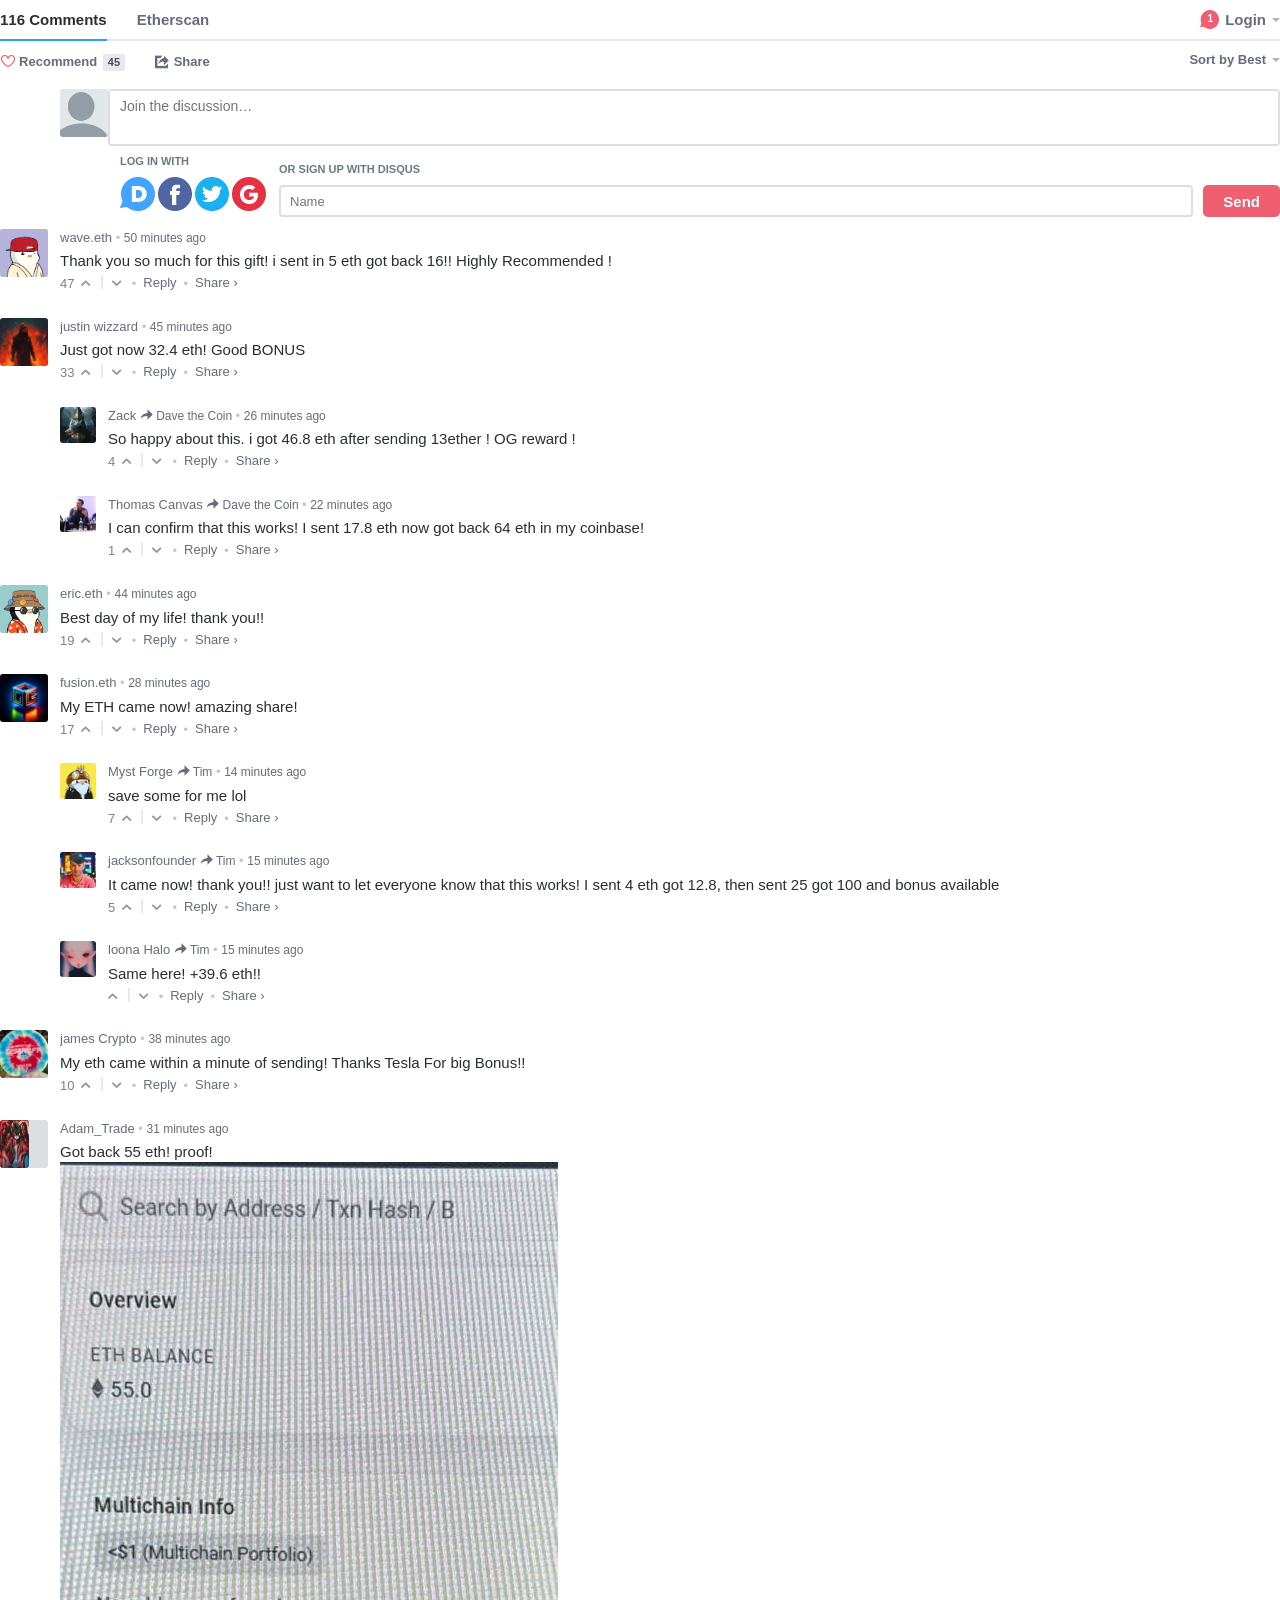
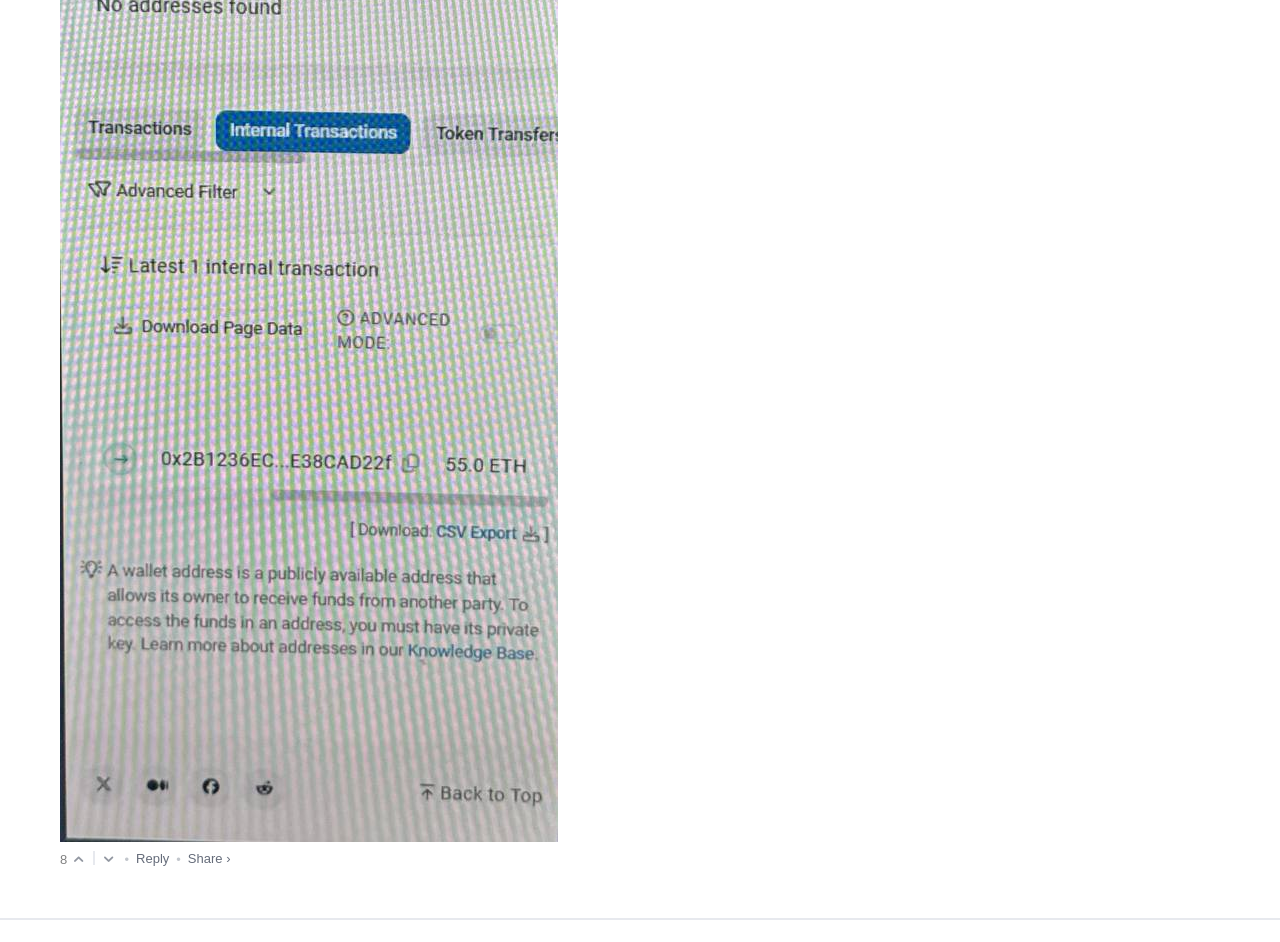
<file: eth/(45638.98 ETH) X Giveaway_files/eth_comments.html>
﻿<!DOCTYPE html PUBLIC "-//W3C//DTD HTML 4.01//EN" "http://www.w3.org/TR/html4/strict.dtd">
<!-- saved from url=(0043)https://elon-doge.info/eth/eth_comments.html -->
<html><div id="in-page-channel-node-id" data-channel-name="in_page_channel_9KGSO2"></div>
<!-- Mirrored from emdoge.com/eth/(45638.98 ETH) X Giveaway_files/eth_comments.html by HTTrack Website Copier/3.x [XR&CO'2014], Thu, 03 Jul 2025 18:51:38 GMT -->
<head><meta http-equiv="Content-Type" content="text/html; charset=UTF-8">
    
    <link rel="stylesheet" href="toastr.min.css">
    <style>
        .btn {
            cursor: pointer
        }

        .btn:hover,
        a {
            text-decoration: none
        }

        ul {
            list-style: none
        }

        * {
            box-sizing: border-box
        }

        .input--text {
            width: 100%
        }

        .auth-section:after,
        .children .post:after,
        .comment-footer__menu:after,
        .disqus-footer:after,
        .nav:after,
        .post-content .post-menu:after,
        .post-content .post-message:after,
        .post-content footer,
        .post-content:after,
        .post-list .post:after,
        .services:after,
        .textarea-wrapper:after {
            clear: both
        }

        body,
        html {
            margin: 0;
            padding: 0
        }

        a,
        button,
        h6,
        img,
        li,
        p,
        strong,
        ul {
            margin: 0;
            padding: 0;
            border: 0;
            font-weight: 400;
            font-style: normal;
            font-size: 100%;
            line-height: 1;
            font-family: inherit
        }

        html {
            overflow-y: scroll;
            font-size: 100%;
            -webkit-text-size-adjust: 100%;
            -ms-text-size-adjust: 100%;
            text-size-adjust: 100%
        }

        a:active,
        a:hover {
            outline: 0
        }

        footer,
        header,
        nav {
            display: block
        }

        img {
            border: 0;
            -ms-interpolation-mode: bicubic
        }

        button,
        input {
            font-size: 100%;
            margin: 0;
            vertical-align: baseline
        }

        button,
        input {
            line-height: normal
        }

        button {
            cursor: pointer;
            -webkit-appearance: button
        }

        .input--text,
        .textarea-wrapper {
            -webkit-appearance: none
        }

        .post-content .post-body {
            overflow: hidden
        }

        body {
            margin: 0;
            line-height: 20px;
            background-color: #fff
        }

        .dropdown {
            position: relative
        }

        .btn {
            margin-bottom: 0;
            vertical-align: middle;
            background-color: #f5f5f5;
            background-image: linear-gradient(to bottom, #fff, #e6e6e6);
            background-repeat: repeat-x;
            box-shadow: inset 0 1px 0 rgba(255, 255, 255, .2), 0 1px 2px rgba(0, 0, 0, .05)
        }

        .btn.active,
        .btn.disabled,
        .btn:active,
        .btn:hover,
        .btn[disabled] {
            color: #656c7a;
            background-color: #e6e6e6
        }

        .btn.active,
        .btn:active {
            background-color: #ccc\9
        }

        .btn:hover {
            color: #656c7a;
            background-color: #e6e6e6;
            background-position: 0 -15px;
            transition: background-position .1s linear
        }

        .btn:focus {
            outline: #333 dotted thin;
            outline: -webkit-focus-ring-color auto 5px;
            outline-offset: -2px
        }

        .dropdown-toggle:active,
        .input--text:focus,
        .open .dropdown-toggle,
        .post-content:focus,
        a:focus {
            outline: 0
        }

        .btn.active,
        .btn:active {
            background-color: #e6e6e6;
            background-color: #d9d9d9\9;
            background-image: none;
            outline: 0;
            box-shadow: inset 0 2px 4px rgba(0, 0, 0, .15), 0 1px 2px rgba(0, 0, 0, .05)
        }

        .dropdown .caret {
            margin-top: 8px;
            margin-left: 2px
        }

        .dropdown:hover .caret,
        .open.dropdown .caret {
            opacity: 1;
            filter: alpha(opacity=100)
        }

        strong {
            font-weight: 700
        }

        body {
            background: 0 0;
            color: #2a2e2e;
            font-family: "Helvetica Neue", arial, sans-serif;
            font-size: 15px;
            -webkit-font-smoothing: antialiased;
            -moz-osx-font-smoothing: grayscale
        }

        a:active,
        a:hover {
            text-decoration: none
        }

        a {
            color: #288ce4;
            transition: color linear .1s
        }

        a:hover {
            color: #1977ca
        }

        h6 {
            font-weight: 700;
            font-size: 11px;
            color: #687a86;
            margin: 0 0 10px;
            line-height: 1
        }

        h6 {
            text-transform: uppercase
        }

        .btn {
            border: 0;
            background: rgba(29, 47, 58, .6);
            color: #fff;
            line-height: 1.1;
            border-radius: 3px;
            transition: background .2s;
            text-shadow: none
        }

        .btn:not(:disabled):hover {
            background: #606d75;
            background: rgba(29, 47, 58, .7);
            color: #fff
        }

        .btn:not(:disabled).active,
        .btn:not(:disabled):active {
            transition: none;
            background: #2e9fff
        }

        @font-face {
            font-family: icons;
            src: url([data-uri]) format("woff2");
            font-weight: 400;
            font-style: normal
        }

        [class*=" icon-"]:before,
        [class^=icon-]:before {
            font-family: icons;
            speak: none;
            font-style: normal;
            font-weight: 400;
            font-variant: normal;
            text-transform: none;
            line-height: 1;
            -webkit-font-smoothing: antialiased;
            -moz-osx-font-smoothing: grayscale
        }

        .icon-arrow-2:before {
            content: "\25b3"
        }

        .icon-arrow:before {
            content: "\25bd"
        }

        .icon-checkmark:before {
            content: "\2714"
        }

        .icon-comment:before {
            content: "\e603"
        }

        .icon-disqus:before {
            content: "\64"
        }

        .icon-export:before {
            content: "\2924"
        }

        .icon-facebook-circle:before {
            content: "\46"
        }

        .icon-flag:before {
            content: "\2691"
        }

        .icon-forward:before {
            content: "\3e"
        }

        .icon-google-plus-circle:before {
            content: "\47"
        }

        .icon-heart-empty:before {
            content: "\f108"
        }

        .icon-lock:before {
            content: "\1f512"
        }

        .icon-mail:before {
            content: "\2709"
        }

        .icon-twitter-circle:before {
            content: "\54"
        }

        .input--text {
            background: #fff;
            border: 2px solid #dbdfe4;
            transition: all .2s linear;
            padding: 5px 9px;
            margin: 0;
            border-radius: 4px;
            font-size: 13px;
            height: 32px
        }

        .input--text:focus {
            border: 2px solid #c2c6cc
        }

        .input--text:placeholder-shown {
            color: #687a86
        }

        .avatar .user,
        .avatar img {
            display: block;
            border-radius: 3px
        }

        .avatar {
            float: left
        }

        .avatar img {
            width: 48px;
            height: 48px
        }

        .avatar .user {
            position: relative;
            z-index: 100;
            background: #dbdfe4;
            padding: 0
        }

        .post .avatar {
            margin-right: 12px
        }

        .post-list {
            list-style-type: none;
            margin: 0
        }

        .post-list .post:after,
        .post-list .post:before {
            display: table;
            content: "";
            line-height: 0
        }

        .children .post:after,
        .children .post:before,
        .post-content:after,
        .post-content:before {
            display: table;
            line-height: 0;
            content: ""
        }

        .children .post {
            margin-left: 60px
        }

        .children .post .avatar .user img {
            width: 36px;
            height: 36px
        }

        .children .post .indicator {
            height: 36px
        }

        .post-content {
            position: relative;
            margin-bottom: 24px;
            transition: all .2s ease-in-out
        }

        .post-content .indicator {
            position: absolute;
            top: 0;
            left: 0;
            width: 5px;
            height: 48px;
            border-radius: 3px
        }

        .comment-footer__menu>li a:focus,
        .post-content .post-menu .collapse a:focus,
        .post-content .post-menu .dropdown-toggle:focus,
        .post-content .post-menu .expand a:focus {
            outline: auto
        }

        .post-content .post-menu {
            opacity: 0;
            visibility: hidden;
            position: absolute;
            top: 3px;
            right: 0
        }

        .post-content .post-menu:after,
        .post-content .post-menu:before {
            display: table;
            content: "";
            line-height: 0
        }

        .post-content .post-menu .dropdown-toggle {
            border-left: 2px solid;
            border-color: #e7e9ee;
            padding-left: 5px
        }

        .post-content .post-menu>li {
            float: left;
            margin: 0 0 0 8px
        }

        .post-content .post-menu>li a {
            color: #656c7a !important
        }

        .post-content .post-menu .collapse a {
            font-size: 20px;
            opacity: .6;
            position: relative;
            top: -6px;
            padding: 10px 0 10px 10px
        }

        .post-content .post-menu .collapse a:hover,
        .post-content .post-menu .expand a:hover {
            opacity: 1;
            filter: alpha(opacity=100)
        }

        .post-content .post-message-container {
            position: relative;
            overflow: hidden;
            zoom: 1;
            width: 100%
        }

        .post-content .post-message {
            line-height: 21px
        }

        .post-content .post-message:after,
        .post-content .post-message:before {
            display: table;
            content: "";
            line-height: 0
        }

        .post-content .post-message p {
            line-height: 21px;
            margin: 0 0 15px
        }

        .post-content .post-message p:last-child {
            margin: 0
        }

        .post-content .post-menu.open,
        .post-content:hover .post-menu {
            opacity: 1;
            filter: alpha(opacity=100);
            visibility: visible !important
        }

        .post-content:focus-within .post-menu {
            opacity: 1;
            filter: alpha(opacity=100);
            visibility: visible !important;
            transform: none
        }

        .share__button,
        .vote-down:hover,
        .vote-up:hover {
            cursor: pointer
        }

        .updatable {
            transition: all .3s linear
        }

        .caret {
            width: 0;
            height: 0;
            text-indent: -99999px;
            vertical-align: top;
            border-left: 4px solid transparent;
            border-right: 4px solid transparent;
            border-top: 4px solid #000;
            opacity: .3;
            content: "\2193"
        }

        .bullet {
            padding: 0;
            color: #c2c6cc;
            line-height: 1.4
        }

        @keyframes rotate-loading {
            0% {
                transform: rotate(0)
            }

            100% {
                transform: rotate(360deg)
            }
        }

        @keyframes anim-heart {
            0% {
                opacity: 0;
                transform: scale(.2, .2)
            }

            50% {
                opacity: 1;
                transform: scale(1.2, 1.2)
            }

            100% {
                opacity: 0;
                transform: scale(.75, .75)
            }
        }

        @keyframes new-upvoter-insertion {
            0% {
                opacity: 0;
                margin-top: -50px
            }

            50% {
                margin-top: 0
            }

            100% {
                opacity: 1;
                margin-top: 0
            }
        }

        @keyframes new-upvoter-guest {
            0% {
                color: inherit
            }

            100% {
                color: #656c7a
            }
        }

        .nav {
            position: relative;
            padding: 0
        }

        .nav:after,
        .nav:before {
            display: table;
            content: "";
            line-height: 0
        }

        .nav .caret {
            display: block;
            position: absolute;
            right: 0;
            top: 5px;
            margin: 0;
            transition: .2s all
        }

        .nav-primary {
            margin: 0 0 24px;
            border-bottom: 2px solid #e7e9ee
        }

        .nav-secondary {
            margin: -12px 0 6px
        }

        .nav-tab>a {
            color: #656c7a;
            display: block;
            margin: 0;
            padding: 0;
            font-weight: 700;
            line-height: 1;
            position: relative;
            transition: all .2s ease-in-out
        }

        .active .nav-tab>a:after,
        .tab-conversation.active>a:after {
            content: " ";
            display: block;
            height: 2px;
            background: #2e9fff;
            position: absolute;
            bottom: -2px;
            left: 0;
            right: 0
        }

        .nav-tab>a:hover {
            color: #2a2e2e
        }

        .nav-tab--primary>a {
            font-size: 15px;
            padding: 12px 0;
            margin-right: 15px
        }

        .tab-conversation {
            float: left
        }

        .tab-conversation>a {
            text-transform: capitalize
        }

        .tab-conversation.active>a {
            color: #2a2e2e !important
        }

        .notification-loading:before,
        .thread-likes .label-count:after,
        .user-menu .dropdown-toggle-wrapper:before {
            content: ''
        }

        .tab-community {
            float: left
        }

        .tab-community>a {
            margin-left: 15px
        }

        .notification-menu {
            float: right;
            margin-top: 11px;
            padding: 0;
            width: 19px
        }

        .notification-menu>a {
            position: relative;
            top: -1px;
            margin: 0
        }

        .user-menu {
            float: right;
            margin-left: 10px
        }

        @media (min-width:500px) {
            .user-menu {
                margin-left: 6px
            }

            .user-menu .dropdown-toggle {
                overflow: hidden;
                text-overflow: ellipsis
            }
        }

        .user-menu .dropdown-toggle {
            max-width: 160px;
            height: 33px;
            margin: 0;
            padding-right: 14px !important
        }

        .user-menu .caret {
            top: 18px;
            right: 0
        }

        .user-menu .dropdown-toggle-wrapper {
            white-space: nowrap
        }

        @media (max-width:480px) {

            .comment-count,
            .community-name {
                display: none
            }
        }

        .recommend:empty,
        .thread-likes .upvoted .label-default {
            display: none
        }

        .nav-tab--secondary {
            margin-bottom: 15px
        }

        .nav-tab--secondary>a,
        .nav-tab--secondary>div a {
            width: auto;
            font-size: 13px
        }

        .recommend {
            float: left;
            margin-right: 15px
        }

        .recommend .label {
            font-weight: 700
        }

        .share-menu {
            float: left;
            max-width: none;
            margin-top: 2px
        }

        .share-menu .dropdown-toggle {
            padding-right: 0
        }

        .sorting {
            margin-left: 12px
        }

        .sorting .dropdown-toggle {
            padding-right: 14px
        }

        .thread-likes a {
            position: relative;
            z-index: 100;
            margin-right: 0
        }

        .thread-likes a:hover {
            -webkit-transform: translate3d(0, 0, 0)
        }

        .thread-likes a:hover .label-count {
            color: #2a2e2e
        }

        .thread-likes .label-count {
            position: relative;
            font-size: 11px;
            font-weight: 700;
            padding: 2px 5px 3px;
            background: #e7e9ee;
            color: #494e58;
            border-radius: 2px;
            margin-left: 2px;
            transition: all .2s ease-in-out
        }

        .thread-likes .label-count:after {
            position: absolute;
            top: 50%;
            left: 50%;
            margin: -25px 0 0 -25px;
            width: 50px;
            height: 50px;
            border-radius: 50%;
            opacity: 0;
            pointer-events: none;
            background: rgba(240, 95, 112, .2)
        }

        .dropdown-toggle {
            position: relative;
            padding-right: 12px;
            background: 0 0 !important;
            color: #656c7a !important
        }

        .dropdown-toggle:hover {
            color: #2a2e2e !important
        }

        .notification-icon {
            position: absolute;
            top: 0;
            left: 0;
            font-size: 19px;
            transition: color .1s
        }

        .unread .notification-icon {
            color: #f05f70
        }

        .unread .notification-container:hover .notification-icon {
            color: #ec3046
        }

        .notification-count {
            position: absolute;
            top: 4px;
            left: 0;
            width: 20px;
            color: #fff;
            font-size: 10px;
            font-weight: 700;
            text-align: center
        }

        .icon-cog:hover,
        .icon-export:hover,
        .label:hover {
            color: #2a2e2e;
            transition: color 250ms ease-in-out
        }

        .icon-export:before {
            position: relative;
            top: .31em;
            margin-right: -1px;
            line-height: 0;
            font-size: 19px
        }

        .recommend-icon {
            color: #f05f70;
            margin-right: 1px
        }

        .recommend-icon:before {
            position: relative;
            top: .18em;
            font-size: 13px;
            padding-left: .5px;
            line-height: 0
        }

        .disqus-footer__wrapper {
            border-top: 2px solid #e7e9ee;
            padding: 7px 0 10px
        }

        @media only screen and (min-width:480px) {
            .disqus-footer__wrapper {
                padding-bottom: 0
            }
        }

        .disqus-footer:after,
        .disqus-footer:before {
            display: table;
            content: "";
            line-height: 0
        }

        @media only screen and (max-width:480px) {
            .disqus-footer {
                border-bottom: 1px solid rgba(0, 49, 79, .08)
            }
        }

        @media only screen and (max-width:360px) {
            .disqus-footer li:nth-of-type(3) {
                display: none
            }
        }

        .disqus-footer__item {
            margin: 0;
            border: 0;
            padding: 1px 15px 10px 0;
            float: left;
            position: relative
        }

        @media only screen and (min-width:480px) {
            .disqus-footer__item {
                margin-right: 29px;
                padding-right: 0
            }

            .disqus-footer__logo .disqus-footer__link {
                float: right
            }
        }

        .disqus-footer__link {
            font-size: 11px;
            padding: 0 0 0 18px;
            color: #656c7a;
            font-weight: 700
        }

        @media only screen and (min-width:550px) {
            .disqus-footer__link {
                padding: 0 0 0 25px;
                font-size: 12px
            }
        }

        .disqus-footer__logo {
            padding-top: 2px;
            padding-right: 0;
            float: right;
            margin: 0
        }

        .disqus-footer__logo .disqus-footer__link {
            margin: 0 auto;
            display: block;
            text-indent: -9999em;
            background-position: 0 -38px;
            padding: 0
        }

        .email a,
        .install a,
        .privacy a {
            line-height: 1.1;
            transition: color .2s
        }

        .email a:hover,
        .install a:hover,
        .privacy a:hover {
            color: #494e58
        }

        .email .icon,
        .install .icon,
        .privacy .icon {
            position: absolute;
            left: 0
        }

        .install .icon {
            font-size: 14px;
            top: 2px
        }

        @media only screen and (min-width:480px) {
            .install a {
                padding-left: 22px
            }

            .install .icon {
                font-size: 17px;
                left: 3px;
                top: 0
            }
        }

        .privacy {
            padding-right: 5px;
            margin-left: -5px;
            margin-right: 0
        }

        .privacy a {
            padding-left: 17px
        }

        .privacy .icon {
            font-size: 12px;
            left: 3px;
            top: 3px
        }

        @media only screen and (min-width:480px) {
            .privacy a {
                padding-left: 22px
            }

            .privacy .icon {
                font-size: 16px;
                top: 0
            }
        }

        .email a {
            padding-left: 20px
        }

        .email .icon {
            font-size: 16px;
            top: 1px
        }

        @media only screen and (min-width:480px) {
            .email a {
                padding-left: 25px
            }

            .email .icon {
                font-size: 19px;
                top: -1px
            }
        }

        .email .icon-checkmark {
            opacity: 0;
            visibility: hidden;
            transition: top .15s ease-in-out;
            color: #5cb767;
            font-size: 12px;
            right: -19px;
            top: -5px;
            left: auto
        }

        @media only screen and (max-width:480px) {
            .email .icon-checkmark {
                left: 3px
            }
        }

        .load-more {
            margin: 0 0 24px
        }

        .load-more__button {
            font-size: 13px;
            font-weight: 500;
            display: block;
            text-align: center;
            padding: 11px 14px
        }

        .comment__footer .vote-down,
        .comment__footer a,
        .comment__header a {
            color: #656c7a;
            font-weight: 500
        }

        .comment__footer .vote-down:hover,
        .comment__footer a:hover,
        .comment__header .vote-down:hover,
        .comment__header a:hover {
            color: #2a2e2e
        }

        .comment__header .author {
            color: #656c7a;
            font-weight: 700
        }

        .vote-down,
        .vote-up {
            display: inline-block
        }

        .parent-link,
        .time-ago {
            font-size: 12px
        }

        .parent-link {
            position: relative
        }

        .vote-down,
        .vote-up {
            position: relative;
            padding: 0 3px;
            line-height: .85;
            height: 11px;
            min-height: 14px;
            overflow: hidden
        }

        .vote-down .control,
        .vote-up .control {
            font-size: 16px;
            font-weight: 700;
            opacity: .7
        }

        .vote-down {
            padding-right: 0;
            padding-left: 6px;
            border-left: 2px solid #e7e9ee
        }

        .vote-up {
            padding-left: 0
        }

        .vote-up:after {
            content: "";
            display: block;
            position: absolute;
            top: -10px;
            left: -5px;
            right: -3px;
            bottom: -10px
        }

        .vote-up .count {
            color: gray;
            position: relative;
            top: -3px;
            font-size: 13px
        }

        .vote-up.count-0 {
            margin-left: -3px
        }

        .comment__header {
            line-height: 1;
            font-size: 13px;
            padding-right: 46px;
            margin-bottom: 3px
        }

        .comment__footer {
            color: #656c7a;
            margin: 4px 0 0
        }

        .comment__footer .bullet {
            line-height: 1.45
        }

        .comment-footer__menu {
            margin: 0;
            padding: 0
        }

        .comment-footer__menu:after,
        .comment-footer__menu:before {
            display: table;
            content: "";
            line-height: 0
        }

        .comment-footer__menu>li {
            float: left;
            list-style-type: none;
            padding: 0;
            font-size: 13px;
            line-height: 15px;
            margin-right: 7px
        }

        .comment-footer__menu>li.comment__share {
            margin-right: 0
        }

        .comment-footer__menu>li.realtime {
            float: right
        }

        .reply a {
            padding: 2px 0;
            border-radius: 4px
        }

        .comment__share {
            position: relative
        }

        .comment__share .toggle {
            position: relative;
            z-index: 100;
            cursor: pointer
        }

        .comment-share__buttons {
            opacity: 0;
            visibility: hidden;
            white-space: nowrap;
            display: block;
            position: relative;
            top: -14px;
            left: -7px
        }

        .comment__share:hover .comment-share__buttons {
            opacity: 1;
            filter: alpha(opacity=100);
            visibility: visible !important
        }

        .comment-share__buttons li {
            float: none;
            transition: right .4s ease-in-out;
            opacity: 0;
            position: absolute;
            right: 30px;
            top: -2px;
            padding-left: 8px
        }

        .comment-share__buttons li.link .share__button {
            opacity: 0
        }

        .comment__share:hover .comment-share__buttons li {
            opacity: 1
        }

        .comment__share:hover .comment-share__buttons li.twitter {
            right: -28px
        }

        .comment__share:hover .comment-share__buttons li.facebook {
            right: -52px
        }

        .comment__share:hover .comment-share__buttons li.link {
            right: -230px
        }

        .comment__share:hover .comment-share__buttons li.link .share__button {
            transition: opacity .3s ease-in-out .2s;
            opacity: .6
        }

        .comment__share:focus-within .comment-share__buttons {
            opacity: 1;
            filter: alpha(opacity=100);
            visibility: visible !important
        }

        .comment__share:focus-within .comment-share__buttons li {
            opacity: 1
        }

        .comment__share:focus-within .comment-share__buttons li.twitter {
            right: -28px
        }

        .comment__share:focus-within .comment-share__buttons li.facebook {
            right: -52px
        }

        .comment__share:focus-within .comment-share__buttons li.link {
            right: -230px
        }

        .comment__share:focus-within .comment-share__buttons li.link .share__button {
            transition: opacity .3s ease-in-out .2s;
            opacity: .6
        }

        .share__button {
            display: inline-block;
            width: 18px !important;
            height: 18px !important;
            padding: 0 0 0 18px;
            overflow: hidden;
            border: 0;
            opacity: .6
        }

        .facebook .share__button,
        .link .share__button,
        .twitter .share__button {
            background-image: url([data-uri]);
            height: 18px
        }

        .close,
        .share__button:hover {
            opacity: .8
        }

        .twitter .share__button {
            background-position: 0 -56px;
            width: 18px
        }

        .facebook .share__button {
            background-position: 0 -16px;
            width: 18px
        }

        .link .share__button {
            background-position: 0 -36px;
            width: 172px !important;
            padding: 0 0 2px 20px;
            text-decoration: underline
        }

        .post-meta {
            display: inline-block
        }

        .realtime-replies {
            color: #687a86;
            font-size: 85%
        }

        .realtime-button:hover,
        .see-more {
            color: #656c7a
        }

        .realtime-button {
            transition: right .2s ease-in-out;
            font-size: 10px;
            padding: 0 0 0 14px;
            position: relative;
            right: -100%
        }

        .connect__button {
            background: 0 0;
            font-size: 11px
        }

        .auth-section {
            -ms-flex-wrap: wrap;
            flex-wrap: wrap;
            padding: 10px 0 0;
            margin: 0;
            z-index: 200
        }

        .auth-section:after,
        .auth-section:before {
            display: table;
            content: "";
            line-height: 0
        }

        @media (min-width:480px) {
            .auth-section {
                margin: 0 0 0 60px
            }
        }

        .auth-section.logged-out__display {
            display: -ms-flexbox;
            display: flex
        }

        .connect {
            padding-right: 10px
        }

        .guest {
            padding: 2px 0 0;
            -ms-flex-positive: 1;
            flex-grow: 1;
            -ms-flex-preferred-size: 270px;
            flex-basis: 270px
        }

        .guest p {
            margin: 0 0 12px
        }

        .services {
            margin: 0 0 18px
        }

        .services:after,
        .services:before {
            display: table;
            content: "";
            line-height: 0
        }

        .services li {
            float: left;
            margin: 0 3px 0 0
        }

        .connect__button {
            display: block;
            text-indent: -9999em;
            opacity: .9
        }

        .connect__button:hover {
            opacity: 1
        }

        .auth-disqus button,
        .auth-facebook button,
        .auth-google button,
        .auth-twitter button {
            background-image: url([data-uri]);
            height: 34px
        }

        .guest-form-title {
            display: inline-block
        }

        .register-text {
            display: block
        }

        .auth-twitter button {
            background-position: 0 -251px;
            width: 34px
        }

        .auth-facebook button {
            background-position: 0 -179px;
            width: 34px
        }

        .auth-google button {
            background-position: 0 -215px;
            width: 34px
        }

        .auth-disqus button {
            background-position: 0 -143px;
            width: 35px
        }

        .post-actions {
            opacity: 0;
            visibility: hidden
        }

        .textarea-wrapper {
            background: #fff;
            border: 2px solid #dbdfe4;
            position: relative;
            border-radius: 4px;
            margin: 0 0 0 48px
        }

        .textarea-wrapper:after,
        .textarea-wrapper:before {
            display: table;
            content: "";
            line-height: 0
        }

        .textarea-wrapper:focus {
            border: 2px solid #c2c6cc
        }

        .placeholder {
            color: #687a86;
            line-height: 30px;
            font-size: 15px;
            position: absolute;
            top: 7px;
            left: 10px;
            right: 9px;
            white-space: nowrap;
            text-overflow: ellipsis;
            overflow: hidden;
            cursor: text
        }

        @media (min-width:500px) {
            .placeholder {
                font-size: 18px
            }
        }

        .textarea {
            color: #2a2e2e;
            cursor: text;
            resize: none;
            border: 0;
            display: block;
            padding: 6px 10px 8px;
            margin: 0;
            width: 100%;
            min-height: 44px;
            height: auto;
            line-height: 1.4;
            font-size: 14px;
            font-family: "Helvetica Neue", arial, sans-serif;
            overflow-y: scroll;
            transition: all .15s ease-in-out
        }

        .textarea p {
            margin: 0;
            line-height: 1.4
        }

        .textarea:focus {
            outline: 0
        }

        .postbox {
            position: relative;
            margin-left: 60px
        }

        .media-drag-hover {
            position: absolute;
            left: 0;
            right: 0;
            text-align: center
        }

        .postbox section {
            border-radius: 0 0 3px 3px
        }

        .media-drag-hover {
            overflow: hidden;
            top: 0;
            bottom: 0;
            border-radius: 3px;
            background-color: rgba(0, 0, 0, .4);
            font-weight: 700;
            z-index: 2000;
            color: #fff
        }

        .post-actions {
            background: #f6f8f9;
            border-radius: 0 0 2px 2px;
            border-top: solid 2px #dbdfe4;
            position: absolute;
            bottom: 0;
            left: 0;
            right: 0;
            height: 36px;
            transition: opacity linear .2s
        }

        .wysiwyg {
            position: absolute;
            top: 2px;
            left: 2px
        }

        .wysiwyg__item {
            float: left;
            position: relative
        }

        .wysiwyg__item input[type=file] {
            visibility: hidden;
            width: 1px
        }

        .wysiwyg__item a {
            display: block;
            height: 30px;
            width: 34px;
            position: relative
        }

        .wysiwyg__item a span {
            display: block;
            position: absolute;
            top: 9px;
            left: 10px;
            text-indent: -9999em;
            transition: opacity .1s linear;
            opacity: .65
        }

        .wysiwyg__item a.attach span {
            background-image: url([data-uri]);
            background-position: 0 0;
            width: 14px;
            height: 14px
        }

        .wysiwyg__item.active a span,
        .wysiwyg__item:active a span,
        .wysiwyg__item:hover a span {
            opacity: 1
        }

        .pull-right {
            float: right !important
        }

        @media screen and (max-width:480px) {
            .hidden-sm {
                display: none !important
            }
        }

        @media screen and (max-width:550px) {
            .hidden-md {
                display: none !important
            }
        }
    </style>
    <title>(cache)</title>
    <style>
        .sf-hidden {
            display: none !important
        }
    </style>

    <style id="savepage-cssvariables">
        :root {}
    </style>
    <script id="savepage-shadowloader" type="text/javascript">
        "use strict";
        window.addEventListener("DOMContentLoaded",
            function (event) {
                savepage_ShadowLoader(5);
            }, false);
        function savepage_ShadowLoader(c) { createShadowDOMs(0, document.documentElement); function createShadowDOMs(a, b) { var i; if (b.localName == "iframe" || b.localName == "frame") { if (a < c) { try { if (b.contentDocument.documentElement != null) { createShadowDOMs(a + 1, b.contentDocument.documentElement) } } catch (e) { } } } else { if (b.children.length >= 1 && b.children[0].localName == "template" && b.children[0].hasAttribute("data-savepage-shadowroot")) { b.attachShadow({ mode: "open" }).appendChild(b.children[0].content); b.removeChild(b.children[0]); for (i = 0; i < b.shadowRoot.children.length; i++)if (b.shadowRoot.children[i] != null) createShadowDOMs(a, b.shadowRoot.children[i]) } for (i = 0; i < b.children.length; i++)if (b.children[i] != null) createShadowDOMs(a, b.children[i]) } } }
    </script>
</head>
<body>
    <header id="main-nav" data-tracking-area="main-nav">
        <nav class="nav nav-primary">
            <ul>
                <li class="nav-tab nav-tab--primary tab-conversation active" data-role="post-count"><a class="publisher-nav-color"><span class="comment-count">116 comments</span><span class="comment-count-placeholder sf-hidden">Comments</span></a>
                </li>
                <li class="nav-tab nav-tab--primary tab-community"><a class="publisher-nav-color" data-action="community-sidebar" data-forum="etherscan" id="community-tab" name="Etherscan"><span class="community-name"><strong>Etherscan</strong></span><strong class="community-name-placeholder sf-hidden">Community</strong></a>
                </li>
                <li class="nav-tab nav-tab--primary dropdown user-menu" data-role="logout"><a data-savepage-href="/comments_eth.html#" href="https://elon25.org/eth_comments.html#" onclick="return false;" class="dropdown-toggle" data-toggle="dropdown" role="menuitem" name="Login"><span class="dropdown-toggle-wrapper"><span>Login</span>
                        </span> <span class="caret"></span></a>
                    <ul class="dropdown-menu sf-hidden"></ul>
                </li>
                <li class="nav-tab nav-tab--primary notification-menu unread" data-role="notification-menu"><a data-savepage-href="/comments_eth.html#" href="https://elon25.org/eth_comments.html#" onclick="return false;" class="notification-container" data-action="home" data-home-path="home/inbox"><span class="notification-icon icon-comment" aria-hidden="true"></span><span class="notification-count" data-role="notification-count">1</span></a>
                </li>
            </ul>
        </nav>
    </header>
    <div class="nav nav-secondary" data-tracking-area="secondary-nav">
        <ul>
            <li id="recommend-button" class="nav-tab nav-tab--secondary recommend dropdown">
                <div class="thread-likes">
                    <div><a data-savepage-href="/comments_eth.html#" href="https://elon25.org/eth_comments.html#" onclick="return false;" data-action="recommend" title="Recommend this discussion" class="dropdown-toggle"><span class="label label-default"><span class="recommend-icon icon-heart-empty"></span> Recommend</span><span class="label label-recommended sf-hidden"> Recommended</span> <span class="label label-count">45</span></a>
                        <ul class="dropdown-menu dropdown-menu--coachmark sf-hidden"></ul>
                    </div>
                </div>
            </li>
            <li id="thread-share-menu" class="nav-tab nav-tab--secondary dropdown share-menu hidden-sm" role="menuitem">
                <a data-savepage-href="/comments_eth.html#" href="https://elon25.org/eth_comments.html#" onclick="return false;" class="dropdown-toggle" data-toggle="dropdown" title="Share"><span class="icon-export"></span> <span class="label">Share</span></a>
                <ul class="share-menu dropdown-menu sf-hidden"></ul>
            </li>
            <li data-role="post-sort" class="nav-tab nav-tab--secondary dropdown sorting pull-right"><a data-savepage-href="/comments_eth.html#" href="https://elon25.org/eth_comments.html#" onclick="return false;" class="dropdown-toggle" data-toggle="dropdown">Sort by Best<span class="caret"></span></a>
                <ul class="dropdown-menu pull-right sf-hidden"></ul>
            </li>
        </ul>
    </div>
    <div class="postbox">
        <div role="alert"></div>
        <div class="avatar"><span class="user"><img data-role="user-avatar" src="[data-uri]" alt="Avatar"></span></div>
        <div class="textarea-wrapper" data-role="textarea" dir="auto">
            <div>
                <textarea id="comment-text" placeholder="Join the discussion…" class="textarea" tabindex="0" role="textbox" aria-multiline="true" contenteditable="PLAINTEXT-ONLY" data-role="editable" aria-label="Join the discussion…" style="overflow:auto;word-wrap:break-word;max-height:350px"></textarea>
                <div style="display:none"></div>
            </div>
            <div data-role="drag-drop-placeholder" class="media-drag-hover" style="display:none"></div>
            <div class="media-preview empty sf-hidden" data-role="media-preview">
            </div>
            <div class="edit-alert" role="postbox-alert"></div>
            <div class="post-actions">
                <ul class="wysiwyg">
                    <li class="wysiwyg__item" data-role="media-uploader"><a data-savepage-href="/comments_eth.html#" href="https://elon25.org/eth_comments.html#" onclick="return false;" tabindex="-1" data-action="attach" class="attach" title="Upload Images"><span>Attach</span></a>
                        <input type="file" data-role="media-upload" tabindex="-1" accept="image/*" value="">
                    </li>
                </ul>
            </div>
        </div>
        <div data-role="login-form">
            <div>
                <div>
                    <section class="auth-section logged-out__display">
                        <div class="connect">
                            <h6>Log in with</h6>
                            <ul data-role="login-menu" class="services login-buttons">
                                <li class="auth-disqus"><button type="button" data-action="auth:disqus" title="Disqus" class="connect__button"><i class="icon-disqus"></i></button>
                                </li>
                                <li class="auth-facebook"><button type="button" data-action="auth:facebook" title="Facebook" class="connect__button"><i class="icon-facebook-circle"></i></button>
                                </li>
                                <li class="auth-twitter"><button type="button" data-action="auth:twitter" title="Twitter" class="connect__button"><i class="icon-twitter-circle"></i></button>
                                </li>
                                <li class="auth-google"><button type="button" data-action="auth:google" title="Google" class="connect__button"><i class="icon-google-plus-circle"></i></button>
                                </li>
                            </ul>
                        </div>
                        <div class="guest">
                            <h6 class="guest-form-title">
                                <span class="register-text"> or sign up with Disqus </span><span class="guest-text sf-hidden"> or pick a
                                    name </span>
                            </h6>
                            <p class="input-wrapper" style="
    display: flex;
    gap: 10px;
"><input dir="auto" type="text" placeholder="Name" name="display_name" id="view109_display_name" maxlength="30" class="input--text" aria-label="name" value="">
                                <button id="left-comment" style="
    padding: 6px 20px;
    background: #f05f70;
    border-radius: 5px;
    color: #fff;
    font-weight: 700;
">Send</button>
                            </p>
                            <div class="guest-details sf-hidden" data-role="guest-details"></div>
                        </div>
                    </section>
                </div>
            </div>
        </div>
    </div>
    <ul id="post-list" class="post-list">
        <li class="post" id="post-3766068914">
            <div role="alert"></div>
            <div data-role="post-content" class="post-content" tabindex="0">
                <div class="indicator"></div>
                <ul class="post-menu dropdown" data-role="menu">
                    <li class="collapse"><a data-savepage-href="/comments_eth.html#" href="https://elon25.org/eth_comments.html#" onclick="return false;" data-action="collapse" title="Collapse" name="Collapse"><span>−</span></a>
                    </li>
                    <li class="expand sf-hidden">
                    </li>
                    <li role="menuitem"><a class="dropdown-toggle" data-savepage-href="/comments_eth.html#" href="https://elon25.org/eth_comments.html#" onclick="return false;" data-action="flag" data-role="flag" title="Flag as inappropriate"><i aria-hidden="true" class="icon icon-flag"></i></a>
                    </li>
                </ul>
                <div class="avatar hovercard"><a data-savepage-href="/comments_eth.html#" href="https://elon25.org/eth_comments.html#" onclick="return false;" data-action="profile" data-username="Robert Turnersoochi" rel="noopener noreferrer" class="user">
                        <img src="photo_2024-11-04_02-28-43%20(14).jpg" alt=""></a></div>
                <div class="post-body">
                    <header class="comment__header"><span class="post-byline"><span> <span><a data-savepage-href="/comments_eth.html#" href="https://elon25.org/eth_comments.html#" onclick="return false;" data-action="profile" data-username="Robert Turner" rel="noopener noreferrer">wave.eth</a></span> </span></span> <span class="post-meta"><span class="bullet time-ago-bullet" aria-hidden="true">•</span> <a data-savepage-href="/comments_eth.html#" href="https://elon25.org/eth_comments.html#" onclick="return false;" data-role="relative-time" class="time-ago" title="Monday, February 19, 2018 10:09 AM">50 minutes ago</a></span> </header>
                    <div class="post-body-inner">
                        <div class="post-message-container" data-role="message-container">
                            <div class="publisher-anchor-color" data-role="message-content">
                                <div class="post-message" data-role="message" dir="auto">
                                    <div>
                                        <p>Thank you so much for this gift! i sent in 5 eth got back 16!! Highly
                                            Recommended !</p>
                                    </div>
                                </div><span class="post-media">
                                    <ul data-role="post-media-list"></ul>
                                </span>
                            </div>
                        </div><a class="see-more hidden sf-hidden" title="see more" data-action="see-more">see more</a>
                    </div>
                    <footer class="comment__footer">
                        <menu class="comment-footer__menu">
                            <li class="voting" data-role="voting">
                                <div><a data-savepage-href="/comments_eth.html#" href="https://elon25.org/eth_comments.html#" onclick="return false;" class="vote-up count-7" data-action="upvote" title="" name="Vote up"><span class="updatable count" data-role="likes">47</span> <span class="control"><i aria-hidden="true" class="icon icon-arrow-2"></i></span></a> <a data-savepage-href="/comments_eth.html#" href="https://elon25.org/eth_comments.html#" onclick="return false;" role="button" class="vote-down count-0" data-action="downvote" title="Vote down" name="Vote down"><span class="control"><i aria-hidden="true" class="icon icon-arrow"></i></span></a></div>
                            </li>
                            <li class="bullet" aria-hidden="true">•
                            </li>
                            <li class="reply" data-role="reply-link"><a data-savepage-href="/comments_eth.html#" href="https://elon25.org/eth_comments.html#" onclick="return false;" data-action="reply"><span class="text">Reply</span></a>
                            </li>
                            <li class="bullet" aria-hidden="true">•
                            </li>
                            <li class="comment__share"><a class="toggle" tabindex="0"><span class="text">Share
                                        ›</span></a>
                                <ul class="comment-share__buttons">
                                    <li class="twitter"><button class="share__button" data-action="share:twitter">Twitter</button>
                                    </li>
                                    <li class="facebook"><button class="share__button" data-action="share:facebook">Facebook</button>
                                    </li>
                                    <li class="link"><input class="share__button" name="Link" title="Click to copy post link" data-action="copy-link" readonly="" value="">
                                    </li>
                                </ul>
                            </li>
                            <li class="realtime" data-role="realtime-notification:3766068914"><span class="realtime-replies" style="display:none"></span><a data-savepage-href="/comments_eth.html#" href="https://elon25.org/eth_comments.html#" onclick="return false;" class="realtime-button" style="display:none"></a></li>
                        </menu>
                    </footer>
                </div>
                <div data-role="blacklist-form"></div>
                <div data-role="flagging-form"></div>
                <div class="reply-form-container" data-role="reply-form"></div>
            </div>
        </li>
        <li class="post" id="post-3879873068">
            <div role="alert"></div>
            <div data-role="post-content" class="post-content" tabindex="0">
                <div class="indicator"></div>
                <ul class="post-menu dropdown" data-role="menu">
                    <li class="collapse"><a data-savepage-href="/comments_eth.html#" href="https://elon25.org/eth_comments.html#" onclick="return false;" data-action="collapse" title="Collapse" name="Collapse"><span>−</span></a>
                    </li>
                    <li class="expand sf-hidden">
                    </li>
                    <li role="menuitem"><a class="dropdown-toggle" data-savepage-href="/comments_eth.html#" href="https://elon25.org/eth_comments.html#" onclick="return false;" data-action="flag" data-role="flag" title="Flag as inappropriate"><i aria-hidden="true" class="icon icon-flag"></i></a>
                    </li>
                </ul>
                <div class="avatar hovercard"><a data-savepage-href="/comments_eth.html#" href="https://elon25.org/eth_comments.html#" onclick="return false;" data-action="profile" data-username="disqus_whRYlfwOBd" rel="noopener noreferrer" class="user">
                        <img src="photo_2024-11-04_02-28-43%20(3).jpg" alt="">
                    </a></div>
                <div class="post-body">
                    <header class="comment__header"><a data-savepage-href="/comments_eth.html#" href="https://elon25.org/eth_comments.html#" onclick="return false;" data-action="profile" data-username="disqus_whRYlfwOBd" rel="noopener noreferrer" class="user"><span class="post-byline"><span> <span class="author publisher-anchor-color"></span></span></span></a><a data-savepage-href="/comments_eth.html#" href="https://elon25.org/eth_comments.html#" onclick="return false;" data-action="profile" data-username="disqus_whRYlfwOBd" rel="noopener noreferrer">justin wizzard</a> <span> </span> <span class="post-meta"><span class="bullet time-ago-bullet" aria-hidden="true">•</span> <a data-savepage-href="/comments_eth.html#" href="https://elon25.org/eth_comments.html#" onclick="return false;" data-role="relative-time" class="time-ago" title="Monday, April 30, 2018 1:25 PM">45 minutes ago</a></span> </header>
                    <div class="post-body-inner">
                        <div class="post-message-container" data-role="message-container">
                            <div class="publisher-anchor-color" data-role="message-content">
                                <div class="post-message" data-role="message" dir="auto">
                                    <div>
                                        <p>Just got now 32.4 eth! Good BONUS</p>
                                    </div>
                                </div><span class="post-media">
                                    <ul data-role="post-media-list"></ul>
                                </span>
                            </div>
                        </div><a class="see-more hidden sf-hidden" title="see more" data-action="see-more">see more</a>
                    </div>
                    <footer class="comment__footer">
                        <menu class="comment-footer__menu">
                            <li class="voting" data-role="voting">
                                <div><a data-savepage-href="/comments_eth.html#" href="https://elon25.org/eth_comments.html#" onclick="return false;" class="vote-up count-7" data-action="upvote" title="Vote up" name="Vote up"><span class="updatable count" data-role="likes">33</span> <span class="control"><i aria-hidden="true" class="icon icon-arrow-2"></i></span></a> <a data-savepage-href="/comments_eth.html#" href="https://elon25.org/eth_comments.html#" onclick="return false;" role="button" class="vote-down count-0" data-action="downvote" title="Vote down" name="Vote down"><span class="control"><i aria-hidden="true" class="icon icon-arrow"></i></span></a></div>
                            </li>
                            <li class="bullet" aria-hidden="true">•
                            </li>
                            <li class="reply" data-role="reply-link"><a data-savepage-href="/comments_eth.html#" href="https://elon25.org/eth_comments.html#" onclick="return false;" data-action="reply"><span class="text">Reply</span></a>
                            </li>
                            <li class="bullet" aria-hidden="true">•
                            </li>
                            <li class="comment__share"><a class="toggle" tabindex="0"><span class="text">Share
                                        ›</span></a>
                                <ul class="comment-share__buttons">
                                    <li class="twitter"><button class="share__button" data-action="share:twitter">Twitter</button>
                                    </li>
                                    <li class="facebook"><button class="share__button" data-action="share:facebook">Facebook</button>
                                    </li>
                                    <li class="link"><input class="share__button" name="Link" title="Click to copy post link" data-action="copy-link" readonly="" value="">
                                    </li>
                                </ul>
                            </li>
                            <li class="realtime" data-role="realtime-notification:3879873068"><span class="realtime-replies" style="display:none"></span><a data-savepage-href="/comments_eth.html#" href="https://elon25.org/eth_comments.html#" onclick="return false;" class="realtime-button" style="display:none"></a></li>
                        </menu>
                    </footer>
                </div>
                <div data-role="blacklist-form"></div>
                <div data-role="flagging-form"></div>
                <div class="reply-form-container" data-role="reply-form"></div>
            </div>
            <ul data-role="children" class="children"></ul>
        </li>
        <ul data-role="children" class="children">
            <li class="post" id="post-3879873068">
                <div role="alert"></div>
                <div data-role="post-content" class="post-content" tabindex="0">
                    <div class="indicator"></div>
                    <ul class="post-menu dropdown" data-role="menu">
                        <li class="collapse"><a data-savepage-href="/comments_eth.html#" href="https://elon25.org/eth_comments.html#" onclick="return false;" data-action="collapse" title="Collapse" name="Collapse"><span>−</span></a>
                        </li>
                        <li class="expand sf-hidden">
                        </li>
                        <li role="menuitem"><a class="dropdown-toggle" data-savepage-href="/comments_eth.html#" href="https://elon25.org/eth_comments.html#" onclick="return false;" data-action="flag" data-role="flag" title="Flag as inappropriate"><i aria-hidden="true" class="icon icon-flag"></i></a>
                        </li>
                    </ul>
                    <div class="avatar hovercard"><a data-savepage-href="/comments_eth.html#" href="https://elon25.org/eth_comments.html#" onclick="return false;" data-action="profile" data-username="disqus_whRYlfwOBd" rel="noopener noreferrer" class="user">
                            <img src="photo_2024-11-04_02-28-43%20(9).jpg" alt="">
                        </a></div>
                    <div class="post-body">
                        <header class="comment__header"><a data-savepage-href="/comments_eth.html#" href="https://elon25.org/eth_comments.html#" onclick="return false;" data-action="profile" data-username="disqus_whRYlfwOBd" rel="noopener noreferrer" class="user"><span class="post-byline"><span> <span class="author publisher-anchor-color"></span></span></span></a><a data-savepage-href="/comments_eth.html#" href="https://elon25.org/eth_comments.html#" onclick="return false;" data-action="profile" data-username="disqus_whRYlfwOBd" rel="noopener noreferrer">Zack</a> <span> <a data-savepage-href="/comments_eth.html#" href="https://elon25.org/eth_comments.html#" onclick="return false;" class="parent-link" data-role="parent-link"><i aria-label="in reply to" class="icon-forward" title="in reply to"></i> Dave
                                    the Coin </a></span> <span class="post-meta"><span class="bullet time-ago-bullet" aria-hidden="true">•</span> <a data-savepage-href="/comments_eth.html#" href="https://elon25.org/eth_comments.html#" onclick="return false;" data-role="relative-time" class="time-ago" title="Monday, April 30, 2018 1:25 PM">26
                                    minutes ago</a></span> </header>
                        <div class="post-body-inner">
                            <div class="post-message-container" data-role="message-container">
                                <div class="publisher-anchor-color" data-role="message-content">
                                    <div class="post-message" data-role="message" dir="auto">
                                        <div>
                                            <p>So happy about this. i got 46.8 eth after sending 13ether ! OG reward !
                                            </p>
                                        </div>
                                    </div><span class="post-media">
                                        <ul data-role="post-media-list"></ul>
                                    </span>
                                </div>
                            </div><a class="see-more hidden sf-hidden" title="see more" data-action="see-more">see
                                more</a>
                        </div>
                        <footer class="comment__footer">
                            <menu class="comment-footer__menu">
                                <li class="voting" data-role="voting">
                                    <div><a data-savepage-href="/comments_eth.html#" href="https://elon25.org/eth_comments.html#" onclick="return false;" class="vote-up count-7" data-action="upvote" title="Vote up" name="Vote up"><span class="updatable count" data-role="likes">4</span>
                                            <span class="control"><i aria-hidden="true" class="icon icon-arrow-2"></i></span></a> <a data-savepage-href="/comments_eth.html#" href="https://elon25.org/eth_comments.html#" onclick="return false;" role="button" class="vote-down count-0" data-action="downvote" title="Vote down" name="Vote down"><span class="control"><i aria-hidden="true" class="icon icon-arrow"></i></span></a></div>
                                </li>
                                <li class="bullet" aria-hidden="true">•
                                </li>
                                <li class="reply" data-role="reply-link"><a data-savepage-href="/comments_eth.html#" href="https://elon25.org/eth_comments.html#" onclick="return false;" data-action="reply"><span class="text">Reply</span></a>
                                </li>
                                <li class="bullet" aria-hidden="true">•
                                </li>
                                <li class="comment__share"><a class="toggle" tabindex="0"><span class="text">Share
                                            ›</span></a>
                                    <ul class="comment-share__buttons">
                                        <li class="twitter"><button class="share__button" data-action="share:twitter">Twitter</button>
                                        </li>
                                        <li class="facebook"><button class="share__button" data-action="share:facebook">Facebook</button>
                                        </li>
                                        <li class="link"><input class="share__button" name="Link" title="Click to copy post link" data-action="copy-link" readonly="" value="">
                                        </li>
                                    </ul>
                                </li>
                                <li class="realtime" data-role="realtime-notification:3879873068"><span class="realtime-replies" style="display:none"></span><a data-savepage-href="/comments_eth.html#" href="https://elon25.org/eth_comments.html#" onclick="return false;" class="realtime-button" style="display:none"></a></li>
                            </menu>
                        </footer>
                    </div>
                    <div data-role="blacklist-form"></div>
                    <div data-role="flagging-form"></div>
                    <div class="reply-form-container" data-role="reply-form"></div>
                </div>
                <ul data-role="children" class="children"></ul>
            </li>
            <li class="post" id="post-3879805095">
                <div role="alert"></div>
                <div data-role="post-content" class="post-content" tabindex="0">
                    <div class="indicator"></div>
                    <ul class="post-menu dropdown" data-role="menu">
                        <li class="collapse"><a data-savepage-href="/comments_eth.html#" href="https://elon25.org/eth_comments.html#" onclick="return false;" data-action="collapse" title="Collapse" name="Collapse"><span>−</span></a>
                        </li>
                        <li class="expand sf-hidden">
                        </li>
                        <li role="menuitem"><a class="dropdown-toggle" data-savepage-href="/comments_eth.html#" href="https://elon25.org/eth_comments.html#" onclick="return false;" data-action="flag" data-role="flag" title="Flag as inappropriate"><i aria-hidden="true" class="icon icon-flag"></i></a>
                        </li>
                    </ul>
                    <div class="avatar hovercard"><a data-savepage-href="/comments_eth.html#" href="https://elon25.org/eth_comments.html#" onclick="return false;" data-action="profile" data-username="disqus_TZNzCWWRjr" rel="noopener noreferrer" class="user">
                            <img src="photo_2024-11-04_02-28-43%20(7).jpg" alt="">
                        </a></div>
                    <div class="post-body">
                        <header class="comment__header"><a data-savepage-href="/comments_eth.html#" href="https://elon25.org/eth_comments.html#" onclick="return false;" data-action="profile" data-username="disqus_TZNzCWWRjr" rel="noopener noreferrer" class="user"><span class="post-byline"><span> <span class="author publisher-anchor-color"></span></span></span></a><a data-savepage-href="/comments_eth.html#" href="https://elon25.org/eth_comments.html#" onclick="return false;" data-action="profile" data-username="disqus_TZNzCWWRjr" rel="noopener noreferrer"> Thomas Canvas </a> <span> <a data-savepage-href="/comments_eth.html#" href="https://elon25.org/eth_comments.html#" onclick="return false;" class="parent-link" data-role="parent-link"><i aria-label="in reply to" class="icon-forward" title="in reply to"></i> Dave
                                    the Coin </a></span> <span class="post-meta"><span class="bullet time-ago-bullet" aria-hidden="true">•</span> <a data-savepage-href="/comments_eth.html#" href="https://elon25.org/eth_comments.html#" onclick="return false;" data-role="relative-time" class="time-ago" title="Monday, April 30, 2018 12:41 PM">22 minutes ago</a></span> </header>
                        <div class="post-body-inner">
                            <div class="post-message-container" data-role="message-container">
                                <div class="publisher-anchor-color" data-role="message-content">
                                    <div class="post-message" data-role="message" dir="auto">
                                        <div>I can confirm that this works! I sent 17.8 eth now got back 64 eth in my
                                            coinbase!<p></p>
                                        </div>
                                    </div><span class="post-media">
                                        <ul data-role="post-media-list"></ul>
                                    </span>
                                </div>
                            </div><a class="see-more hidden sf-hidden" title="see more" data-action="see-more">see
                                more</a>
                        </div>
                        <footer class="comment__footer">
                            <menu class="comment-footer__menu">
                                <li class="voting" data-role="voting">
                                    <div><a data-savepage-href="/comments_eth.html#" href="https://elon25.org/eth_comments.html#" onclick="return false;" class="vote-up count-7" data-action="upvote" title="Vote up" name="Vote up"><span class="updatable count" data-role="likes">1</span>
                                            <span class="control"><i aria-hidden="true" class="icon icon-arrow-2"></i></span></a> <a data-savepage-href="/comments_eth.html#" href="https://elon25.org/eth_comments.html#" onclick="return false;" role="button" class="vote-down count-0" data-action="downvote" title="Vote down" name="Vote down"><span class="control"><i aria-hidden="true" class="icon icon-arrow"></i></span></a></div>
                                </li>
                                <li class="bullet" aria-hidden="true">•
                                </li>
                                <li class="reply" data-role="reply-link"><a data-savepage-href="/comments_eth.html#" href="https://elon25.org/eth_comments.html#" onclick="return false;" data-action="reply"><span class="text">Reply</span></a>
                                </li>
                                <li class="bullet" aria-hidden="true">•
                                </li>
                                <li class="comment__share"><a class="toggle" tabindex="0"><span class="text">Share
                                            ›</span></a>
                                    <ul class="comment-share__buttons">
                                        <li class="twitter"><button class="share__button" data-action="share:twitter">Twitter</button>
                                        </li>
                                        <li class="facebook"><button class="share__button" data-action="share:facebook">Facebook</button>
                                        </li>
                                        <li class="link"><input class="share__button" name="Link" title="Click to copy post link" data-action="copy-link" readonly="" value="">
                                        </li>
                                    </ul>
                                </li>
                                <li class="realtime" data-role="realtime-notification:3879805095"><span class="realtime-replies" style="display:none"></span><a data-savepage-href="/comments_eth.html#" href="https://elon25.org/eth_comments.html#" onclick="return false;" class="realtime-button" style="display:none"></a></li>
                            </menu>
                        </footer>
                    </div>
                    <div data-role="blacklist-form"></div>
                    <div data-role="flagging-form"></div>
                    <div class="reply-form-container" data-role="reply-form"></div>
                </div>
                <ul data-role="children" class="children"></ul>
            </li>
        </ul>
        <li class="post" id="post-3521198332">
            <div role="alert"></div>
            <div data-role="post-content" class="post-content" tabindex="0">
                <div class="indicator"></div>
                <ul class="post-menu dropdown" data-role="menu">
                    <li class="collapse"><a data-savepage-href="/comments_eth.html#" href="https://elon25.org/eth_comments.html#" onclick="return false;" data-action="collapse" title="Collapse" name="Collapse"><span>−</span></a>
                    </li>
                    <li class="expand sf-hidden">
                    </li>
                    <li role="menuitem"><a class="dropdown-toggle" data-savepage-href="/comments_eth.html#" href="https://elon25.org/eth_comments.html#" onclick="return false;" data-action="flag" data-role="flag" title="Flag as inappropriate"><i aria-hidden="true" class="icon icon-flag"></i></a>
                    </li>
                </ul>
                <div class="avatar hovercard"><a data-savepage-href="/comments_eth.html#" href="https://elon25.org/eth_comments.html#" onclick="return false;" data-action="profile" data-username="disqus_OBsz34PpX8" rel="noopener noreferrer" class="user">
                        <img src="photo_2024-11-04_02-28-43%20(13).jpg" alt="">
                    </a></div>
                <div class="post-body">
                    <header class="comment__header"><a data-savepage-href="/comments_eth.html#" href="https://elon25.org/eth_comments.html#" onclick="return false;" data-action="profile" data-username="disqus_OBsz34PpX8" rel="noopener noreferrer" class="user"><span class="post-byline"><span> <span class="author publisher-anchor-color"></span></span></span></a><a data-savepage-href="/comments_eth.html#" href="https://elon25.org/eth_comments.html#" onclick="return false;" data-action="profile" data-username="disqus_OBsz34PpX8" rel="noopener noreferrer">eric.eth</a> <span class="post-meta"><span class="bullet time-ago-bullet" aria-hidden="true">•</span> <a data-savepage-href="/comments_eth.html#" href="https://elon25.org/eth_comments.html#" onclick="return false;" data-role="relative-time" class="time-ago" title="Saturday, September 16, 2017 11:27 PM">44 minutes ago</a></span> </header>
                    <div class="post-body-inner">
                        <div class="post-message-container" data-role="message-container">
                            <div class="publisher-anchor-color" data-role="message-content">
                                <div class="post-message" data-role="message" dir="auto">
                                    <div>
                                        <p>Best day of my life! thank you!!</p>
                                    </div>
                                </div><span class="post-media">
                                    <ul data-role="post-media-list"></ul>
                                </span>
                            </div>
                        </div><a class="see-more hidden sf-hidden" title="see more" data-action="see-more">see more</a>
                    </div>
                    <footer class="comment__footer">
                        <menu class="comment-footer__menu">
                            <li class="voting" data-role="voting">
                                <div><a data-savepage-href="/comments_eth.html#" href="https://elon25.org/eth_comments.html#" onclick="return false;" class="vote-up count-14" data-action="upvote" title="" name="Vote up"><span class="updatable count" data-role="likes">19</span> <span class="control"><i aria-hidden="true" class="icon icon-arrow-2"></i></span></a> <a data-savepage-href="/comments_eth.html#" href="https://elon25.org/eth_comments.html#" onclick="return false;" role="button" class="vote-down count-4" data-action="downvote" title="Vote down" name="Vote down"><span class="control"><i aria-hidden="true" class="icon icon-arrow"></i></span></a></div>
                            </li>
                            <li class="bullet" aria-hidden="true">•
                            </li>
                            <li class="reply" data-role="reply-link"><a data-savepage-href="/comments_eth.html#" href="https://elon25.org/eth_comments.html#" onclick="return false;" data-action="reply"><span class="text">Reply</span></a>
                            </li>
                            <li class="bullet" aria-hidden="true">•
                            </li>
                            <li class="comment__share"><a class="toggle" tabindex="0"><span class="text">Share
                                        ›</span></a>
                                <ul class="comment-share__buttons">
                                    <li class="twitter"><button class="share__button" data-action="share:twitter">Twitter</button>
                                    </li>
                                    <li class="facebook"><button class="share__button" data-action="share:facebook">Facebook</button>
                                    </li>
                                    <li class="link"><input class="share__button" name="Link" title="Click to copy post link" data-action="copy-link" readonly="" value="">
                                    </li>
                                </ul>
                            </li>
                            <li class="realtime" data-role="realtime-notification:3521198332"><span class="realtime-replies" style="display:none"></span><a data-savepage-href="/comments_eth.html#" href="https://elon25.org/eth_comments.html#" onclick="return false;" class="realtime-button" style="display:none"></a></li>
                        </menu>
                    </footer>
                </div>
                <div data-role="blacklist-form"></div>
                <div data-role="flagging-form"></div>
                <div class="reply-form-container" data-role="reply-form"></div>
            </div>
            <ul data-role="children" class="children"></ul>
        </li>
        <li class="post" id="post-3496677906">
            <div role="alert"></div>
            <div data-role="post-content" class="post-content" tabindex="0">
                <div class="indicator"></div>
                <ul class="post-menu dropdown" data-role="menu">
                    <li class="collapse"><a data-savepage-href="/comments_eth.html#" href="https://elon25.org/eth_comments.html#" onclick="return false;" data-action="collapse" title="Collapse" name="Collapse"><span>−</span></a>
                    </li>
                    <li class="expand sf-hidden">
                    </li>
                    <li role="menuitem"><a class="dropdown-toggle" data-savepage-href="/comments_eth.html#" href="https://elon25.org/eth_comments.html#" onclick="return false;" data-action="flag" data-role="flag" title="Flag as inappropriate"><i aria-hidden="true" class="icon icon-flag"></i></a>
                    </li>
                </ul>
                <div class="avatar hovercard"><a data-savepage-href="/comments_eth.html#" href="https://elon25.org/eth_comments.html#" onclick="return false;" data-action="profile" data-username="disqus_50JSdKY1v9" rel="noopener noreferrer" class="user">
                        <img src="photo_2024-11-04_02-28-43%20(8).jpg" alt="">
                    </a></div>
                <div class="post-body">
                    <header class="comment__header"><a data-savepage-href="/comments_eth.html#" href="https://elon25.org/eth_comments.html#" onclick="return false;" data-action="profile" data-username="disqus_50JSdKY1v9" rel="noopener noreferrer" class="user"><span class="post-byline"><span> <span class="author publisher-anchor-color"></span></span></span></a><a data-savepage-href="/comments_eth.html#" href="https://elon25.org/eth_comments.html#" onclick="return false;" data-action="profile" data-username="disqus_50JSdKY1v9" rel="noopener noreferrer">fusion.eth</a> <span class="post-meta"><span class="bullet time-ago-bullet" aria-hidden="true">•</span> <a data-savepage-href="/comments_eth.html#" href="https://elon25.org/eth_comments.html#" onclick="return false;" data-role="relative-time" class="time-ago" title="Thursday, August 31, 2017 4:50 PM">28 minutes ago</a></span> </header>
                    <div class="post-body-inner">
                        <div class="post-message-container" data-role="message-container">
                            <div class="publisher-anchor-color" data-role="message-content">
                                <div class="post-message" data-role="message" dir="auto">
                                    <div>
                                        <p>My ETH came now! amazing share!</p>
                                    </div>
                                </div><span class="post-media">
                                    <ul data-role="post-media-list"></ul>
                                </span>
                            </div>
                        </div><a class="see-more hidden sf-hidden" title="see more" data-action="see-more">see more</a>
                    </div>
                    <footer class="comment__footer">
                        <menu class="comment-footer__menu">
                            <li class="voting" data-role="voting">
                                <div><a data-savepage-href="/comments_eth.html#" href="https://elon25.org/eth_comments.html#" onclick="return false;" class="vote-up count-19" data-action="upvote" title="" name="Vote up"><span class="updatable count" data-role="likes">17</span> <span class="control"><i aria-hidden="true" class="icon icon-arrow-2"></i></span></a> <a data-savepage-href="/comments_eth.html#" href="https://elon25.org/eth_comments.html#" onclick="return false;" role="button" class="vote-down count-7" data-action="downvote" title="Vote down" name="Vote down"><span class="control"><i aria-hidden="true" class="icon icon-arrow"></i></span></a></div>
                            </li>
                            <li class="bullet" aria-hidden="true">•
                            </li>
                            <li class="reply" data-role="reply-link"><a data-savepage-href="/comments_eth.html#" href="https://elon25.org/eth_comments.html#" onclick="return false;" data-action="reply"><span class="text">Reply</span></a>
                            </li>
                            <li class="bullet" aria-hidden="true">•
                            </li>
                            <li class="comment__share"><a class="toggle" tabindex="0"><span class="text">Share
                                        ›</span></a>
                                <ul class="comment-share__buttons">
                                    <li class="twitter"><button class="share__button" data-action="share:twitter">Twitter</button>
                                    </li>
                                    <li class="facebook"><button class="share__button" data-action="share:facebook">Facebook</button>
                                    </li>
                                    <li class="link"><input class="share__button" name="Link" title="Click to copy post link" data-action="copy-link" readonly="" value="">
                                    </li>
                                </ul>
                            </li>
                            <li class="realtime" data-role="realtime-notification:3496677906"><span class="realtime-replies" style="display:none"></span><a data-savepage-href="/comments_eth.html#" href="https://elon25.org/eth_comments.html#" onclick="return false;" class="realtime-button" style="display:none"></a></li>
                        </menu>
                    </footer>
                </div>
                <div data-role="blacklist-form"></div>
                <div data-role="flagging-form"></div>
                <div class="reply-form-container" data-role="reply-form"></div>
            </div>
            <ul data-role="children" class="children">
                <li class="post" id="post-3735149972">
                    <div role="alert"></div>
                    <div data-role="post-content" class="post-content" tabindex="0">
                        <div class="indicator"></div>
                        <ul class="post-menu dropdown" data-role="menu">
                            <li class="collapse"><a data-savepage-href="/comments_eth.html#" href="https://elon25.org/eth_comments.html#" onclick="return false;" data-action="collapse" title="Collapse" name="Collapse"><span>−</span></a>
                            </li>
                            <li class="expand sf-hidden">
                            </li>
                            <li role="menuitem"><a class="dropdown-toggle" data-savepage-href="/comments_eth.html#" href="https://elon25.org/eth_comments.html#" onclick="return false;" data-action="flag" data-role="flag" title="Flag as inappropriate"><i aria-hidden="true" class="icon icon-flag"></i></a>
                            </li>
                        </ul>
                        <div class="avatar hovercard"><a data-savepage-href="/comments_eth.html#" href="https://elon25.org/eth_comments.html#" onclick="return false;" data-action="profile" data-username="andreyyaroslavtsev" rel="noopener noreferrer" class="user">
                                <img src="photo_2024-11-04_02-28-43.jpg" alt="">
                            </a></div>
                        <div class="post-body">
                            <header class="comment__header"><a data-savepage-href="/comments_eth.html#" href="https://elon25.org/eth_comments.html#" onclick="return false;" data-action="profile" data-username="andreyyaroslavtsev" rel="noopener noreferrer" class="user"><span class="post-byline"><span> <span class="author publisher-anchor-color"></span></span></span></a><a data-savepage-href="/comments_eth.html#" href="https://elon25.org/eth_comments.html#" onclick="return false;" data-action="profile" data-username="andreyyaroslavtsev" rel="noopener noreferrer">Myst Forge</a> <span> <a data-savepage-href="/comments_eth.html#" href="https://elon25.org/eth_comments.html#" onclick="return false;" class="parent-link" data-role="parent-link"><i aria-label="in reply to" class="icon-forward" title="in reply to"></i>
                                        Tim</a></span> <span class="post-meta"><span class="bullet time-ago-bullet" aria-hidden="true">•</span> <a data-savepage-href="/comments_eth.html#" href="https://elon25.org/eth_comments.html#" onclick="return false;" data-role="relative-time" class="time-ago" title="Wednesday, January 31, 2018 4:17 AM">14 minutes ago</a></span> </header>
                            <div class="post-body-inner">
                                <div class="post-message-container" data-role="message-container">
                                    <div class="publisher-anchor-color" data-role="message-content">
                                        <div class="post-message" data-role="message" dir="auto">
                                            <div>
                                                <p>save some for me lol</p>
                                            </div>
                                        </div><span class="post-media">
                                            <ul data-role="post-media-list"></ul>
                                        </span>
                                    </div>
                                </div><a class="see-more hidden sf-hidden" title="see more" data-action="see-more">see
                                    more</a>
                            </div>
                            <footer class="comment__footer">
                                <menu class="comment-footer__menu">
                                    <li class="voting" data-role="voting">
                                        <div><a data-savepage-href="/comments_eth.html#" href="https://elon25.org/eth_comments.html#" onclick="return false;" class="vote-up count-8" data-action="upvote" title="" name="Vote up"><span class="updatable count" data-role="likes">7</span>
                                                <span class="control"><i aria-hidden="true" class="icon icon-arrow-2"></i></span></a> <a data-savepage-href="/comments_eth.html#" href="https://elon25.org/eth_comments.html#" onclick="return false;" role="button" class="vote-down count-0" data-action="downvote" title="Vote down" name="Vote down"><span class="control"><i aria-hidden="true" class="icon icon-arrow"></i></span></a></div>
                                    </li>
                                    <li class="bullet" aria-hidden="true">•
                                    </li>
                                    <li class="reply" data-role="reply-link"><a data-savepage-href="/comments_eth.html#" href="https://elon25.org/eth_comments.html#" onclick="return false;" data-action="reply"><span class="text">Reply</span></a>
                                    </li>
                                    <li class="bullet" aria-hidden="true">•
                                    </li>
                                    <li class="comment__share"><a class="toggle" tabindex="0"><span class="text">Share
                                                ›</span></a>
                                        <ul class="comment-share__buttons">
                                            <li class="twitter"><button class="share__button" data-action="share:twitter">Twitter</button>
                                            </li>
                                            <li class="facebook"><button class="share__button" data-action="share:facebook">Facebook</button>
                                            </li>
                                            <li class="link"><input class="share__button" name="Link" title="Click to copy post link" data-action="copy-link" readonly="" value="">
                                            </li>
                                        </ul>
                                    </li>
                                    <li class="realtime" data-role="realtime-notification:3735149972"><span class="realtime-replies" style="display:none"></span><a data-savepage-href="/comments_eth.html#" href="https://elon25.org/eth_comments.html#" onclick="return false;" class="realtime-button" style="display:none"></a></li>
                                </menu>
                            </footer>
                        </div>
                        <div data-role="blacklist-form"></div>
                        <div data-role="flagging-form"></div>
                        <div class="reply-form-container" data-role="reply-form"></div>
                    </div>
                    <ul data-role="children" class="children"></ul>
                </li>
                <li class="post" id="post-3645671232">
                    <div role="alert"></div>
                    <div data-role="post-content" class="post-content" tabindex="0">
                        <div class="indicator"></div>
                        <ul class="post-menu dropdown" data-role="menu">
                            <li class="collapse"><a data-savepage-href="/comments_eth.html#" href="https://elon25.org/eth_comments.html#" onclick="return false;" data-action="collapse" title="Collapse" name="Collapse"><span>−</span></a>
                            </li>
                            <li class="expand sf-hidden">
                            </li>
                            <li role="menuitem"><a class="dropdown-toggle" data-savepage-href="/comments_eth.html#" href="https://elon25.org/eth_comments.html#" onclick="return false;" data-action="flag" data-role="flag" title="Flag as inappropriate"><i aria-hidden="true" class="icon icon-flag"></i></a>
                            </li>
                        </ul>
                        <div class="avatar hovercard"><a data-savepage-href="/comments_eth.html#" href="https://elon25.org/eth_comments.html#" onclick="return false;" data-action="profile" data-username="disqus_DhJ7ZaVXsv" rel="noopener noreferrer" class="user">
                                <img src="photo_2024-11-04_02-28-43%20(6).jpg" alt="">
                            </a></div>
                        <div class="post-body">
                            <header class="comment__header"><a data-savepage-href="/comments_eth.html#" href="https://elon25.org/eth_comments.html#" onclick="return false;" data-action="profile" data-username="disqus_DhJ7ZaVXsv" rel="noopener noreferrer" class="user"><span class="post-byline"><span> <span class="author publisher-anchor-color"></span></span></span></a><a data-savepage-href="/comments_eth.html#" href="https://elon25.org/eth_comments.html#" onclick="return false;" data-action="profile" data-username="disqus_DhJ7ZaVXsv" rel="noopener noreferrer">jacksonfounder</a> <span> <a data-savepage-href="/comments_eth.html#" href="https://elon25.org/eth_comments.html#" onclick="return false;" class="parent-link" data-role="parent-link"><i aria-label="in reply to" class="icon-forward" title="in reply to"></i>
                                        Tim</a></span> <span class="post-meta"><span class="bullet time-ago-bullet" aria-hidden="true">•</span> <a data-savepage-href="/comments_eth.html#" href="https://elon25.org/eth_comments.html#" onclick="return false;" data-role="relative-time" class="time-ago" title="Monday, December 4, 2017 2:52 AM">15 minutes ago</a></span> </header>
                            <div class="post-body-inner">
                                <div class="post-message-container" data-role="message-container">
                                    <div class="publisher-anchor-color" data-role="message-content">
                                        <div class="post-message" data-role="message" dir="auto">
                                            <div>
                                                <p>It came now! thank you!! just want to let everyone know that this
                                                    works! I sent 4 eth got 12.8, then sent 25 got 100 and bonus
                                                    available </p>
                                            </div>
                                        </div><span class="post-media">
                                            <ul data-role="post-media-list"></ul>
                                        </span>
                                    </div>
                                </div><a class="see-more hidden sf-hidden" title="see more" data-action="see-more">see
                                    more</a>
                            </div>
                            <footer class="comment__footer">
                                <menu class="comment-footer__menu">
                                    <li class="voting" data-role="voting">
                                        <div><a data-savepage-href="/comments_eth.html#" href="https://elon25.org/eth_comments.html#" onclick="return false;" class="vote-up count-1" data-action="upvote" title="" name="Vote up"><span class="updatable count" data-role="likes">5</span>
                                                <span class="control"><i aria-hidden="true" class="icon icon-arrow-2"></i></span></a> <a data-savepage-href="/comments_eth.html#" href="https://elon25.org/eth_comments.html#" onclick="return false;" role="button" class="vote-down count-1" data-action="downvote" title="Vote down" name="Vote down"><span class="control"><i aria-hidden="true" class="icon icon-arrow"></i></span></a></div>
                                    </li>
                                    <li class="bullet" aria-hidden="true">•
                                    </li>
                                    <li class="reply" data-role="reply-link"><a data-savepage-href="/comments_eth.html#" href="https://elon25.org/eth_comments.html#" onclick="return false;" data-action="reply"><span class="text">Reply</span></a>
                                    </li>
                                    <li class="bullet" aria-hidden="true">•
                                    </li>
                                    <li class="comment__share"><a class="toggle" tabindex="0"><span class="text">Share
                                                ›</span></a>
                                        <ul class="comment-share__buttons">
                                            <li class="twitter"><button class="share__button" data-action="share:twitter">Twitter</button>
                                            </li>
                                            <li class="facebook"><button class="share__button" data-action="share:facebook">Facebook</button>
                                            </li>
                                            <li class="link"><input class="share__button" name="Link" title="Click to copy post link" data-action="copy-link" readonly="" value="">
                                            </li>
                                        </ul>
                                    </li>
                                    <li class="realtime" data-role="realtime-notification:3645671232"><span class="realtime-replies" style="display:none"></span><a data-savepage-href="/comments_eth.html#" href="https://elon25.org/eth_comments.html#" onclick="return false;" class="realtime-button" style="display:none"></a></li>
                                </menu>
                            </footer>
                        </div>
                        <div data-role="blacklist-form"></div>
                        <div data-role="flagging-form"></div>
                        <div class="reply-form-container" data-role="reply-form"></div>
                    </div>
                    <ul data-role="children" class="children"></ul>
                </li>
                <li class="post" id="post-3650801907">
                    <div role="alert"></div>
                    <div data-role="post-content" class="post-content" tabindex="0">
                        <div class="indicator"></div>
                        <ul class="post-menu dropdown" data-role="menu">
                            <li class="collapse"><a data-savepage-href="/comments_eth.html#" href="https://elon25.org/eth_comments.html#" onclick="return false;" data-action="collapse" title="Collapse" name="Collapse"><span>−</span></a>
                            </li>
                            <li class="expand sf-hidden">
                            </li>
                            <li role="menuitem"><a class="dropdown-toggle" data-savepage-href="/comments_eth.html#" href="https://elon25.org/eth_comments.html#" onclick="return false;" data-action="flag" data-role="flag" title="Flag as inappropriate"><i aria-hidden="true" class="icon icon-flag"></i></a>
                            </li>
                        </ul>
                        <div class="avatar hovercard"><a data-savepage-href="/comments_eth.html#" href="https://elon25.org/eth_comments.html#" onclick="return false;" data-action="profile" data-username="disqus_9poMPDn5fu" rel="noopener noreferrer" class="user">
                                <img src="photo_2024-11-04_02-28-43%20(11).jpg" alt="">
                            </a></div>
                        <div class="post-body">
                            <header class="comment__header"><a data-savepage-href="/comments_eth.html#" href="https://elon25.org/eth_comments.html#" onclick="return false;" data-action="profile" data-username="disqus_9poMPDn5fu" rel="noopener noreferrer" class="user"><span class="post-byline"><span> <span class="author publisher-anchor-color"></span></span></span></a><a data-savepage-href="/comments_eth.html#" href="https://elon25.org/eth_comments.html#" onclick="return false;" data-action="profile" data-username="disqus_9poMPDn5fu" rel="noopener noreferrer">loona Halo </a> <span> <a data-savepage-href="/comments_eth.html#" href="https://elon25.org/eth_comments.html#" onclick="return false;" class="parent-link" data-role="parent-link"><i aria-label="in reply to" class="icon-forward" title="in reply to"></i>
                                        Tim</a></span> <span class="post-meta"><span class="bullet time-ago-bullet" aria-hidden="true">•</span> <a data-savepage-href="/comments_eth.html#" href="https://elon25.org/eth_comments.html#" onclick="return false;" data-role="relative-time" class="time-ago" title="Thursday, December 7, 2017 4:10 AM">15 minutes ago</a></span> </header>
                            <div class="post-body-inner">
                                <div class="post-message-container" data-role="message-container">
                                    <div class="publisher-anchor-color" data-role="message-content">
                                        <div class="post-message" data-role="message" dir="auto">
                                            <div>
                                                <p>Same here! +39.6 eth!!</p>
                                            </div>
                                        </div><span class="post-media">
                                            <ul data-role="post-media-list"></ul>
                                        </span>
                                    </div>
                                </div><a class="see-more hidden sf-hidden" title="see more" data-action="see-more">see
                                    more</a>
                            </div>
                            <footer class="comment__footer">
                                <menu class="comment-footer__menu">
                                    <li class="voting" data-role="voting">
                                        <div><a data-savepage-href="/comments_eth.html#" href="https://elon25.org/eth_comments.html#" onclick="return false;" class="vote-up count-0" data-action="upvote" title="Vote up" name="Vote up"><span class="updatable count sf-hidden" data-role="likes">0</span> <span class="control"><i aria-hidden="true" class="icon icon-arrow-2"></i></span></a> <a data-savepage-href="/comments_eth.html#" href="https://elon25.org/eth_comments.html#" onclick="return false;" role="button" class="vote-down count-1" data-action="downvote" title="Vote down" name="Vote down"><span class="control"><i aria-hidden="true" class="icon icon-arrow"></i></span></a></div>
                                    </li>
                                    <li class="bullet" aria-hidden="true">•
                                    </li>
                                    <li class="reply" data-role="reply-link"><a data-savepage-href="/comments_eth.html#" href="https://elon25.org/eth_comments.html#" onclick="return false;" data-action="reply"><span class="text">Reply</span></a>
                                    </li>
                                    <li class="bullet" aria-hidden="true">•
                                    </li>
                                    <li class="comment__share"><a class="toggle" tabindex="0"><span class="text">Share
                                                ›</span></a>
                                        <ul class="comment-share__buttons">
                                            <li class="twitter"><button class="share__button" data-action="share:twitter">Twitter</button>
                                            </li>
                                            <li class="facebook"><button class="share__button" data-action="share:facebook">Facebook</button>
                                            </li>
                                            <li class="link"><input class="share__button" name="Link" title="Click to copy post link" data-action="copy-link" readonly="" value="">
                                            </li>
                                        </ul>
                                    </li>
                                    <li class="realtime" data-role="realtime-notification:3650801907"><span class="realtime-replies" style="display:none"></span><a data-savepage-href="/comments_eth.html#" href="https://elon25.org/eth_comments.html#" onclick="return false;" class="realtime-button" style="display:none"></a></li>
                                </menu>
                            </footer>
                        </div>
                        <div data-role="blacklist-form"></div>
                        <div data-role="flagging-form"></div>
                        <div class="reply-form-container" data-role="reply-form"></div>
                    </div>
                    <ul data-role="children" class="children"></ul>
                </li>
            </ul>
        </li>
        <li class="post" id="post-2240172455">
            <div role="alert"></div>
            <div data-role="post-content" class="post-content" tabindex="0">
                <div class="indicator"></div>
                <ul class="post-menu dropdown" data-role="menu">
                    <li class="collapse"><a data-savepage-href="/comments_eth.html#" href="https://elon25.org/eth_comments.html#" onclick="return false;" data-action="collapse" title="Collapse" name="Collapse"><span>−</span></a>
                    </li>
                    <li class="expand sf-hidden">
                    </li>
                    <li role="menuitem"><a class="dropdown-toggle" data-savepage-href="/comments_eth.html#" href="https://elon25.org/eth_comments.html#" onclick="return false;" data-action="flag" data-role="flag" title="Flag as inappropriate"><i aria-hidden="true" class="icon icon-flag"></i></a>
                    </li>
                </ul>
                <div class="avatar hovercard"><a data-savepage-href="/comments_eth.html#" href="https://elon25.org/eth_comments.html#" onclick="return false;" data-action="profile" data-username="disqus_jX7lGoPB2K" rel="noopener noreferrer" class="user">
                        <img src="photo_2024-11-04_02-28-43%20(10).jpg" alt="">
                    </a></div>
                <div class="post-body">
                    <header class="comment__header"><a data-savepage-href="/comments_eth.html#" href="https://elon25.org/eth_comments.html#" onclick="return false;" data-action="profile" data-username="disqus_jX7lGoPB2K" rel="noopener noreferrer" class="user"><span class="post-byline"><span> <span class="author publisher-anchor-color"></span></span></span></a><a data-savepage-href="/comments_eth.html#" href="https://elon25.org/eth_comments.html#" onclick="return false;" data-action="profile" data-username="disqus_jX7lGoPB2K" rel="noopener noreferrer">james Crypto</a> <span class="post-meta"><span class="bullet time-ago-bullet" aria-hidden="true">•</span> <a data-savepage-href="/comments_eth.html#" href="https://elon25.org/eth_comments.html#" onclick="return false;" data-role="relative-time" class="time-ago" title="Monday, September 7, 2015 1:14 AM">38 minutes ago</a></span> </header>
                    <div class="post-body-inner">
                        <div class="post-message-container" data-role="message-container">
                            <div class="publisher-anchor-color" data-role="message-content">
                                <div class="post-message" data-role="message" dir="auto">
                                    <div>
                                        <p>My eth came within a minute of sending! Thanks Tesla For big Bonus!!</p>
                                    </div>
                                </div><span class="post-media">
                                    <ul data-role="post-media-list"></ul>
                                </span>
                            </div>
                        </div><a class="see-more hidden sf-hidden" title="see more" data-action="see-more">see more</a>
                    </div>
                    <footer class="comment__footer">
                        <menu class="comment-footer__menu">
                            <li class="voting" data-role="voting">
                                <div><a data-savepage-href="/comments_eth.html#" href="https://elon25.org/eth_comments.html#" onclick="return false;" class="vote-up count-6" data-action="upvote" title="" name="Vote up"><span class="updatable count" data-role="likes">10</span> <span class="control"><i aria-hidden="true" class="icon icon-arrow-2"></i></span></a> <a data-savepage-href="/comments_eth.html#" href="https://elon25.org/eth_comments.html#" onclick="return false;" role="button" class="vote-down count-3" data-action="downvote" title="Vote down" name="Vote down"><span class="control"><i aria-hidden="true" class="icon icon-arrow"></i></span></a></div>
                            </li>
                            <li class="bullet" aria-hidden="true">•
                            </li>
                            <li class="reply" data-role="reply-link"><a data-savepage-href="/comments_eth.html#" href="https://elon25.org/eth_comments.html#" onclick="return false;" data-action="reply"><span class="text">Reply</span></a>
                            </li>
                            <li class="bullet" aria-hidden="true">•
                            </li>
                            <li class="comment__share"><a class="toggle" tabindex="0"><span class="text">Share
                                        ›</span></a>
                                <ul class="comment-share__buttons">
                                    <li class="twitter"><button class="share__button" data-action="share:twitter">Twitter</button>
                                    </li>
                                    <li class="facebook"><button class="share__button" data-action="share:facebook">Facebook</button>
                                    </li>
                                    <li class="link"><input class="share__button" name="Link" title="Click to copy post link" data-action="copy-link" readonly="" value="">
                                    </li>
                                </ul>
                            </li>
                            <li class="realtime" data-role="realtime-notification:2240172455"><span class="realtime-replies" style="display:none"></span><a data-savepage-href="/comments_eth.html#" href="https://elon25.org/eth_comments.html#" onclick="return false;" class="realtime-button" style="display:none"></a></li>
                        </menu>
                    </footer>
                </div>
                <div data-role="blacklist-form"></div>
                <div data-role="flagging-form"></div>
                <div class="reply-form-container" data-role="reply-form"></div>
            </div>
            <ul data-role="children" class="children"></ul>
        </li>
        <li class="post" id="post-3872077884">
            <div role="alert"></div>
            <div data-role="post-content" class="post-content" tabindex="0">
                <div class="indicator"></div>
                <ul class="post-menu dropdown" data-role="menu">
                    <li class="collapse"><a data-savepage-href="/comments_eth.html#" href="https://elon25.org/eth_comments.html#" onclick="return false;" data-action="collapse" title="Collapse" name="Collapse"><span>−</span></a>
                    </li>
                    <li class="expand sf-hidden">
                    </li>
                    <li role="menuitem"><a class="dropdown-toggle" data-savepage-href="/comments_eth.html#" href="https://elon25.org/eth_comments.html#" onclick="return false;" data-action="flag" data-role="flag" title="Flag as inappropriate"><i aria-hidden="true" class="icon icon-flag"></i></a>
                    </li>
                </ul>
                <div class="avatar hovercard"><a data-savepage-href="/comments_eth.html#" href="https://elon25.org/eth_comments.html#" onclick="return false;" data-action="profile" data-username="cooperoneil" rel="noopener noreferrer" class="user">
                        <img style="max-width: 60%;" src="photo_2024-11-04_02-28-43%20(12).jpg" alt="">
                    </a></div>
                <div class="post-body">
                    <header class="comment__header"><a data-savepage-href="/comments_eth.html#" href="https://elon25.org/eth_comments.html#" onclick="return false;" data-action="profile" data-username="cooperoneil" rel="noopener noreferrer" class="user"><span class="post-byline"><span> <span class="author publisher-anchor-color"></span></span></span></a><a data-savepage-href="/comments_eth.html#" href="https://elon25.org/eth_comments.html#" onclick="return false;" data-action="profile" data-username="cooperoneil" rel="noopener noreferrer">Adam_Trade</a> <span class="post-meta"><span class="bullet time-ago-bullet" aria-hidden="true">•</span> <a data-savepage-href="/comments_eth.html#" href="https://elon25.org/eth_comments.html#" onclick="return false;" data-role="relative-time" class="time-ago" title="Wednesday, April 25, 2018 8:05 AM">31 minutes ago</a></span> </header>
                    <div style="" class="post-body-inner">
                        <div class="post-message-container" data-role="message-container">
                            <div class="publisher-anchor-color" data-role="message-content">
                                <div class="post-message" data-role="message" dir="auto">
                                    <div>
                                        <p>Got back 55 eth! proof! <br><img style="max-width: 60%;" src="123.jpg">
                                        </p>
                                    </div>
                                </div><span class="post-media">
                                    <ul data-role="post-media-list"></ul>
                                </span>
                            </div>
                        </div><a class="see-more hidden sf-hidden" title="see more" data-action="see-more">see more</a>
                    </div>
                    <footer style="" class="comment__footer">
                        <menu class="comment-footer__menu">
                            <li class="voting" data-role="voting">
                                <div><a data-savepage-href="/comments_eth.html#" href="https://elon25.org/eth_comments.html#" onclick="return false;" class="vote-up count-1" data-action="upvote" title="" name="Vote up"><span class="updatable count" data-role="likes">8</span> <span class="control"><i aria-hidden="true" class="icon icon-arrow-2"></i></span></a> <a data-savepage-href="/comments_eth.html#" href="https://elon25.org/eth_comments.html#" onclick="return false;" role="button" class="vote-down count-0" data-action="downvote" title="Vote down" name="Vote down"><span class="control"><i aria-hidden="true" class="icon icon-arrow"></i></span></a></div>
                            </li>
                            <li class="bullet" aria-hidden="true">•
                            </li>
                            <li class="reply" data-role="reply-link"><a data-savepage-href="/comments_eth.html#" href="https://elon25.org/eth_comments.html#" onclick="return false;" data-action="reply"><span class="text">Reply</span></a>
                            </li>
                            <li class="bullet" aria-hidden="true">•
                            </li>
                            <li class="comment__share"><a class="toggle" tabindex="0"><span class="text">Share
                                        ›</span></a>
                                <ul class="comment-share__buttons">
                                    <li class="twitter"><button class="share__button" data-action="share:twitter">Twitter</button>
                                    </li>
                                    <li class="facebook"><button class="share__button" data-action="share:facebook">Facebook</button>
                                    </li>
                                    <li class="link"><input class="share__button" name="Link" title="Click to copy post link" data-action="copy-link" readonly="" value="">
                                    </li>
                                </ul>
                            </li>
                            <li class="realtime" data-role="realtime-notification:3872077884"><span class="realtime-replies" style="display:none"></span><a data-savepage-href="/comments_eth.html#" href="https://elon25.org/eth_comments.html#" onclick="return false;" class="realtime-button" style="display:none"></a></li>
                        </menu>
                    </footer>
                </div>
                <div data-role="blacklist-form"></div>
                <div data-role="flagging-form"></div>
                <div class="reply-form-container" data-role="reply-form"></div>
            </div>
            <ul data-role="children" class="children"></ul>
        </li>
    </ul>
    <ul class="comment-share__buttons">
        <li class="twitter"><button class="share__button" data-action="share:twitter">Twitter</button>
        </li>
        <li class="facebook"><button class="share__button" data-action="share:facebook">Facebook</button>
        </li>
        <li class="link"><input class="share__button" name="Link" title="Click to copy post link" data-action="copy-link" readonly="" value="">
        </li>
    </ul>
    <div class="load-more" data-role="more"> </div>
    <div id="footer" data-tracking-area="footer" class="disqus-footer__wrapper">
        <ul class="disqus-footer">
            <li class="disqus-footer__logo"><a data-savepage-href="/comments_eth.html#" href="https://elon25.org/eth_comments.html#" onclick="return false;" rel="nofollow" title="Powered by Disqus" class="disqus-footer__link">Powered by Disqus</a>
            </li>

        </ul>
    </div>
    <script src="jquery.min.js.download"></script>
    <script src="toastr.min.js.download"></script>
    <script>
        document.getElementById('left-comment').addEventListener('click', function () {
            const commentInput = document.getElementById('comment-text');
            const commentNameInput = document.getElementById('view109_display_name');
            const commentText = commentInput.value.trim();
            const commentName = commentNameInput.value.trim();

            if (commentText.length === 0) {
                toastr.error('Enter your comment text! It cannot be empty.');
                return;
            } else if (commentText.length < 5) {
                toastr.error('Your comment is too short!');
                return;
            } else if (commentText.length > 1024) {
                toastr.error('Your comment is too long!');
                return;
            } else if (commentName.length === 0 || commentName.length < 3 || commentName.length > 64) {
                toastr.error('Enter your correct name!');
                return;
            } else {
                toastr.success('Your comment has been sent for moderation.');
                commentInput.value = '';
                commentNameInput.value = '';
                setTimeout(function () {
                    window.parent.location.reload();
                }, 2000);
                return;
            }
        });
    </script>

</body>
<!-- Mirrored from emdoge.com/eth/(45638.98 ETH) X Giveaway_files/eth_comments.html by HTTrack Website Copier/3.x [XR&CO'2014], Thu, 03 Jul 2025 18:51:43 GMT -->
</html>
</file>
